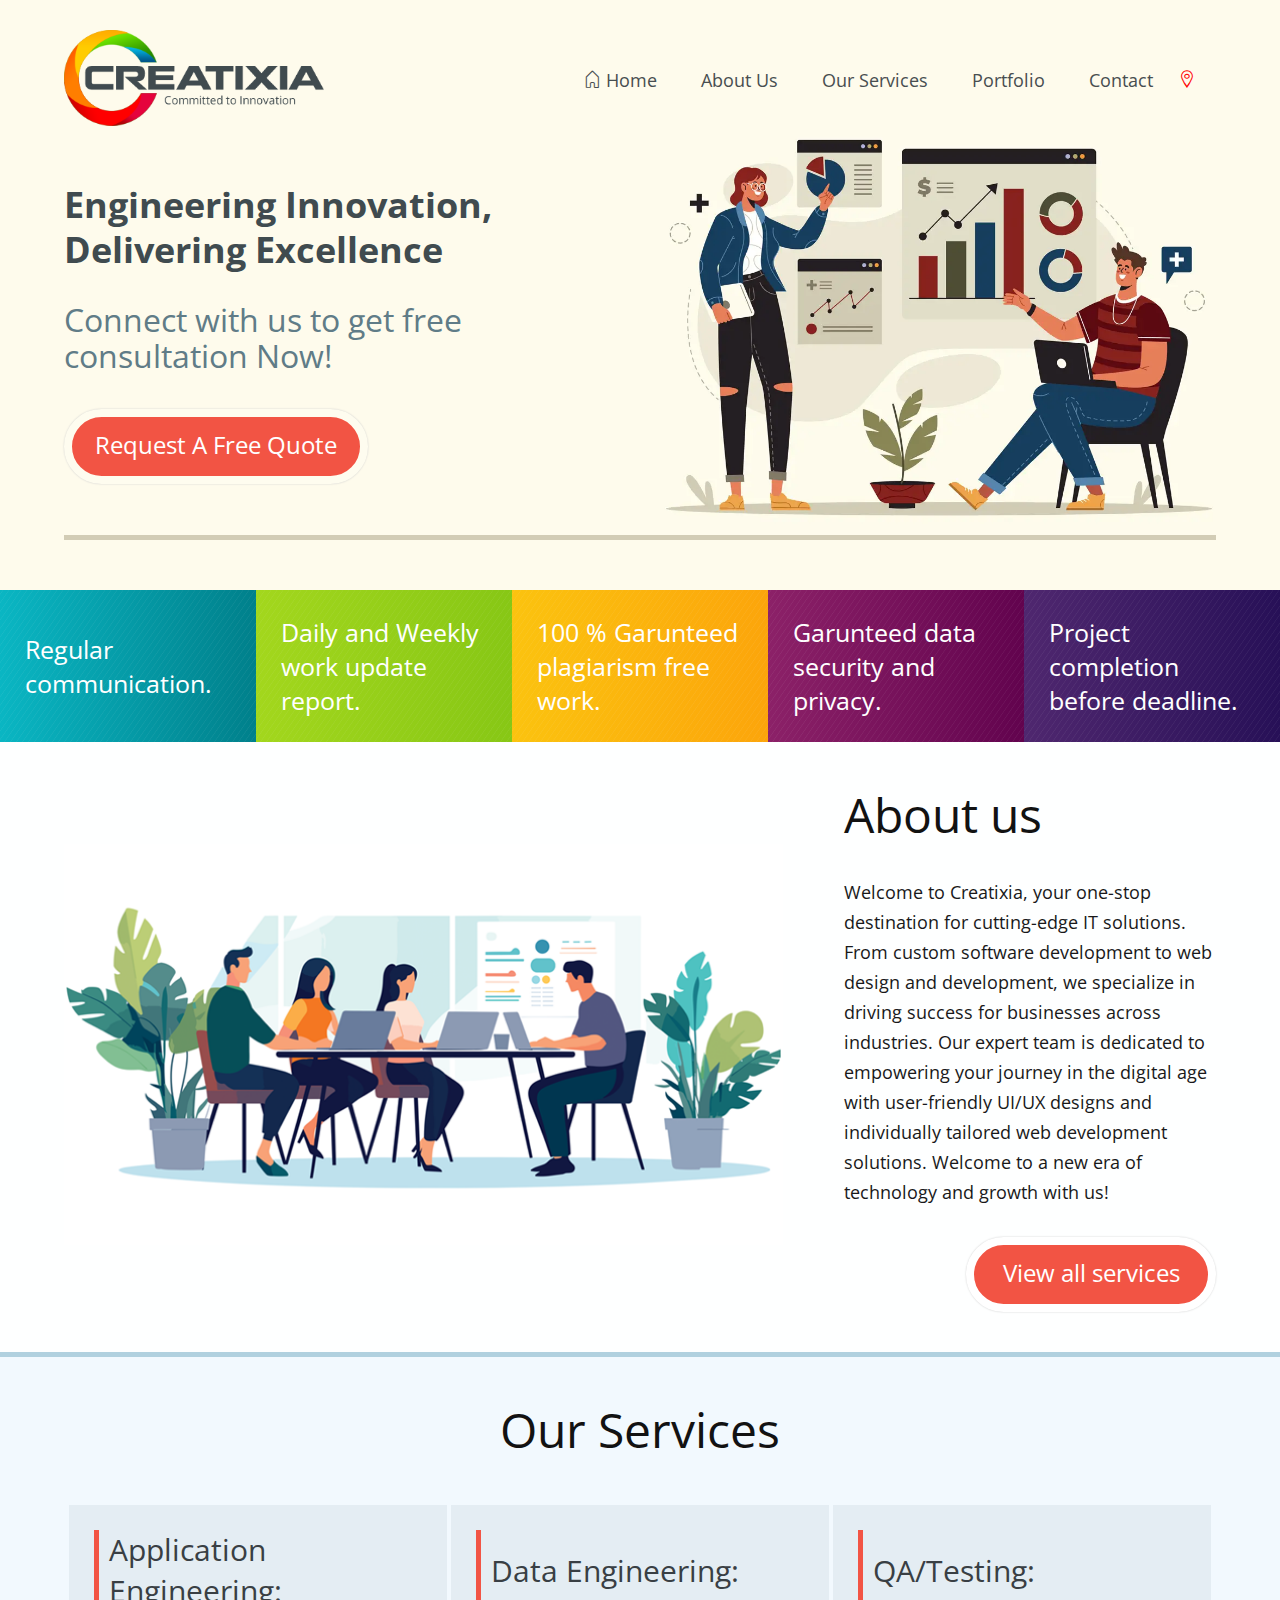
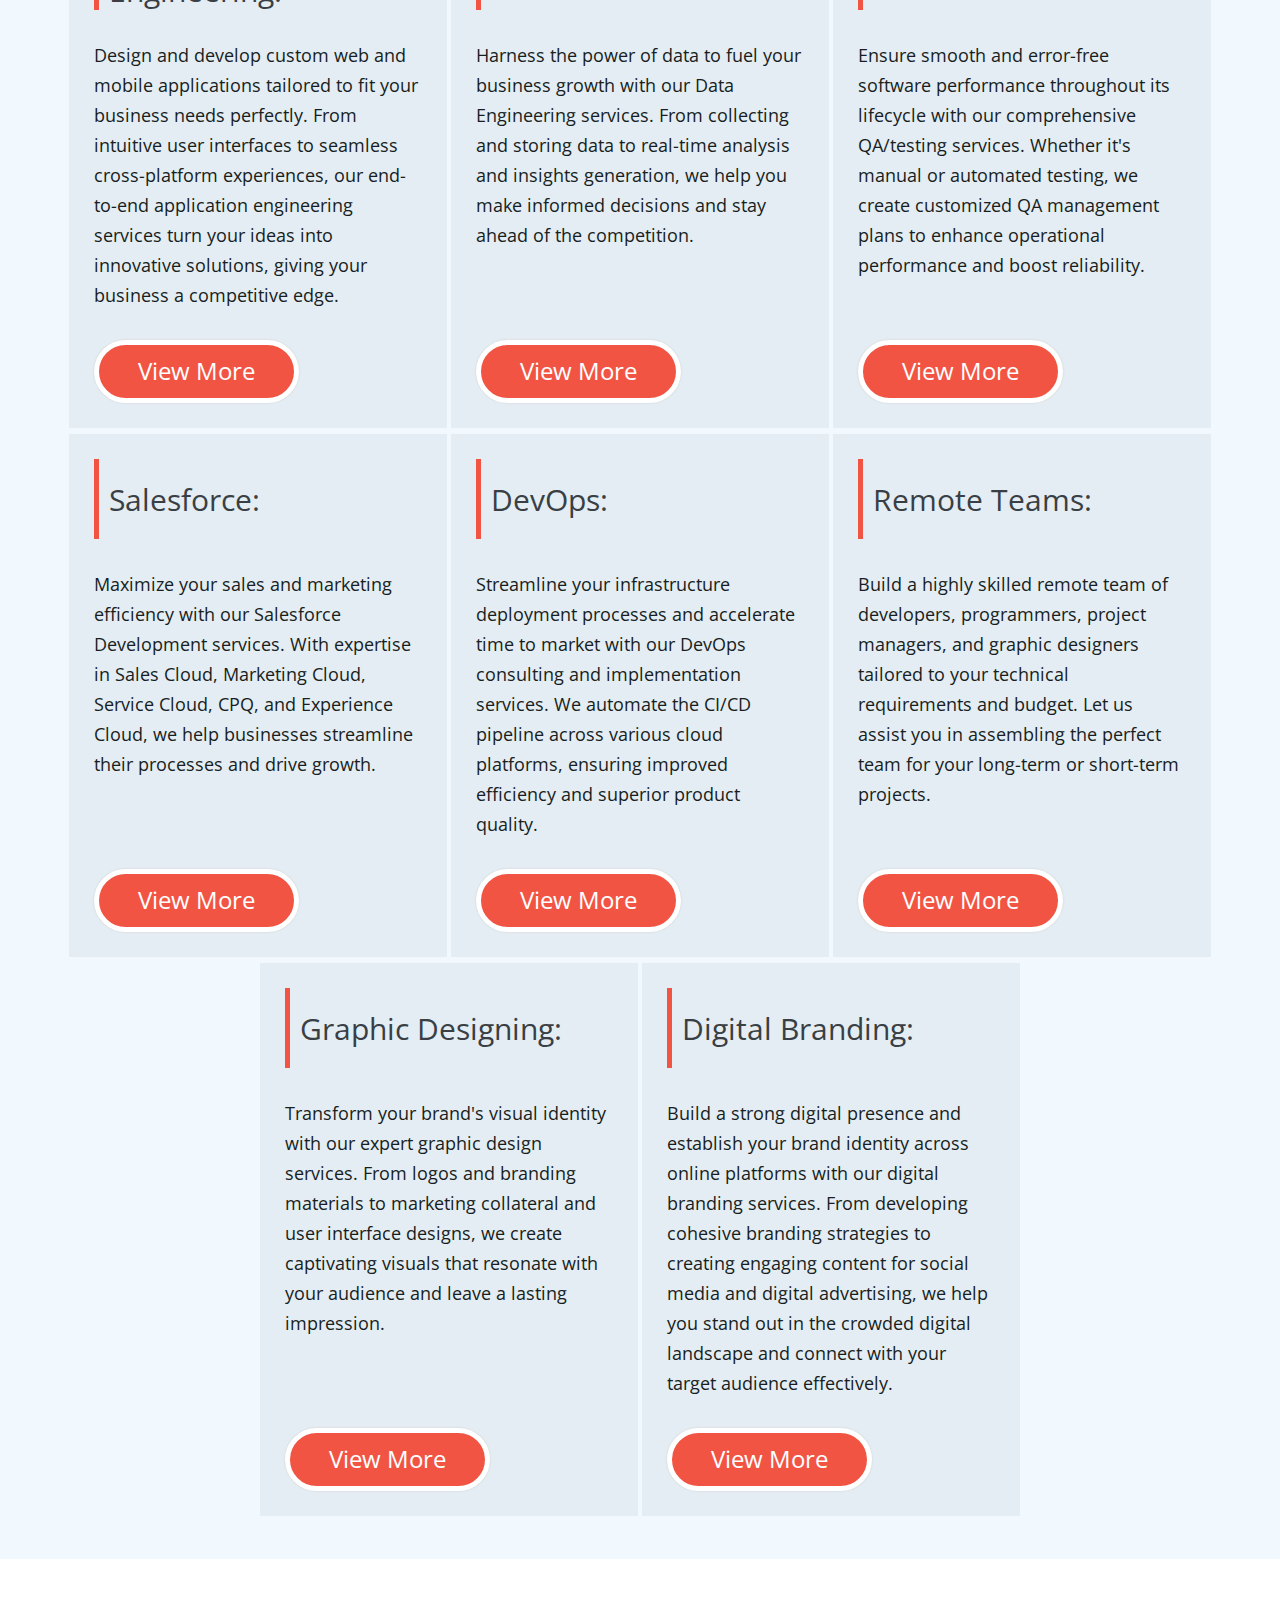
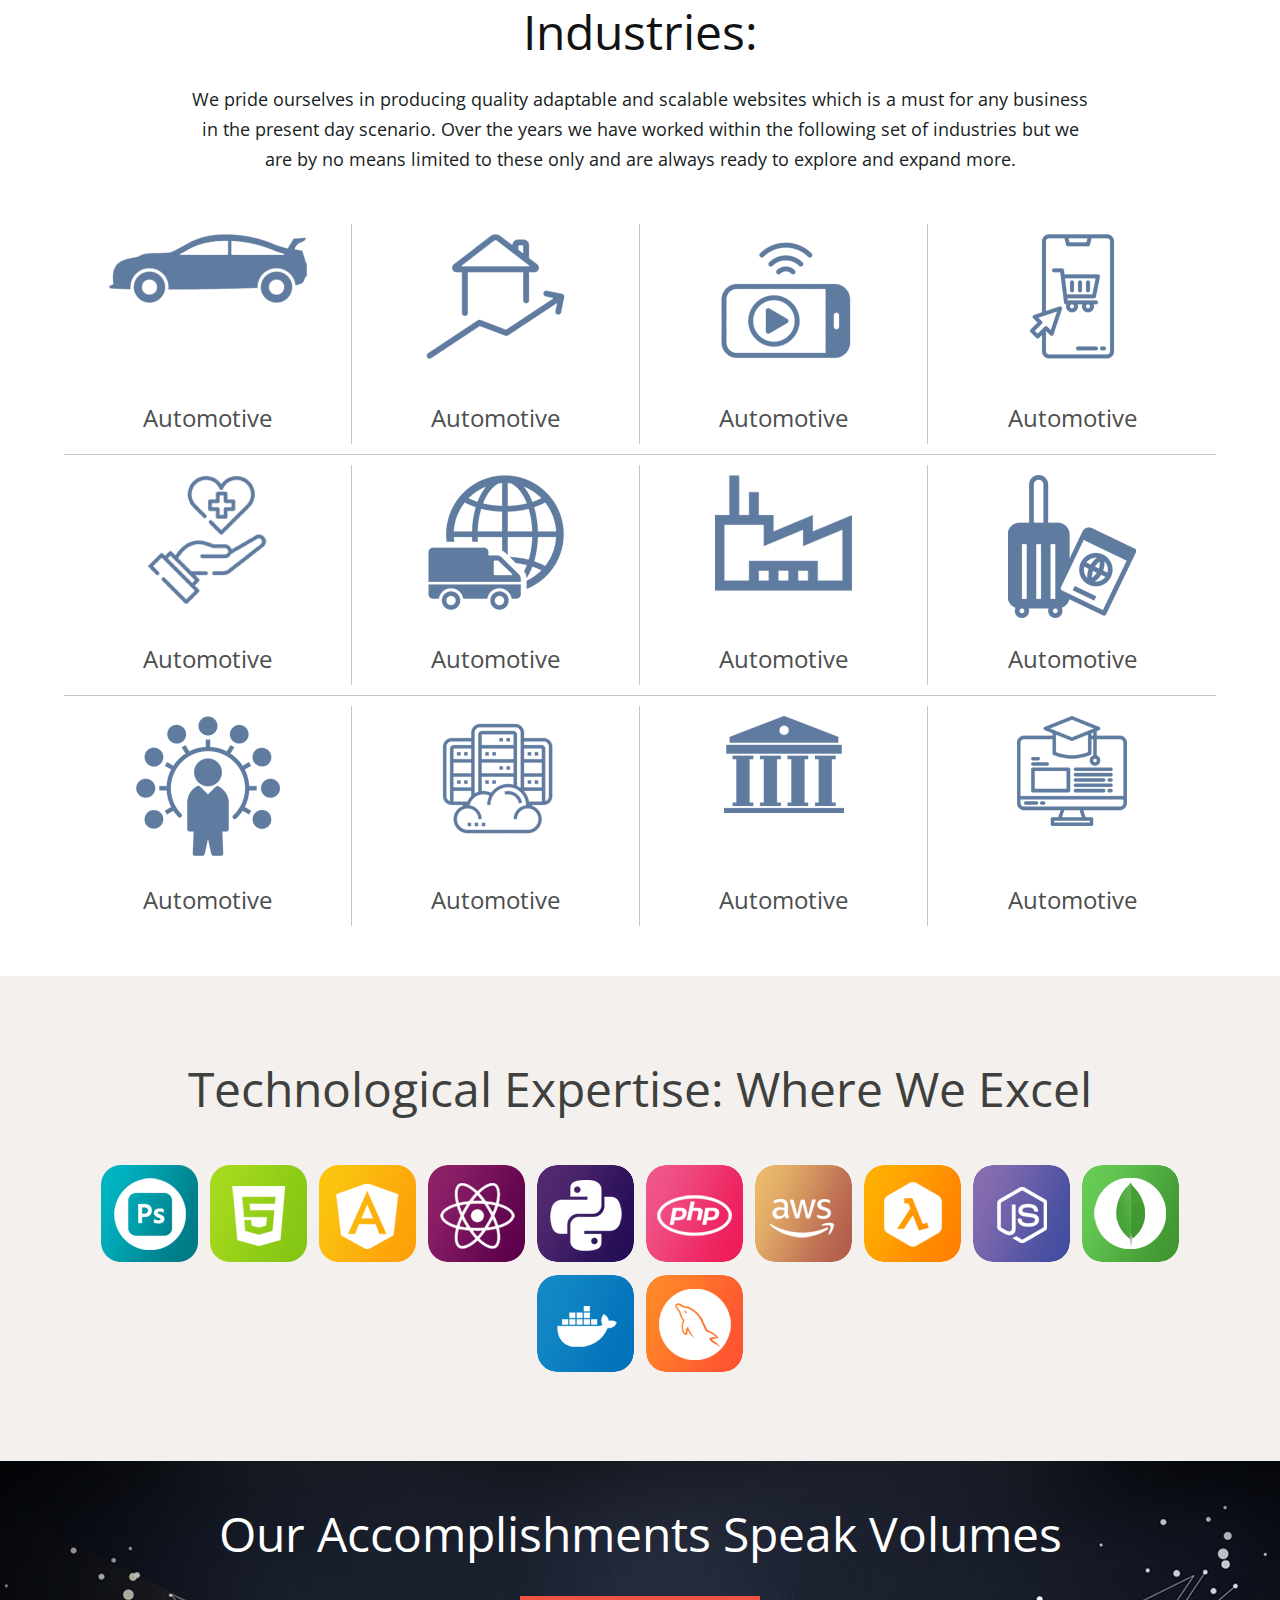
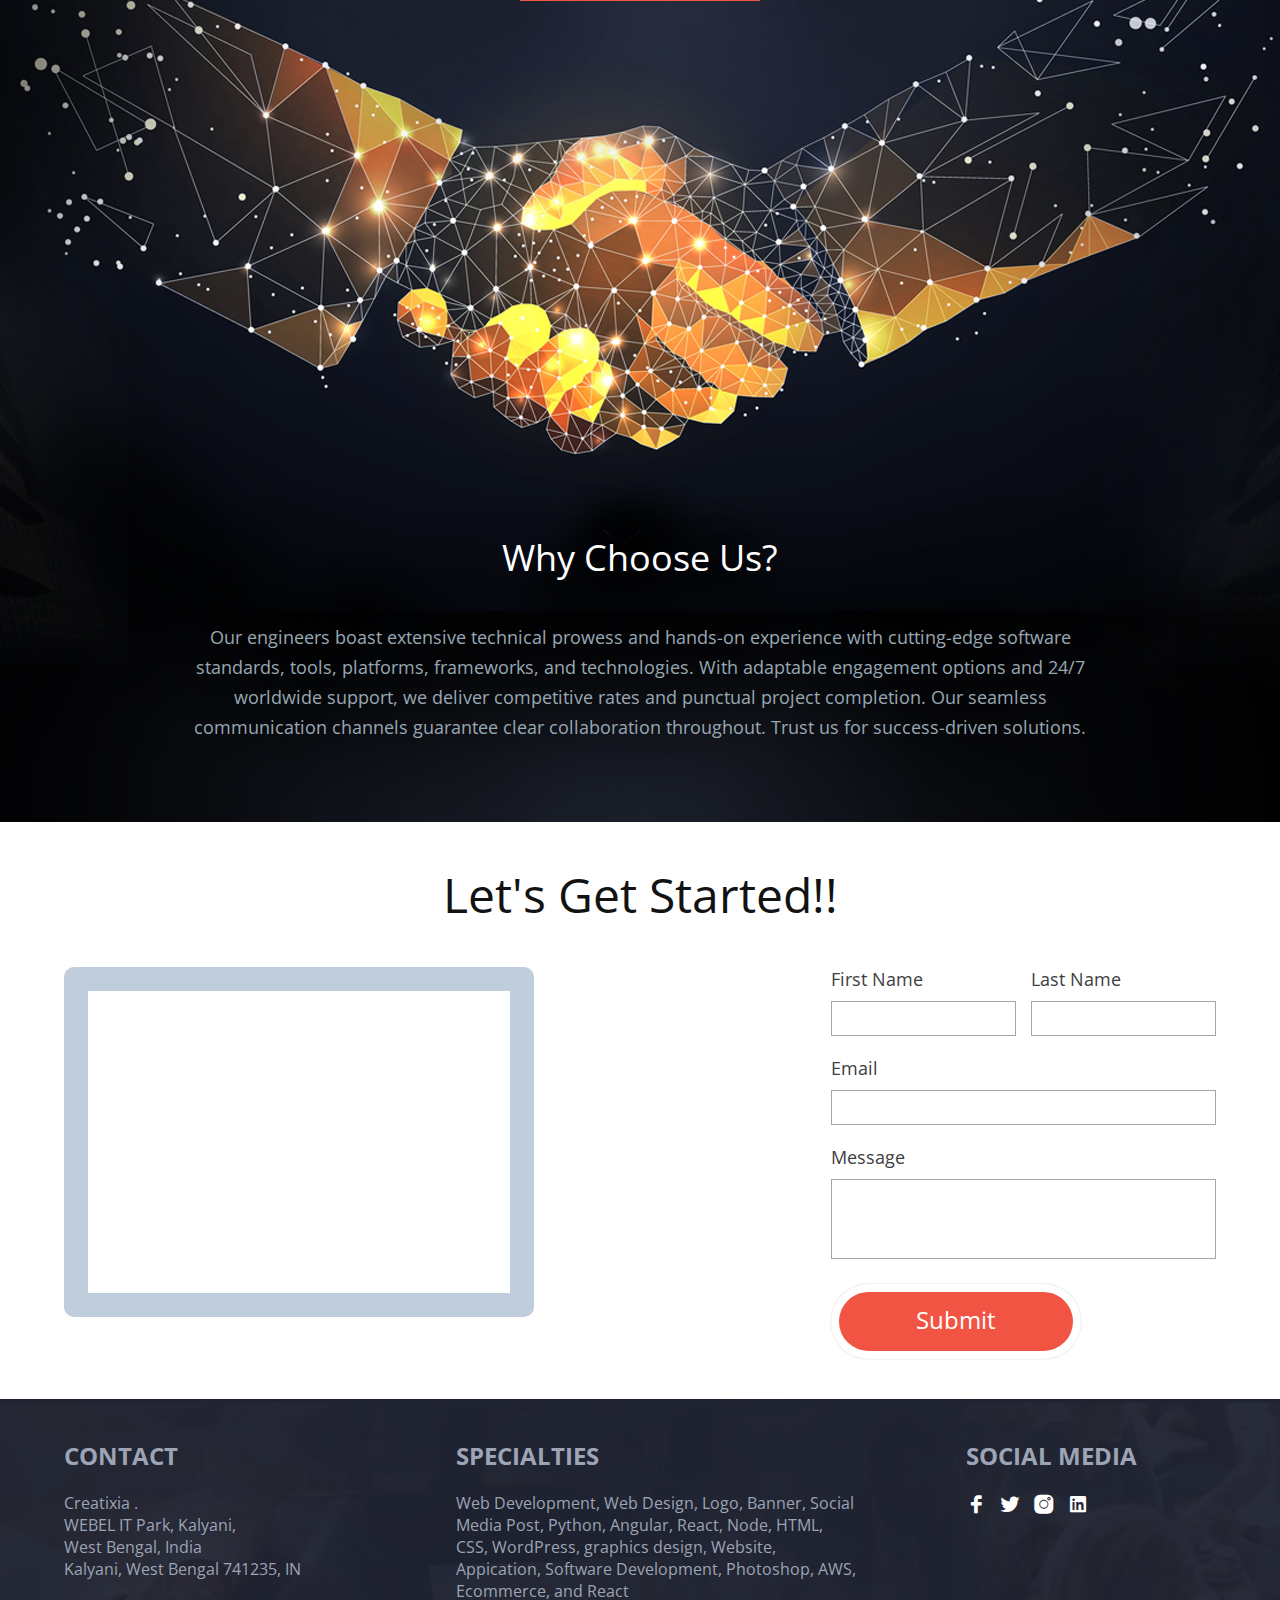
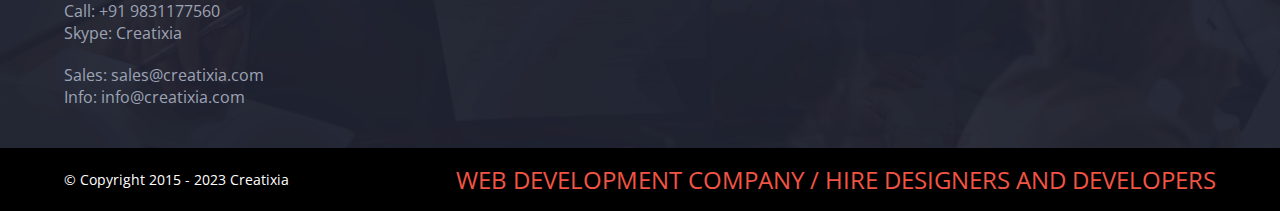
<file: index.html>
<!DOCTYPE html>

<html>

<head>
    <meta name="viewport" content="width=device-width, initial-scale=1.0">
    <link rel="icon" type="image/x-icon" href="./images/favicon.ico">

    <title>Createtexia</title>
    <link rel="stylesheet" href="css/style.css">
    <link rel="stylesheet" href="css/LineIcons.css">
    <link rel="preconnect" href="https://fonts.googleapis.com">
    <link rel="preconnect" href="https://fonts.gstatic.com" crossorigin>
    <link href="https://fonts.googleapis.com/css2?family=Open+Sans:ital,wght@0,300..800;1,300..800&display=swap"
        rel="stylesheet">
    <script>
        document.addEventListener('DOMContentLoaded', function () {
            var scrollToTopBtn = document.getElementById('scrollToTopBtn');

            window.addEventListener('scroll', function () {
                if (window.pageYOffset > 100) { // Adjust the scroll amount as needed
                    scrollToTopBtn.classList.add('show');
                } else {
                    scrollToTopBtn.classList.remove('show');
                }
            });

            scrollToTopBtn.addEventListener('click', function (e) {
                e.preventDefault();
                window.scrollTo({
                    top: 0,
                    behavior: 'smooth'
                });
            });


            let navbar = document.getElementById('navbar').classList
            let active_class = "navbar_scrolled"

            window.addEventListener('scroll', e => {
                if (pageYOffset > 100) navbar.add(active_class)
                else navbar.remove(active_class)
            })



           
        });

        function myFunction() {
            var x = document.getElementById("navMenu");
            if (x.style.display === "block") {
                x.style.display = "none";
            } else {
                x.style.display = "block";
            }
            }




    </script>

</head>

<body>
    <div class="topContain">
        <div class="topBar" id="navbar">
            <div class="wrapper">
                <div class="navbarwrapper">
                    <div class="logo">
                        <img src="images/logo.webp" alt="logo">
                        <i onclick="myFunction()" class="lni-menu menuIcon"></i>
                    </div>
                    <div class="navbar" id="navMenu">
                        <ul>

                            <li><a href="javascript:void(0)"> <i class="lni-home"></i> Home</a></li>
                            <li><a href="javascript:void(0)">About Us</a></li>
                            <li><a href="javascript:void(0)"> Our Services</a></li>
                            <li><a href="javascript:void(0)">Portfolio</a></li>
                            <li><a href="javascript:void(0)"> Contact <i class="lni-map-marker"></i></a></li>
                        </ul>
                    </div>
                </div>
            </div>
        </div>



        <div class="bannerblock">
            <div class="wrapper">
                <div class="bannerwrapper">
                    <div class="bannerleft">
                        <h1>Engineering Innovation,
                            Delivering Excellence</h1>
                        <p>Connect with us to
                            get free consultation Now!</p>
                        <a href="javascript:void(0)">Request A Free Quote</a>
                    </div>
                    <div class="bannerright">
                        <img src="images/banner_img_1.webp" alt="banner">
                    </div>
                </div>
                <div class="bannerLine"></div>
            </div>
        </div>

        

    </div>

    <div class="block2">

        <div class="block2_sub">
            <div>Regular communication.</div>
        </div>
        <div class="block2_sub">
            <div>Daily and Weekly work update report.</div>
        </div>
        <div class="block2_sub">
            <div>100 % Garunteed plagiarism free work.</div>
        </div>
        <div class="block2_sub">
            <div>Garunteed data security and privacy.</div>
        </div>
        <div class="block2_sub">
            <div>Project completion before deadline.</div>
        </div>

    </div>

    <div class="block2about">
        <div class="wrapper">

            <div class="block2abLeft">
                <img src="images/about_img1.webp" alt="about">
            </div>

            <div class="block2abRight">
                <div class="block2abRighttop">
                    <h2>About us </h2>
                    <p>Welcome to Creatixia, your one-stop destination for cutting-edge IT solutions. From custom
                        software
                        development to web design and development, we specialize in driving success for businesses
                        across
                        industries. Our expert team is dedicated to empowering your journey in the digital age with
                        user-friendly
                        UI/UX designs and individually tailored web development solutions. Welcome to a new era of
                        technology
                        and growth with us!</p>
                </div>
                <div class="block2abRightlink">
                    <a href="javascript:void(0)">View all services</a>
                </div>

                <div class="clear"></div>
            </div>

        </div>
    </div>

    <div class="block3">
        <div class="wrapper">
            <h2>Our Services</h2>

            <div class="blck3flex">

                <div class="block3Sub">
                    <div>
                        <h3>Application
                            Engineering:</h3>
                        <p>Design and develop custom web and mobile applications tailored to fit your business needs
                            perfectly. From intuitive user interfaces to seamless
                            cross-platform experiences, our end-to-end application engineering
                            services turn your ideas into innovative solutions, giving your business a
                            competitive edge.</p>
                    </div>
                    <a href="javascript:void(0)">View More</a>
                </div>
                <div class="block3Sub">
                    <div>
                        <h3>Data
                            Engineering:</h3>
                        <p>Harness the power of data to fuel your business growth with our Data
                            Engineering services. From collecting and storing data to real-time analysis and insights
                            generation, we help you make informed decisions and stay
                            ahead of the competition.</p>
                    </div>
                    <a href="javascript:void(0)">View More</a>
                </div>
                <div class="block3Sub">
                    <div>
                        <h3>QA/Testing:</h3>
                        <p>Ensure smooth and error-free software performance throughout its lifecycle with our
                            comprehensive QA/testing services. Whether it's manual or automated
                            testing, we create customized QA
                            management plans to enhance
                            operational performance and boost
                            reliability.</p>
                    </div>
                    <a href="javascript:void(0)">View More</a>
                </div>
                <div class="block3Sub">
                    <div>
                        <h3>Salesforce:</h3>
                        <p>Maximize your sales and marketing
                            efficiency with our Salesforce
                            Development services. With expertise in Sales Cloud, Marketing Cloud, Service Cloud, CPQ,
                            and Experience Cloud, we help businesses streamline their
                            processes and drive growth.</p>
                    </div>
                    <a href="javascript:void(0)">View More</a>
                </div>
                <div class="block3Sub">
                    <div>
                        <h3>DevOps:</h3>
                        <p>Streamline your infrastructure
                            deployment processes and accelerate time to market with our DevOps
                            consulting and implementation services. We automate the CI/CD pipeline across various cloud
                            platforms, ensuring
                            improved efficiency and superior
                            product quality.</p>
                    </div>
                    <a href="javascript:void(0)">View More</a>
                </div>
                <div class="block3Sub">
                    <div>
                        <h3>Remote Teams:</h3>
                        <p>Build a highly skilled remote team of
                            developers, programmers, project
                            managers, and graphic designers
                            tailored to your technical requirements and budget. Let us assist you in
                            assembling the perfect team for your long-term or short-term projects.</p>
                    </div>
                    <a href="javascript:void(0)">View More</a>
                </div>
                <div class="block3Sub">
                    <div>
                        <h3>Graphic Designing:</h3>
                        <p>Transform your brand's visual identity with our expert graphic design services. From logos
                            and branding materials to marketing collateral and user interface designs, we create
                            captivating visuals that resonate with your audience and leave a lasting impression.</p>
                    </div>
                    <a href="javascript:void(0)">View More</a>
                </div>
                <div class="block3Sub">
                    <div>
                        <h3>Digital Branding:</h3>
                        <p>Build a strong digital presence and
                            establish your brand identity across online platforms with our digital
                            branding services. From developing
                            cohesive branding strategies to creating engaging content for social media and digital
                            advertising, we help you stand out in the crowded digital landscape and connect with your
                            target audience
                            effectively.</p>
                    </div>
                    <a href="javascript:void(0)">View More</a>
                </div>
            </div>

        </div>
    </div>

    <div class="block4">
        <div class="wrapper">
            <div class="blck4text">
                <h2>Industries:</h2>
                <h3>We pride ourselves in producing quality adaptable and scalable websites which is a must for any
                    business
                    in the present day scenario.
                    Over the years we have worked within the following set of industries but we are by no means limited
                    to
                    these only and are
                    always ready to explore and expand more.</h3>
            </div>
            <div class="blck4flex">
                <div class="block4_sub">
                    <div>
                        <img src="images/icon1.webp" alt="#" />
                        <label>Automotive</label>
                    </div>
                </div>
                <div class="block4_sub">
                    <div>
                        <img src="images/icon2.webp" alt="#" />
                        <label>Automotive</label>
                    </div>
                </div>
                <div class="block4_sub">
                    <div>
                        <img src="images/icon3.webp" alt="#" />
                        <label>Automotive</label>
                    </div>
                </div>

                <div class="block4_sub">
                    <div>
                        <img src="images/icon4.webp" alt="#" />
                        <label>Automotive</label>
                    </div>
                </div>
                <div class="block4_sub">
                    <div>
                        <img src="images/icon5.webp" alt="#" />
                        <label>Automotive</label>
                    </div>
                </div>
                <div class="block4_sub">
                    <div>
                        <img src="images/icon6.webp" alt="#" />
                        <label>Automotive</label>
                    </div>
                </div>
                <div class="block4_sub">
                    <div>
                        <img src="images/icon7.webp" alt="#" />
                        <label>Automotive</label>
                    </div>
                </div>
                <div class="block4_sub">
                    <div>
                        <img src="images/icon8.webp" alt="#" />
                        <label>Automotive</label>
                    </div>
                </div>
                <div class="block4_sub">
                    <div>
                        <img src="images/icon9.webp" alt="#" />
                        <label>Automotive</label>
                    </div>
                </div>
                <div class="block4_sub">
                    <div>
                        <img src="images/icon10.webp" alt="#" />
                        <label>Automotive</label>
                    </div>
                </div>
                <div class="block4_sub">
                    <div>
                        <img src="images/icon11.webp" alt="#" />
                        <label>Automotive</label>
                    </div>
                </div>
                <div class="block4_sub">
                    <div>
                        <img src="images/icon12.webp" alt="#" />
                        <label>Automotive</label>
                    </div>
                </div>

            </div>

        </div>

    </div>
    <div class="block5">
        <div class="wrapper">
            <h2>Technological Expertise: Where We Excel</h2>
            <ul>
                <li><a href="javascript:void(0)"> <img src="images/sIcon1.webp" alt="#"> </a></li>

                <li><a href="javascript:void(0)"><img src="images/sIcon2.webp" alt="#"></a></li>
                <li><a href="javascript:void(0)"><img src="images/sIcon3.webp" alt="#"></a></li>
                <li><a href="javascript:void(0)"><img src="images/sIcon4.webp" alt="#"></a></li>
                <li><a href="javascript:void(0)"><img src="images/sIcon5.webp" alt="#"></a></li>
                <li><a href="javascript:void(0)"><img src="images/sIcon6.webp" alt="#"></a></li>
                <li><a href="javascript:void(0)"><img src="images/sIcon7.webp" alt="#"></a></li>
                <li><a href="javascript:void(0)"><img src="images/sIcon8.webp" alt="#"></a></li>
                <li><a href="javascript:void(0)"><img src="images/sIcon9.webp" alt="#"></a></li>
                <li><a href="javascript:void(0)"><img src="images/sIcon10.webp" alt="#"></a></li>
                <li><a href="javascript:void(0)"><img src="images/sIcon11.webp" alt="#"></a></li>
                <li><a href="javascript:void(0)"><img src="images/sIcon12.webp" alt="#"></a></li>
            </ul>
        </div>

    </div>
    <div class="block6">

        <div class="block6_con">
            <div class="wrapper">
                <h2>Our Accomplishments Speak Volumes</h2>
                <span class="line"></span>
                <div class="block6_bottom">
                    <h3>Why Choose Us?</h3>
                    <h4>Our engineers boast extensive technical prowess and hands-on experience with cutting-edge
                        software standards, tools, platforms, frameworks, and technologies. With adaptable engagement
                        options and 24/7 worldwide support, we deliver competitive rates and punctual project
                        completion. Our seamless communication channels guarantee clear collaboration throughout. Trust
                        us for success-driven solutions.</h4>
                </div>
            </div>
        </div>
    </div>
    <div class="contact_block">

        <h2>Let's Get Started!!</h2>
        <div class="wrapper">
            <div class="contact_left"><iframe
                    src="https://www.google.com/maps/embed?pb=!1m18!1m12!1m3!1d3673.705421260204!2d88.4310048758009!3d22.961073518619475!2m3!1f0!2f0!3f0!3m2!1i1024!2i768!4f13.1!3m3!1m2!1s0x39f89595aa6b3ba1%3A0xc379779552d09cf8!2sWebel%20IT%20park%20phase%201%20Kalyani!5e0!3m2!1sen!2sin!4v1709102009486!5m2!1sen!2sin"
                    width="600" height="450" style="border:0;" allowfullscreen="" loading="lazy"
                    referrerpolicy="no-referrer-when-downgrade"></iframe></div>
            <div class="contact_right">
                <form>
                    <div class="formWrapper">
                        <div class="formsub2">
                            <label>First Name</label>
                            <input type="text">
                        </div>
                        <div class="formsub2">
                            <label>Last Name</label>
                            <input type="text">
                        </div>
                        <div class="formsub1">
                            <label>Email</label>
                            <input type="text">
                        </div>
                        <div class="formsub1">
                            <label>Message</label>
                            <textarea></textarea>
                        </div>
                        <button>Submit</button>
                    </div>
                </form>
            </div>
        </div>
    </div>
    <div class="footer1">
        <div class="wrapper">
            <div class="footeeSub1">
                <h3>CONTACT</h3>
                <p>Creatixia .<br />
                    WEBEL IT Park, Kalyani,<br />
                    West Bengal, India<br />
                    Kalyani, West Bengal 741235, IN</p>
                <p>
                    Call: <a href="tel:+91 9831177560">+91 9831177560</a><br />
                    Skype: Creatixia </p>
                <p>
                    Sales: <a href="mailto:sales@creatixia.com">sales@creatixia.com</a><br />
                    Info: <a href="mailto:info@creatixia.com">info@creatixia.com</a></p>

            </div>
            <div class="footeeSub2">
                <h3>Specialties</h3>
                <p> Web Development, Web Design, Logo, Banner, Social Media Post, Python,
                    Angular, React, Node, HTML, CSS, WordPress, graphics design, Website,
                    Appication, Software Development, Photoshop, AWS, Ecommerce,
                    and React</p>

            </div>
            <div class="footeeSub3">
                <h3>SOCIAL MEDIA</h3>
                <a href="javascript:void(0);"><i class="lni-facebook-filled"></i></a>
                <a href="javascript:void(0);"><i class="lni-twitter-filled"></i></a>

                <a href="javascript:void(0);"><i class="lni-instagram-filled"></i></a>
                <a href="javascript:void(0);"><i class="lni-linkedin-original"></i></a>




            </div>
        </div>
    </div>

    <div class="footer2">
        <div class="wrapper">


            <span>© Copyright 2015 - 2023 Creatixia </span>
            <label>WEB DEVELOPMENT COMPANY / HIRE DESIGNERS AND DEVELOPERS</label>
        </div>
    </div>

    <a href="#top" id="scrollToTopBtn">
        <i class="lni-chevron-up"></i>
    </a>
</body>

</html>
</file>
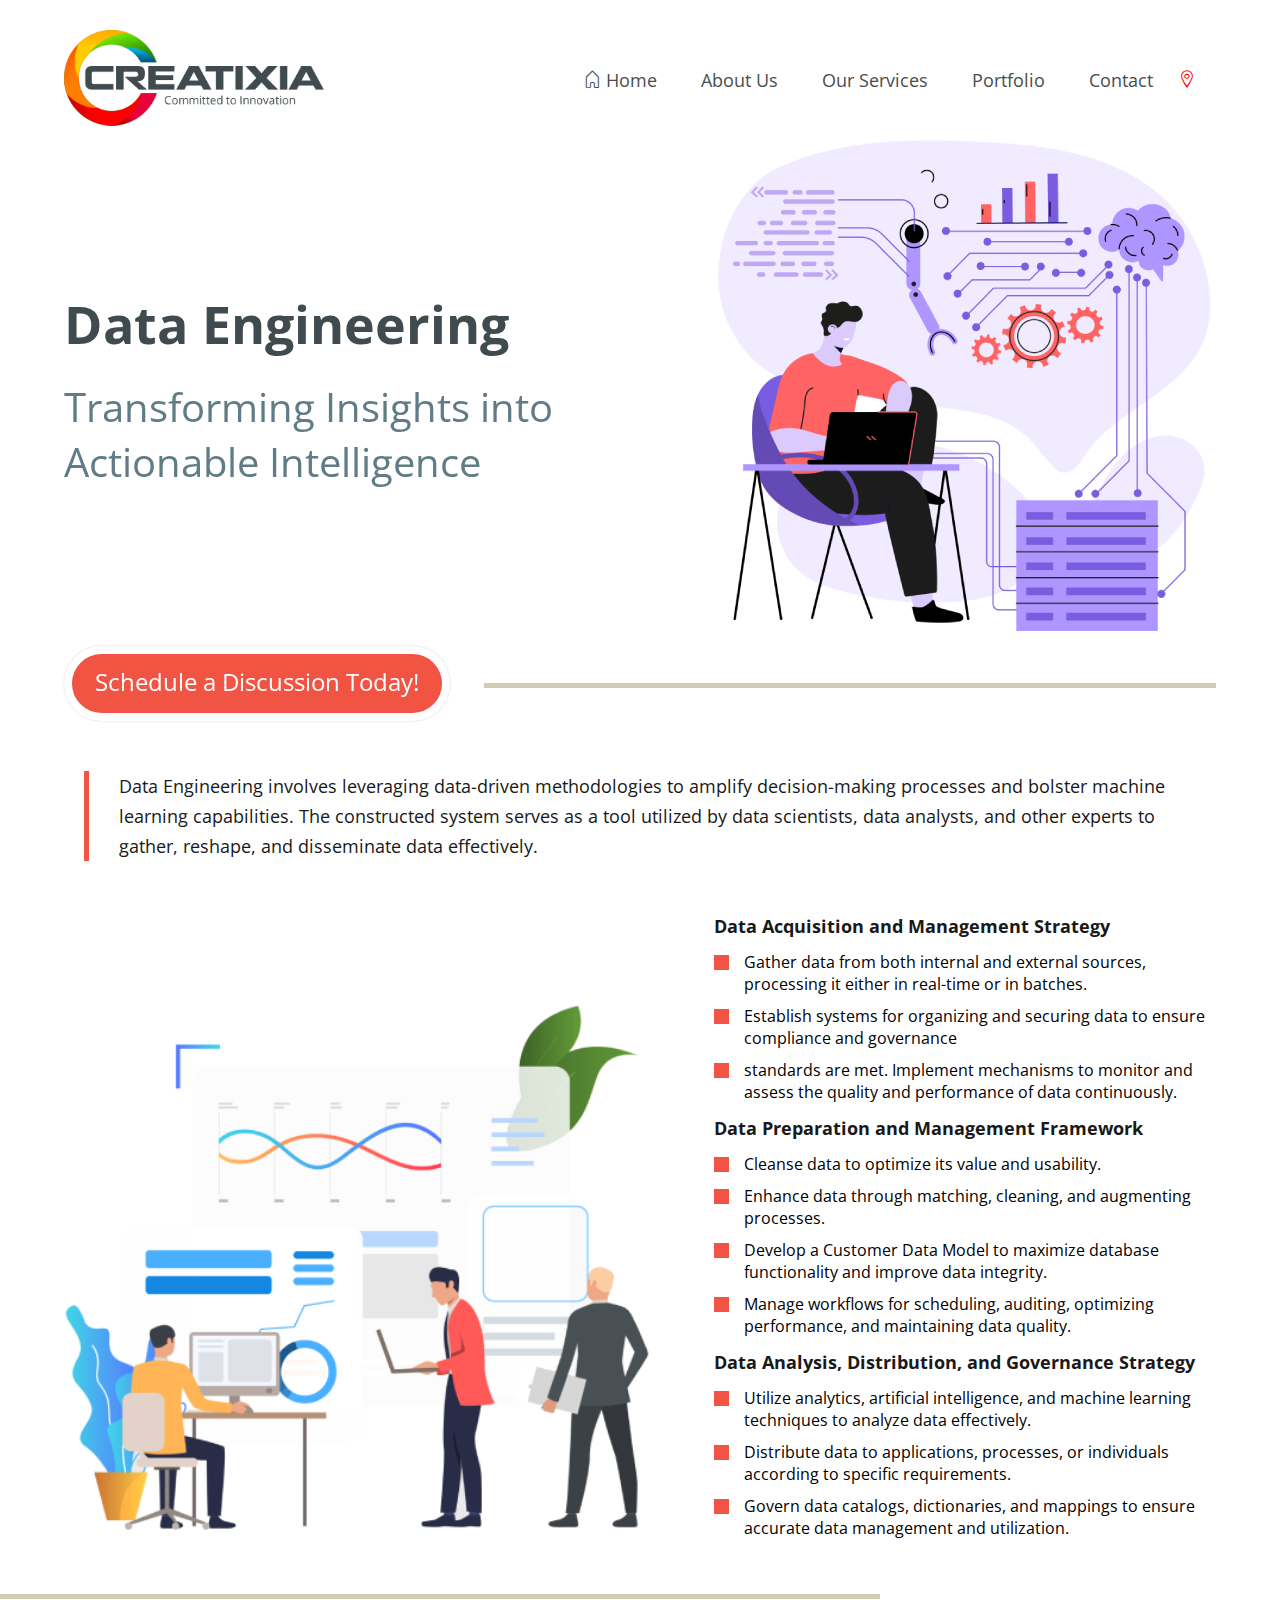
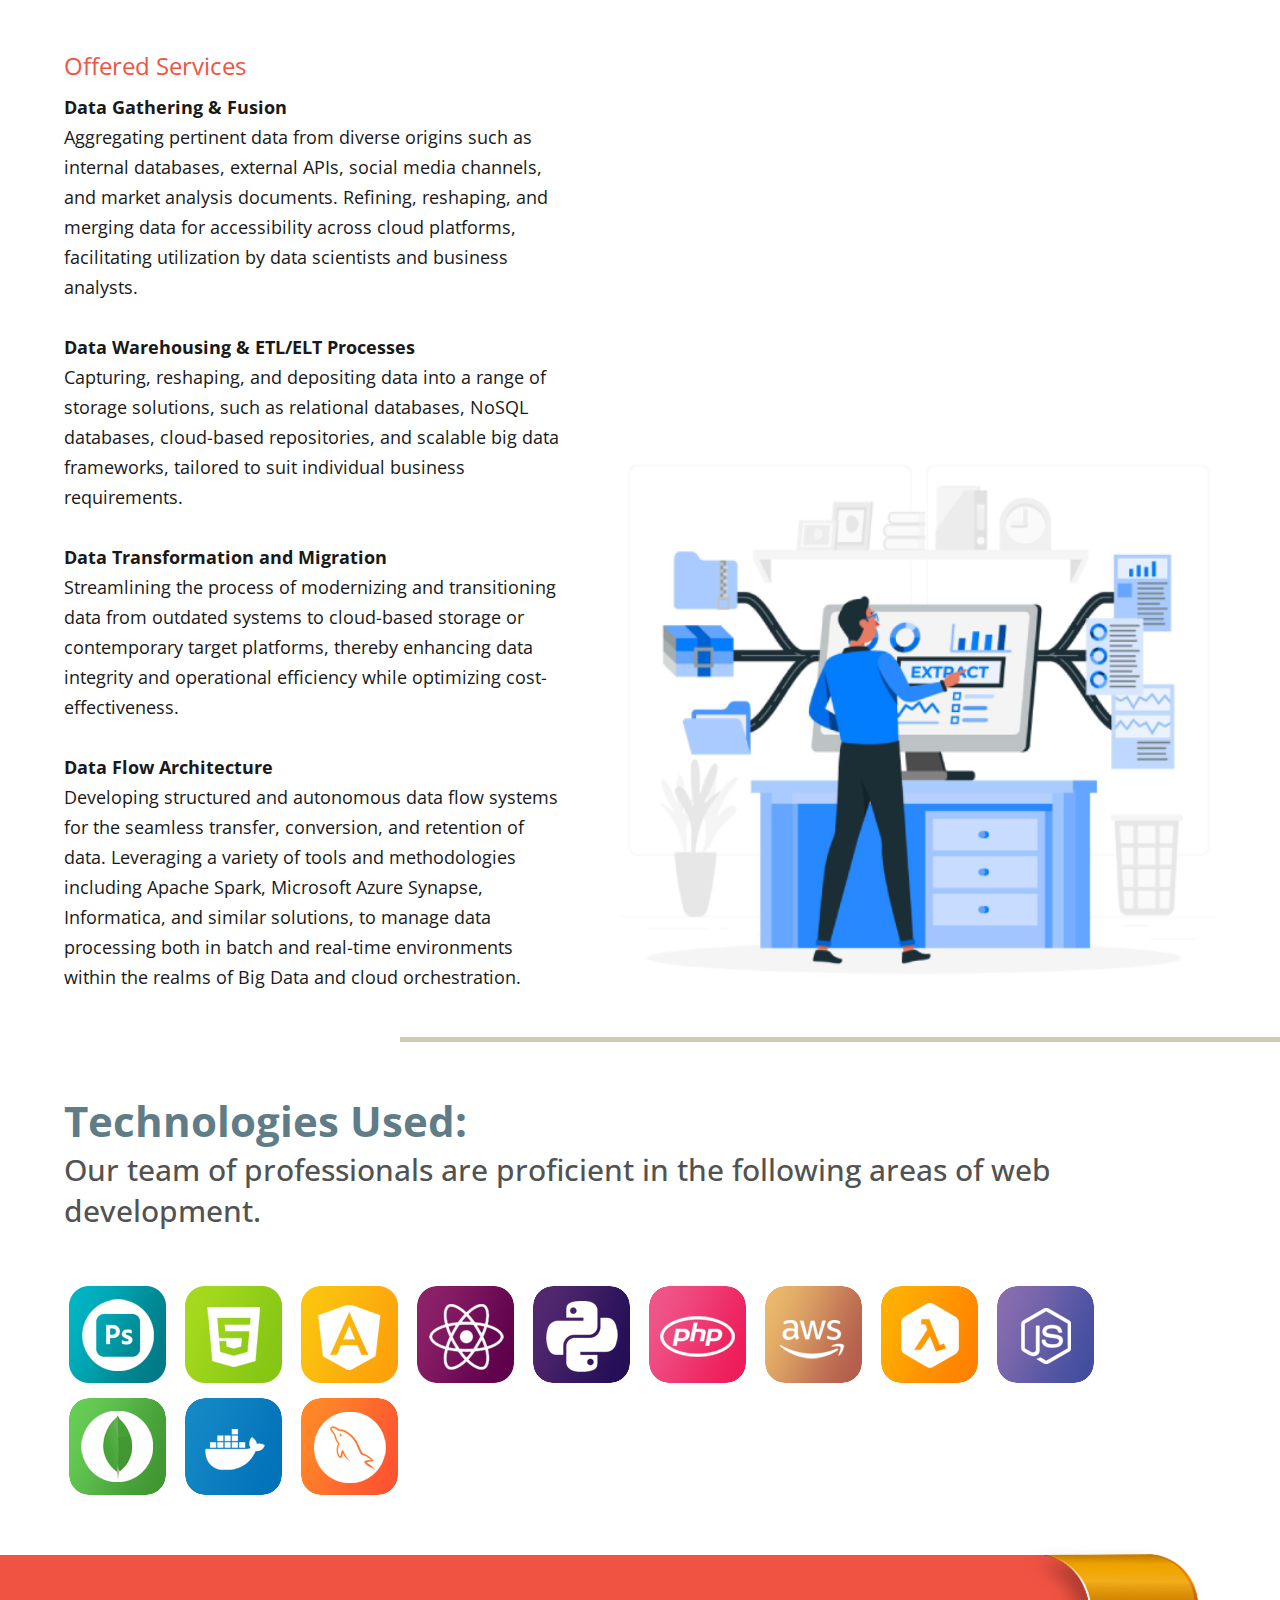
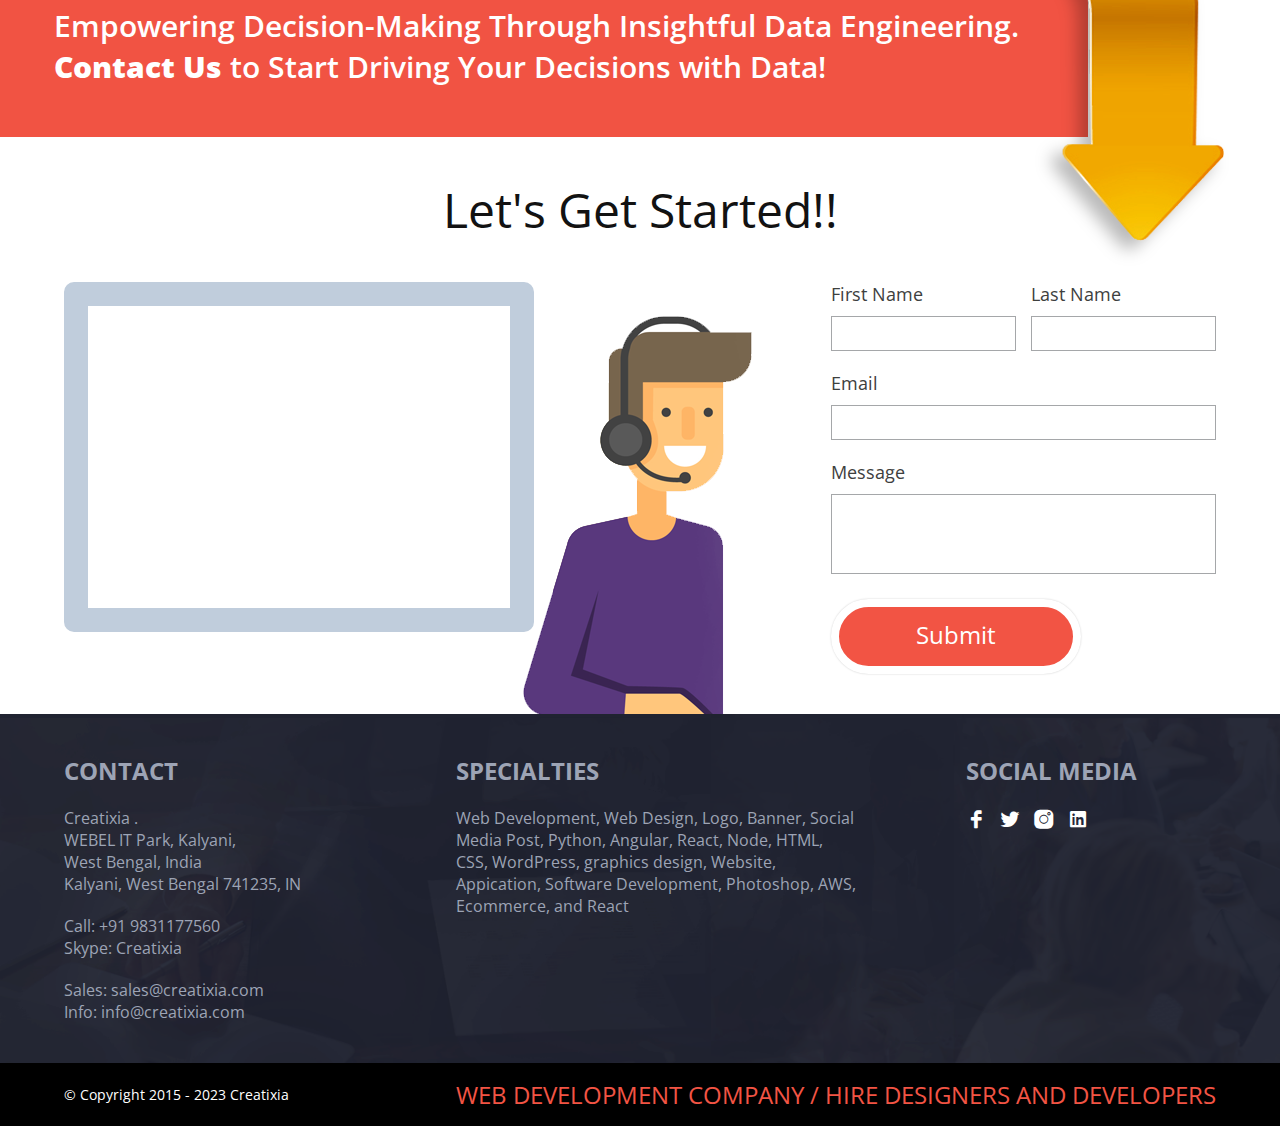
<file: DataEngineering.html>
<!DOCTYPE html>

<html>

<head>
    <meta name="viewport" content="width=device-width, initial-scale=1.0">
    <link rel="icon" type="image/x-icon" href="./images/favicon.ico">

    <title>Createtexia</title>
    <link rel="stylesheet" href="css/style.css">
    <link rel="stylesheet" href="css/LineIcons.css">
    <link rel="preconnect" href="https://fonts.googleapis.com">
    <link rel="preconnect" href="https://fonts.gstatic.com" crossorigin>
    <link href="https://fonts.googleapis.com/css2?family=Open+Sans:ital,wght@0,300..800;1,300..800&display=swap"
        rel="stylesheet">


    <link rel="stylesheet" href="https://unpkg.com/aos@next/dist/aos.css" />
    <script>
        document.addEventListener('DOMContentLoaded', function () {
            var scrollToTopBtn = document.getElementById('scrollToTopBtn');

            window.addEventListener('scroll', function () {
                if (window.pageYOffset > 100) { // Adjust the scroll amount as needed
                    scrollToTopBtn.classList.add('show');
                } else {
                    scrollToTopBtn.classList.remove('show');
                }
            });

            scrollToTopBtn.addEventListener('click', function (e) {
                e.preventDefault();
                window.scrollTo({
                    top: 0,
                    behavior: 'smooth'
                });
            });


            let navbar = document.getElementById('navbar').classList
            let active_class = "navbar_scrolled"

            window.addEventListener('scroll', e => {
                if (pageYOffset > 100) navbar.add(active_class)
                else navbar.remove(active_class)
            })



           
        });

        function myFunction() {
            var x = document.getElementById("navMenu");
            if (x.style.display === "block") {
                x.style.display = "none";
            } else {
                x.style.display = "block";
            }
            }




    </script>



</head>

<body>
    <div class="topContain innerpage">
        <div class="topBar" id="navbar">
            <div class="wrapper">
                <div class="navbarwrapper">
                    <div class="logo">
                        <img src="images/logo.webp" alt="logo">
                        <i onclick="myFunction()" class="lni-menu menuIcon"></i>
                    </div>
                    <div class="navbar" id="navMenu">
                        <ul>

                            <li><a href="javascript:void(0)"> <i class="lni-home"></i> Home</a></li>
                            <li><a href="javascript:void(0)">About Us</a></li>
                            <li><a href="javascript:void(0)"> Our Services</a></li>
                            <li><a href="javascript:void(0)">Portfolio</a></li>
                            <li><a href="javascript:void(0)"> Contact <i class="lni-map-marker"></i></a></li>
                        </ul>
                    </div>
                </div>
            </div>
        </div>





    </div>



    <div class="services_banner">

        <div class="wrapper">
            <div class="services_banner_block">

                <div class="Sbanner_IMG" data-aos="slide-left" data-aos-offset="300" data-aos-delay="500"><img
                        src="images/DataEngineering1.webp" alt="#"> </div>
                <div class="Sbanner_text"  data-aos="slide-right" data-aos-offset="300" data-aos-delay="500">
                    <h2>Data Engineering  </h2>
                    <p>Transforming Insights into Actionable Intelligence
                    </p>
                </div>

            </div>

            <div class="services_banner_bottom" >

                <a href="javascript:void(0)">Schedule a Discussion Today!</a>
            </div>


        </div>


    </div>

    <div class="services_block2">
        <div class="wrapper">
            <div class="flexcon">

                <div class="services_blockleft" >
                    <img src="images/DataEngineering2.webp" alt="#">
                </div>


                <div class="services_blockright" >

                    <label>Data Engineering involves leveraging data-driven methodologies to amplify decision-making processes and bolster machine learning capabilities. The constructed system serves as a tool utilized by data scientists, data analysts, and other experts to gather, reshape, and disseminate data effectively.

                    </label>
                    <strong>Data Acquisition and Management Strategy
                    </strong>
                      <ul>
                        <li>Gather data from both internal and external sources, processing it either in real-time or in batches.  </li>
                        <li>Establish systems for organizing and securing data to ensure compliance and governance </li>
                        <li>standards are met.
                            Implement mechanisms to monitor and assess the quality and performance of data continuously.
                            </li>
                      </ul>


                      <strong>Data Preparation and Management Framework</strong>
                      <ul>
                        <li>Cleanse data to optimize its value and usability. </li>
                        <li>Enhance data through matching, cleaning, and augmenting processes.</li>
                        <li>Develop a Customer Data Model to maximize database functionality and improve data integrity.</li>
                        <li>Manage workflows for scheduling, auditing, optimizing performance, and maintaining data quality.</li>
                      </ul>

                      <strong>Data Analysis, Distribution, and Governance Strategy</strong>
                      <ul>
                        <li>Utilize analytics, artificial intelligence, and machine learning techniques to analyze data effectively.</li>
                        <li>Distribute data to applications, processes, or individuals according to specific requirements.</li>
                        <li>Govern data catalogs, dictionaries, and mappings to ensure accurate data management and utilization.</li>
                      </ul>
                    


                </div>

            </div>


        </div>

    </div>

    <div class="services_block3">
        <div class="wrapper">
            <div class="flexcon">

                <div class="services_blockleft" >
                    <img src="images/DataEngineering3.webp" alt="#">
                </div>


                <div class="services_blockright" >


                    <h2>Offered Services</h2>
                    <strong>Data Gathering & Fusion
                    </strong>
                    <p>Aggregating pertinent data from diverse origins such as internal databases, external APIs, social media channels, and market analysis documents. Refining, reshaping, and merging data for accessibility across cloud platforms, facilitating utilization by data scientists and business analysts.</p>
                    <strong>Data Warehousing & ETL/ELT Processes</strong>
                    <p>Capturing, reshaping, and depositing data into a range of storage solutions, such as relational databases, NoSQL databases, cloud-based repositories, and scalable big data frameworks, tailored to suit individual business requirements.
                    </p>
                    <strong>Data Transformation and Migration
                    </strong>
                    <p>Streamlining the process of modernizing and transitioning data from outdated systems to cloud-based storage or contemporary target platforms, thereby enhancing data integrity and operational efficiency while optimizing cost-effectiveness.</p>
                    <strong>Data Flow Architecture</strong>
                    <p>Developing structured and autonomous data flow systems for the seamless transfer, conversion, and retention of data. Leveraging a variety of tools and methodologies including Apache Spark, Microsoft Azure Synapse, Informatica, and similar solutions, to manage data processing both in batch and real-time environments within the realms of Big Data and cloud orchestration.</p>

 




                </div>

            </div>


        </div>

    </div>

    


    

    <div class="services_block7">

        <div class="wrapper">
            <h2>Technologies Used:</h2>
            <label>Our team of professionals are proficient in the following areas of web development.</label>

            <ul>
                <li><a href="javascript:void(0)"> <img src="images/sIcon1.webp" alt="#"> </a></li>

                <li><a href="javascript:void(0)"><img src="images/sIcon2.webp" alt="#"></a></li>
                <li><a href="javascript:void(0)"><img src="images/sIcon3.webp" alt="#"></a></li>
                <li><a href="javascript:void(0)"><img src="images/sIcon4.webp" alt="#"></a></li>
                <li><a href="javascript:void(0)"><img src="images/sIcon5.webp" alt="#"></a></li>
                <li><a href="javascript:void(0)"><img src="images/sIcon6.webp" alt="#"></a></li>
                <li><a href="javascript:void(0)"><img src="images/sIcon7.webp" alt="#"></a></li>
                <li><a href="javascript:void(0)"><img src="images/sIcon8.webp" alt="#"></a></li>
                <li><a href="javascript:void(0)"><img src="images/sIcon9.webp" alt="#"></a></li>
                <li><a href="javascript:void(0)"><img src="images/sIcon10.webp" alt="#"></a></li>
                <li><a href="javascript:void(0)"><img src="images/sIcon11.webp" alt="#"></a></li>
                <li><a href="javascript:void(0)"><img src="images/sIcon12.webp" alt="#"></a></li>
            </ul>


        </div>

    </div>

  

    <div class="innercontact">

        <img src="images/footerconIMG.webp" alt="#" class="footerconIMG" >
        <div class="services_block8" >



            <div class="wrapper">
                <p>Empowering Decision-Making Through Insightful Data Engineering. <br/><strong>Contact Us</strong> to Start Driving Your Decisions with Data!

                </p>
            </div>


        </div>

        <div class="contact_block">



            <h2>Let's Get Started!!</h2>
            <div class="wrapper">
                <div class="contact_left"><iframe
                        src="https://www.google.com/maps/embed?pb=!1m18!1m12!1m3!1d3673.705421260204!2d88.4310048758009!3d22.961073518619475!2m3!1f0!2f0!3f0!3m2!1i1024!2i768!4f13.1!3m3!1m2!1s0x39f89595aa6b3ba1%3A0xc379779552d09cf8!2sWebel%20IT%20park%20phase%201%20Kalyani!5e0!3m2!1sen!2sin!4v1709102009486!5m2!1sen!2sin"
                        width="600" height="450" style="border:0;" allowfullscreen="" loading="lazy"
                        referrerpolicy="no-referrer-when-downgrade"></iframe></div>
                <div class="contact_right">
                    <form>
                        <div class="formWrapper">
                            <div class="formsub2">
                                <label>First Name</label>
                                <input type="text">
                            </div>
                            <div class="formsub2">
                                <label>Last Name</label>
                                <input type="text">
                            </div>
                            <div class="formsub1">
                                <label>Email</label>
                                <input type="text">
                            </div>
                            <div class="formsub1">
                                <label>Message</label>
                                <textarea></textarea>
                            </div>
                            <button>Submit</button>
                        </div>
                    </form>
                </div>


                <div class="contact_avter">
                    <img src="images/contact_img.webp" alt="#"  data-aos="ease-out-sine"  data-aos-offset="300" data-aos-delay="500">

                    <span data-aos="zoom-in" ></span>

                </div>
            </div>
        </div>
    </div>

   

        <div class="footer1">
            <div class="wrapper">
                <div class="footeeSub1">
                    <h3>CONTACT</h3>
                    <p>Creatixia .<br />
                        WEBEL IT Park, Kalyani,<br />
                        West Bengal, India<br />
                        Kalyani, West Bengal 741235, IN</p>
                    <p>
                        Call: <a href="tel:+91 9831177560">+91 9831177560</a><br />
                        Skype: Creatixia </p>
                    <p>
                        Sales: <a href="mailto:sales@creatixia.com">sales@creatixia.com</a><br />
                        Info: <a href="mailto:info@creatixia.com">info@creatixia.com</a></p>

                </div>
                <div class="footeeSub2">
                    <h3>Specialties</h3>
                    <p> Web Development, Web Design, Logo, Banner, Social Media Post, Python,
                        Angular, React, Node, HTML, CSS, WordPress, graphics design, Website,
                        Appication, Software Development, Photoshop, AWS, Ecommerce,
                        and React</p>

                </div>
                <div class="footeeSub3">
                    <h3>SOCIAL MEDIA</h3>
                    <a href="javascript:void(0);"><i class="lni-facebook-filled"></i></a>
                    <a href="javascript:void(0);"><i class="lni-twitter-filled"></i></a>

                    <a href="javascript:void(0);"><i class="lni-instagram-filled"></i></a>
                    <a href="javascript:void(0);"><i class="lni-linkedin-original"></i></a>




                </div>
            </div>
        </div>

        <div class="footer2">
            <div class="wrapper">


                <span>© Copyright 2015 - 2023 Creatixia </span>
                <label>WEB DEVELOPMENT COMPANY / HIRE DESIGNERS AND DEVELOPERS</label>
            </div>
        </div>

     

    <a href="#top" id="scrollToTopBtn">
        <i class="lni-chevron-up"></i>
    </a>
</body>
<script src="https://unpkg.com/aos@next/dist/aos.js"></script>
<script>
    AOS.init(
        //     {
        //   offset: 120,
        //   delay: 0}
    );
</script>

</html>
</file>
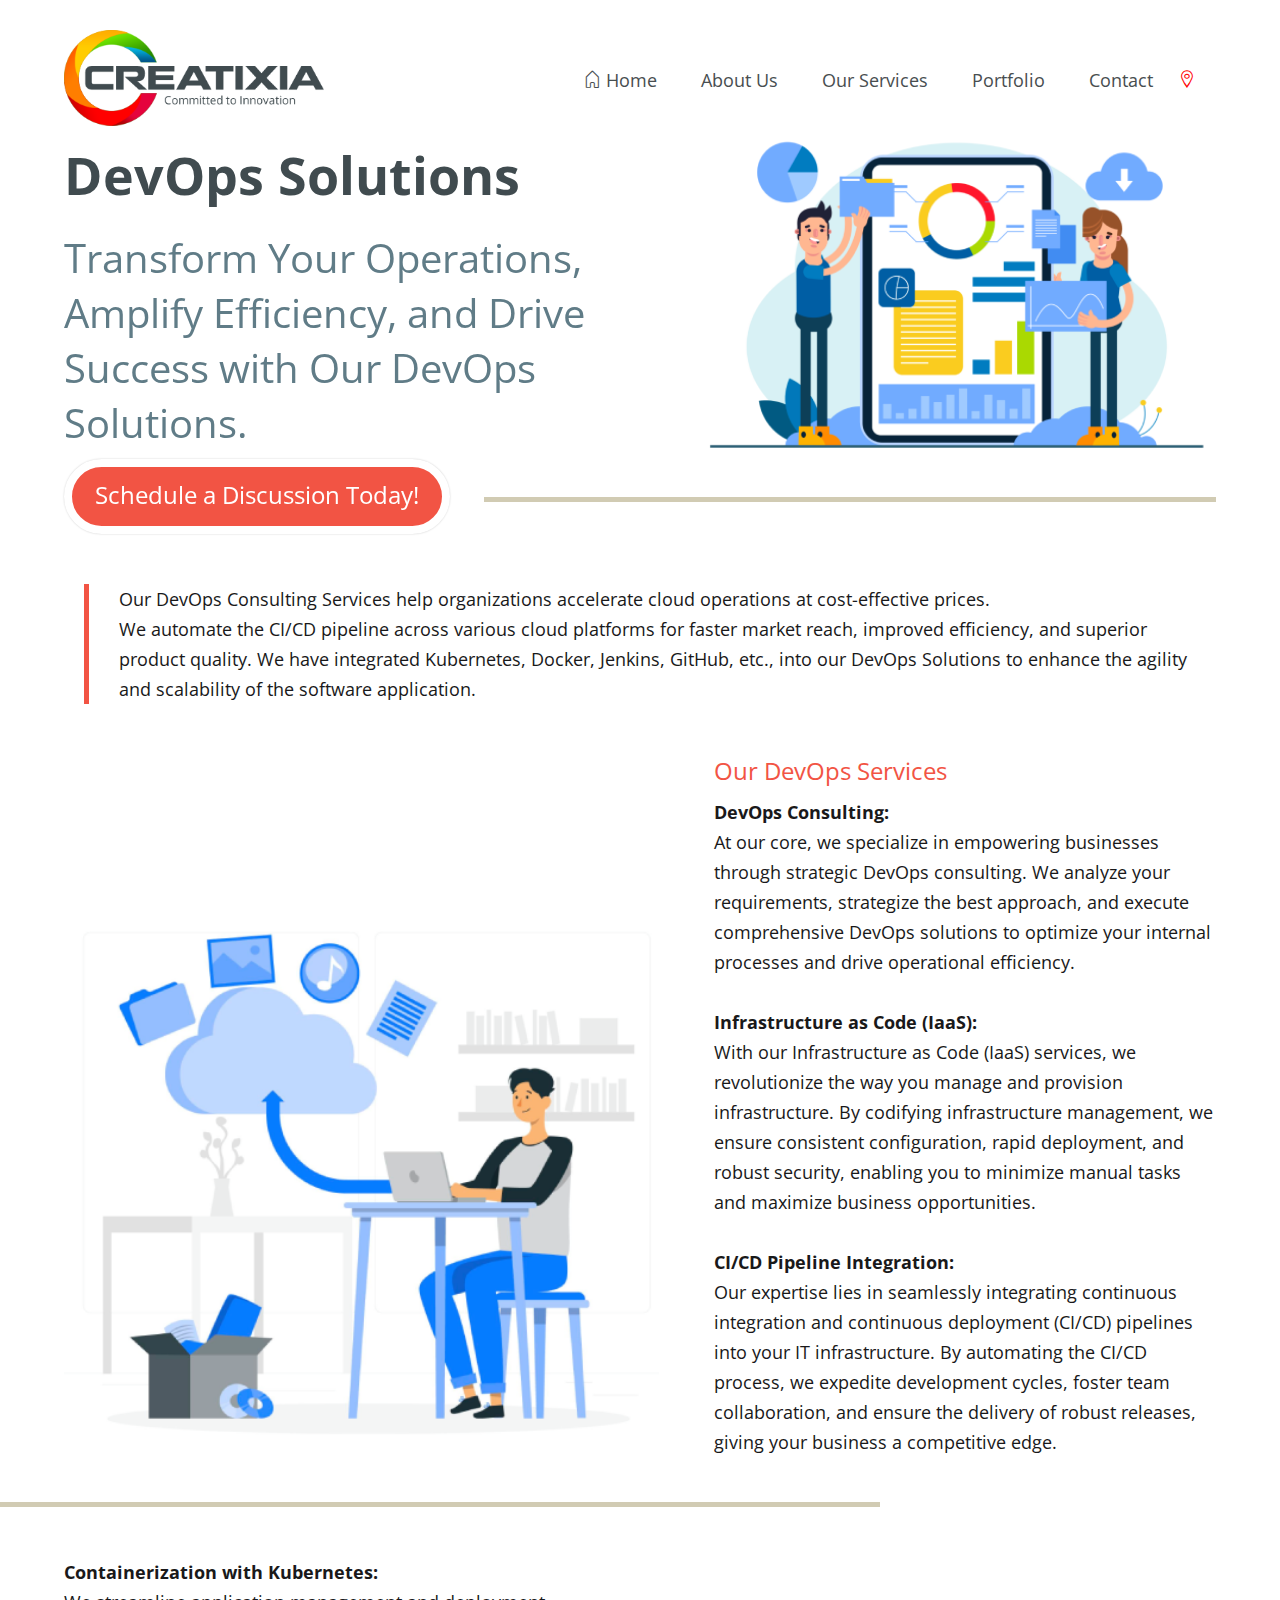
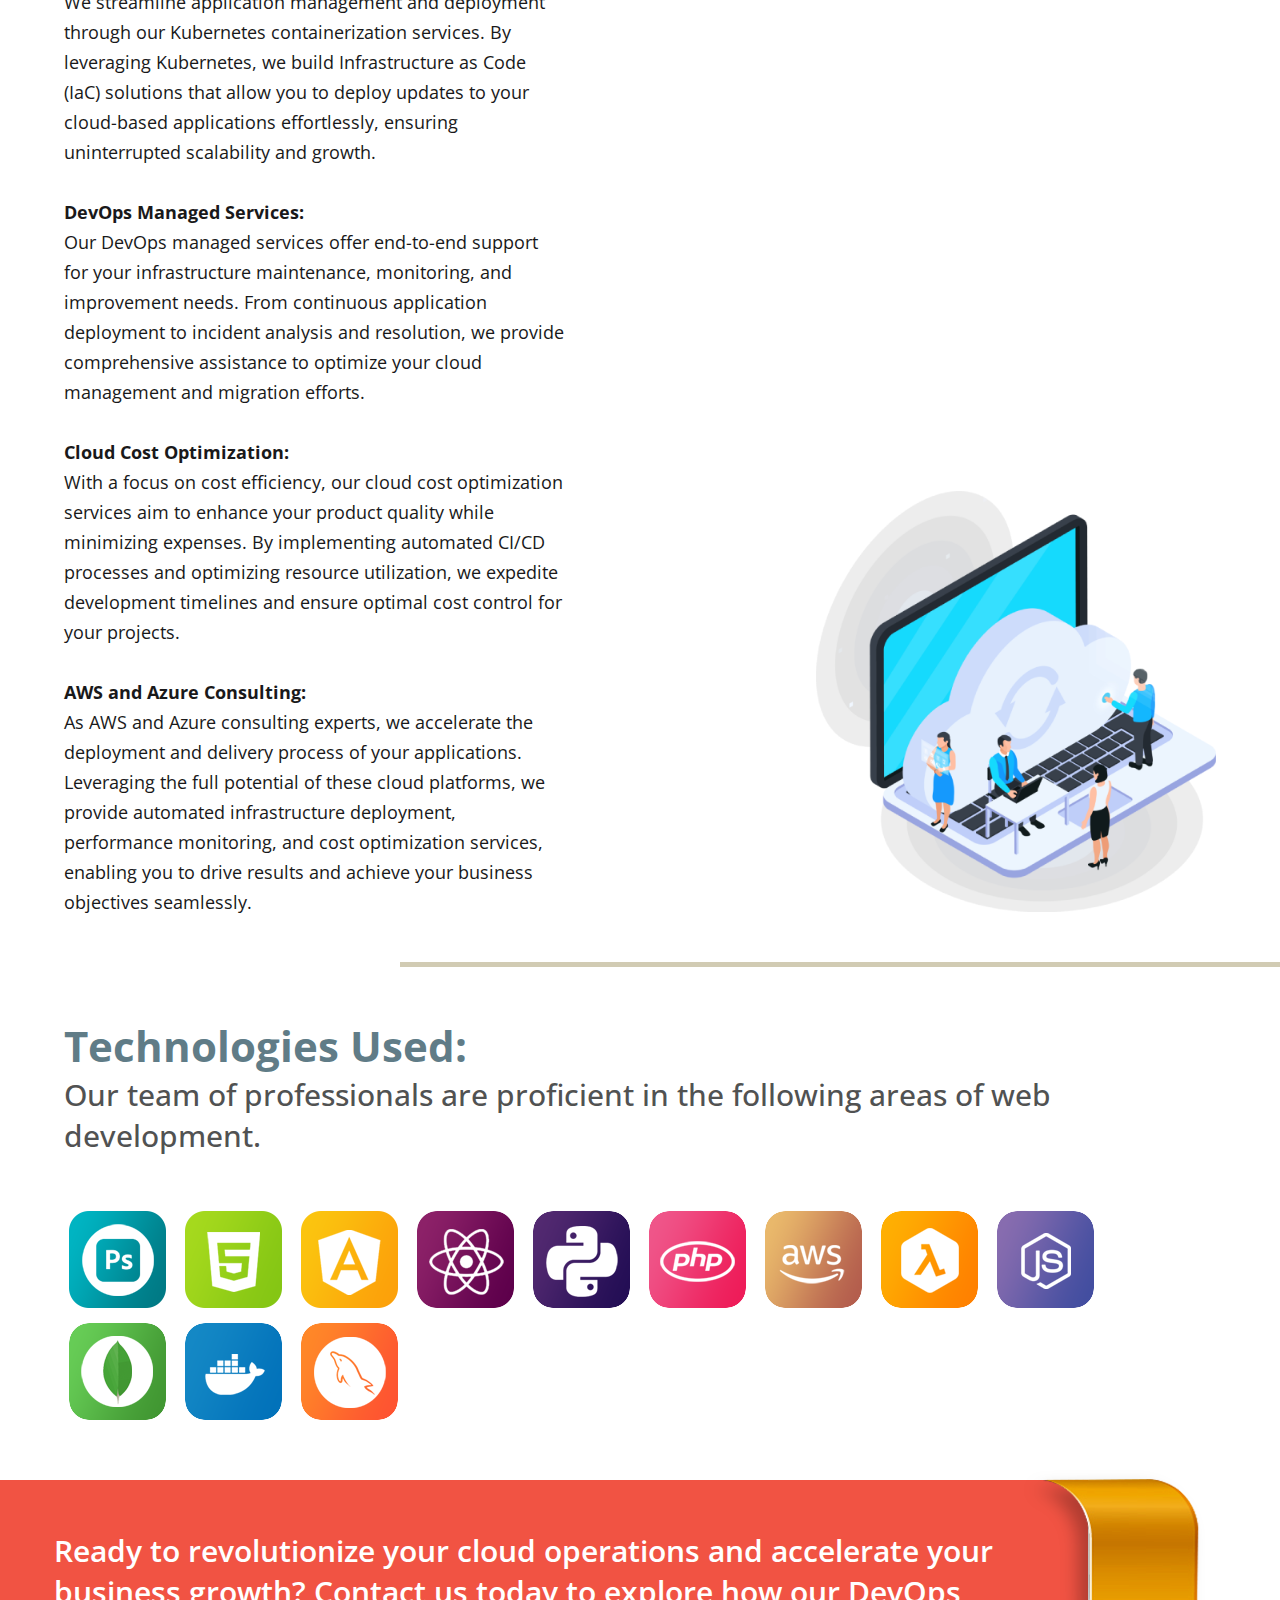
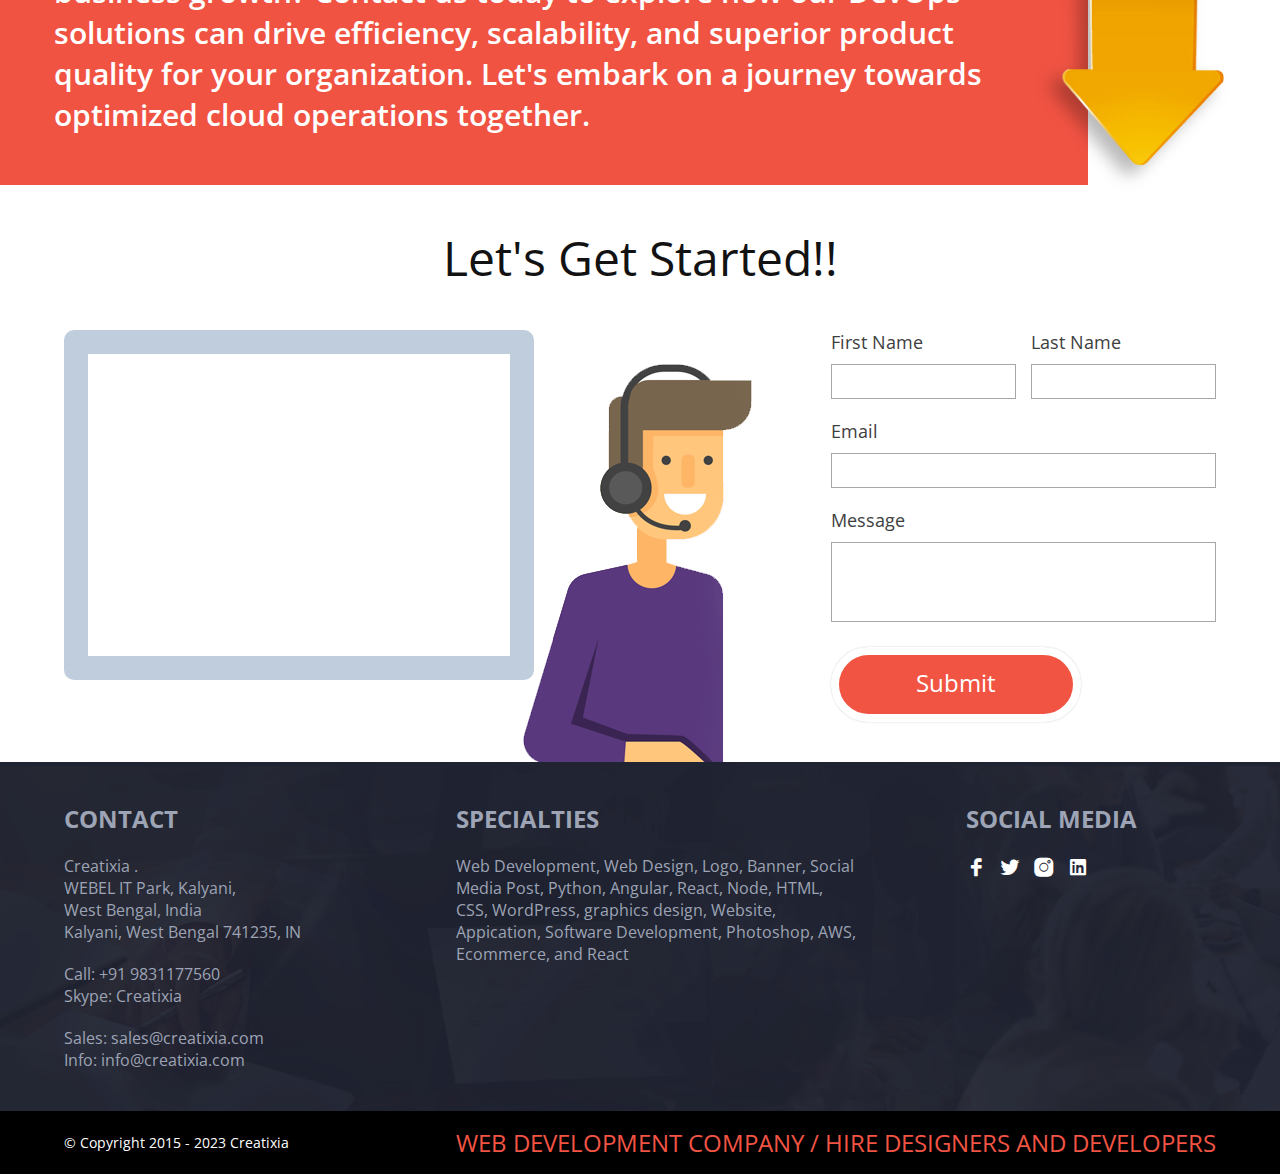
<file: DevOpsSolutions.html>
<!DOCTYPE html>

<html>

<head>
    <meta name="viewport" content="width=device-width, initial-scale=1.0">
    <link rel="icon" type="image/x-icon" href="./images/favicon.ico">

    <title>Createtexia</title>
    <link rel="stylesheet" href="css/style.css">
    <link rel="stylesheet" href="css/LineIcons.css">
    <link rel="preconnect" href="https://fonts.googleapis.com">
    <link rel="preconnect" href="https://fonts.gstatic.com" crossorigin>
    <link href="https://fonts.googleapis.com/css2?family=Open+Sans:ital,wght@0,300..800;1,300..800&display=swap"
        rel="stylesheet">


    <link rel="stylesheet" href="https://unpkg.com/aos@next/dist/aos.css" />
    <script>
        document.addEventListener('DOMContentLoaded', function () {
            var scrollToTopBtn = document.getElementById('scrollToTopBtn');

            window.addEventListener('scroll', function () {
                if (window.pageYOffset > 100) { // Adjust the scroll amount as needed
                    scrollToTopBtn.classList.add('show');
                } else {
                    scrollToTopBtn.classList.remove('show');
                }
            });

            scrollToTopBtn.addEventListener('click', function (e) {
                e.preventDefault();
                window.scrollTo({
                    top: 0,
                    behavior: 'smooth'
                });
            });


            let navbar = document.getElementById('navbar').classList
            let active_class = "navbar_scrolled"

            window.addEventListener('scroll', e => {
                if (pageYOffset > 100) navbar.add(active_class)
                else navbar.remove(active_class)
            })




        });

        function myFunction() {
            var x = document.getElementById("navMenu");
            if (x.style.display === "block") {
                x.style.display = "none";
            } else {
                x.style.display = "block";
            }
        }




    </script>



</head>

<body>
    <div class="topContain innerpage">
        <div class="topBar" id="navbar">
            <div class="wrapper">
                <div class="navbarwrapper">
                    <div class="logo">
                        <img src="images/logo.webp" alt="logo">
                        <i onclick="myFunction()" class="lni-menu menuIcon"></i>
                    </div>
                    <div class="navbar" id="navMenu">
                        <ul>

                            <li><a href="javascript:void(0)"> <i class="lni-home"></i> Home</a></li>
                            <li><a href="javascript:void(0)">About Us</a></li>
                            <li><a href="javascript:void(0)"> Our Services</a></li>
                            <li><a href="javascript:void(0)">Portfolio</a></li>
                            <li><a href="javascript:void(0)"> Contact <i class="lni-map-marker"></i></a></li>
                        </ul>
                    </div>
                </div>
            </div>
        </div>





    </div>



    <div class="services_banner">

        <div class="wrapper">
            <div class="services_banner_block">

                <div class="Sbanner_IMG" data-aos="slide-left" data-aos-offset="300" data-aos-delay="500"><img
                        src="images/Salesforce1.webp" alt="#"> </div>
                <div class="Sbanner_text" data-aos="slide-right" data-aos-offset="300" data-aos-delay="500">
                    <h2>DevOps Solutions</h2>
                    <p>Transform Your Operations, Amplify Efficiency, and Drive Success with Our DevOps Solutions.

                    </p>
                </div>

            </div>

            <div class="services_banner_bottom">

                <a href="javascript:void(0)">Schedule a Discussion Today!</a>
            </div>


        </div>


    </div>

    <div class="services_block2">
        <div class="wrapper">
            <div class="flexcon">

                <div class="services_blockleft">
                    <img src="images/Salesforce2.webp" alt="#">
                </div>


                <div class="services_blockright">

                    <label>Our DevOps Consulting Services help organizations accelerate cloud operations at
                        cost-effective prices.<br />
                        We automate the CI/CD pipeline across various cloud platforms for faster market reach, improved
                        efficiency, and superior product quality. We have integrated Kubernetes, Docker, Jenkins,
                        GitHub, etc., into our DevOps Solutions to enhance the agility and scalability of the software
                        application.</label>

                    <h2>Our DevOps Services </h2>

                    <strong>DevOps Consulting:</strong>
                    <p> At our core, we specialize in empowering businesses through strategic DevOps consulting. We
                        analyze your requirements, strategize the best approach, and execute comprehensive DevOps
                        solutions to optimize your internal processes and drive operational efficiency.</p>

                    <strong>Infrastructure as Code (IaaS):</strong>
                    <p> With our Infrastructure as Code (IaaS) services, we revolutionize the way you manage and
                        provision infrastructure. By codifying infrastructure management, we ensure consistent
                        configuration, rapid deployment, and robust security, enabling you to minimize manual tasks
                        and maximize business opportunities.</p>

                    <strong>CI/CD Pipeline Integration:</strong>
                    <p> Our expertise lies in seamlessly integrating continuous integration and continuous
                        deployment (CI/CD) pipelines into your IT infrastructure. By automating the CI/CD process,
                        we expedite development cycles, foster team collaboration, and ensure the delivery of robust
                        releases, giving your business a competitive edge.</p>


                </div>

            </div>


        </div>

    </div>



    <div class="services_block3">
        <div class="wrapper">
            <div class="flexcon">

                <div class="services_blockleft Salesforce3">
                    <img src="images/Salesforce3.webp" alt="#">
                </div>


                <div class="services_blockright">



                    <strong>Containerization with Kubernetes:</strong>
                    <p>We streamline application management and deployment through our Kubernetes containerization
                        services. By leveraging Kubernetes, we build Infrastructure as Code (IaC) solutions that allow
                        you to deploy updates to your cloud-based applications effortlessly, ensuring uninterrupted
                        scalability and growth.</p>

                    <strong>DevOps Managed Services:</strong>
                    <p>Our DevOps managed services offer end-to-end support for your infrastructure maintenance,
                        monitoring, and improvement needs. From continuous application deployment to incident analysis
                        and resolution, we provide comprehensive assistance to optimize your cloud management and
                        migration efforts.</p>

                    <strong>Cloud Cost Optimization:</strong>
                    <p>With a focus on cost efficiency, our cloud cost optimization services aim to enhance your product
                        quality while minimizing expenses. By implementing automated CI/CD processes and optimizing
                        resource utilization, we expedite development timelines and ensure optimal cost control for your
                        projects.</p>

                    <strong>AWS and Azure Consulting:</strong>
                    <p>As AWS and Azure consulting experts, we accelerate the deployment and delivery process of your
                        applications. Leveraging the full potential of these cloud platforms, we provide automated
                        infrastructure deployment, performance monitoring, and cost optimization services, enabling you
                        to drive results and achieve your business objectives seamlessly.</p>



                </div>

            </div>


        </div>

    </div>




    <div class="services_block7">

        <div class="wrapper">
            <h2>Technologies Used:</h2>
            <label>Our team of professionals are proficient in the following areas of web development.</label>

            <ul>
                <li><a href="javascript:void(0)"> <img src="images/sIcon1.webp" alt="#"> </a></li>

                <li><a href="javascript:void(0)"><img src="images/sIcon2.webp" alt="#"></a></li>
                <li><a href="javascript:void(0)"><img src="images/sIcon3.webp" alt="#"></a></li>
                <li><a href="javascript:void(0)"><img src="images/sIcon4.webp" alt="#"></a></li>
                <li><a href="javascript:void(0)"><img src="images/sIcon5.webp" alt="#"></a></li>
                <li><a href="javascript:void(0)"><img src="images/sIcon6.webp" alt="#"></a></li>
                <li><a href="javascript:void(0)"><img src="images/sIcon7.webp" alt="#"></a></li>
                <li><a href="javascript:void(0)"><img src="images/sIcon8.webp" alt="#"></a></li>
                <li><a href="javascript:void(0)"><img src="images/sIcon9.webp" alt="#"></a></li>
                <li><a href="javascript:void(0)"><img src="images/sIcon10.webp" alt="#"></a></li>
                <li><a href="javascript:void(0)"><img src="images/sIcon11.webp" alt="#"></a></li>
                <li><a href="javascript:void(0)"><img src="images/sIcon12.webp" alt="#"></a></li>
            </ul>


        </div>

    </div>



    <div class="innercontact">

        <img src="images/footerconIMG.webp" alt="#" class="footerconIMG">
        <div class="services_block8">



            <div class="wrapper">
                <p>Ready to revolutionize your cloud operations and accelerate your business growth? Contact us today to explore how our DevOps solutions can drive efficiency, scalability, and superior product quality for your organization. Let's embark on a journey towards optimized cloud operations together.

                </p>
            </div>


        </div>

        <div class="contact_block">



            <h2>Let's Get Started!!</h2>
            <div class="wrapper">
                <div class="contact_left"><iframe
                        src="https://www.google.com/maps/embed?pb=!1m18!1m12!1m3!1d3673.705421260204!2d88.4310048758009!3d22.961073518619475!2m3!1f0!2f0!3f0!3m2!1i1024!2i768!4f13.1!3m3!1m2!1s0x39f89595aa6b3ba1%3A0xc379779552d09cf8!2sWebel%20IT%20park%20phase%201%20Kalyani!5e0!3m2!1sen!2sin!4v1709102009486!5m2!1sen!2sin"
                        width="600" height="450" style="border:0;" allowfullscreen="" loading="lazy"
                        referrerpolicy="no-referrer-when-downgrade"></iframe></div>
                <div class="contact_right">
                    <form>
                        <div class="formWrapper">
                            <div class="formsub2">
                                <label>First Name</label>
                                <input type="text">
                            </div>
                            <div class="formsub2">
                                <label>Last Name</label>
                                <input type="text">
                            </div>
                            <div class="formsub1">
                                <label>Email</label>
                                <input type="text">
                            </div>
                            <div class="formsub1">
                                <label>Message</label>
                                <textarea></textarea>
                            </div>
                            <button>Submit</button>
                        </div>
                    </form>
                </div>


                <div class="contact_avter">
                    <img src="images/contact_img.webp" alt="#" data-aos="ease-out-sine" data-aos-offset="300"
                        data-aos-delay="500">

                    <span data-aos="zoom-in"></span>

                </div>
            </div>
        </div>
    </div>



    <div class="footer1">
        <div class="wrapper">
            <div class="footeeSub1">
                <h3>CONTACT</h3>
                <p>Creatixia .<br />
                    WEBEL IT Park, Kalyani,<br />
                    West Bengal, India<br />
                    Kalyani, West Bengal 741235, IN</p>
                <p>
                    Call: <a href="tel:+91 9831177560">+91 9831177560</a><br />
                    Skype: Creatixia </p>
                <p>
                    Sales: <a href="mailto:sales@creatixia.com">sales@creatixia.com</a><br />
                    Info: <a href="mailto:info@creatixia.com">info@creatixia.com</a></p>

            </div>
            <div class="footeeSub2">
                <h3>Specialties</h3>
                <p> Web Development, Web Design, Logo, Banner, Social Media Post, Python,
                    Angular, React, Node, HTML, CSS, WordPress, graphics design, Website,
                    Appication, Software Development, Photoshop, AWS, Ecommerce,
                    and React</p>

            </div>
            <div class="footeeSub3">
                <h3>SOCIAL MEDIA</h3>
                <a href="javascript:void(0);"><i class="lni-facebook-filled"></i></a>
                <a href="javascript:void(0);"><i class="lni-twitter-filled"></i></a>

                <a href="javascript:void(0);"><i class="lni-instagram-filled"></i></a>
                <a href="javascript:void(0);"><i class="lni-linkedin-original"></i></a>




            </div>
        </div>
    </div>

    <div class="footer2">
        <div class="wrapper">


            <span>© Copyright 2015 - 2023 Creatixia </span>
            <label>WEB DEVELOPMENT COMPANY / HIRE DESIGNERS AND DEVELOPERS</label>
        </div>
    </div>



    <a href="#top" id="scrollToTopBtn">
        <i class="lni-chevron-up"></i>
    </a>
</body>
<script src="https://unpkg.com/aos@next/dist/aos.js"></script>
<script>
    AOS.init(
        //     {
        //   offset: 120,
        //   delay: 0}
    );
</script>

</html>
</file>
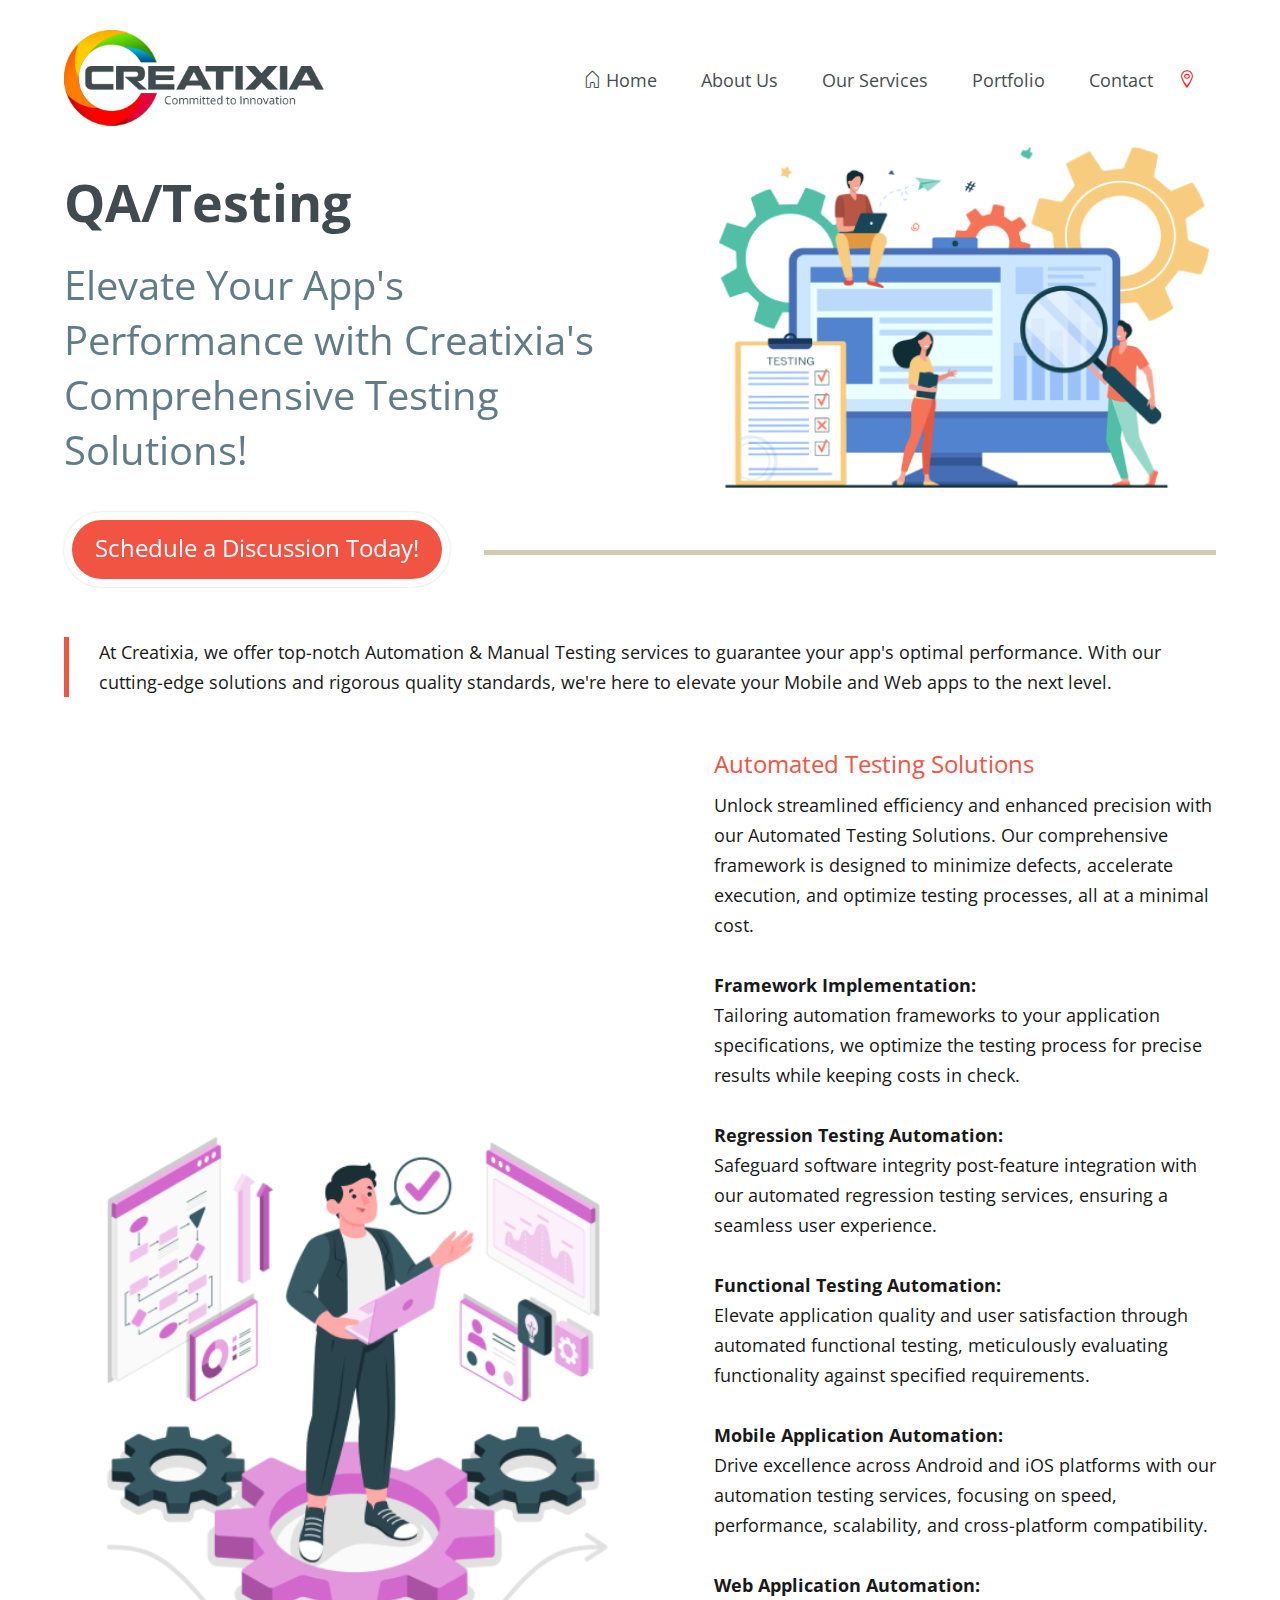
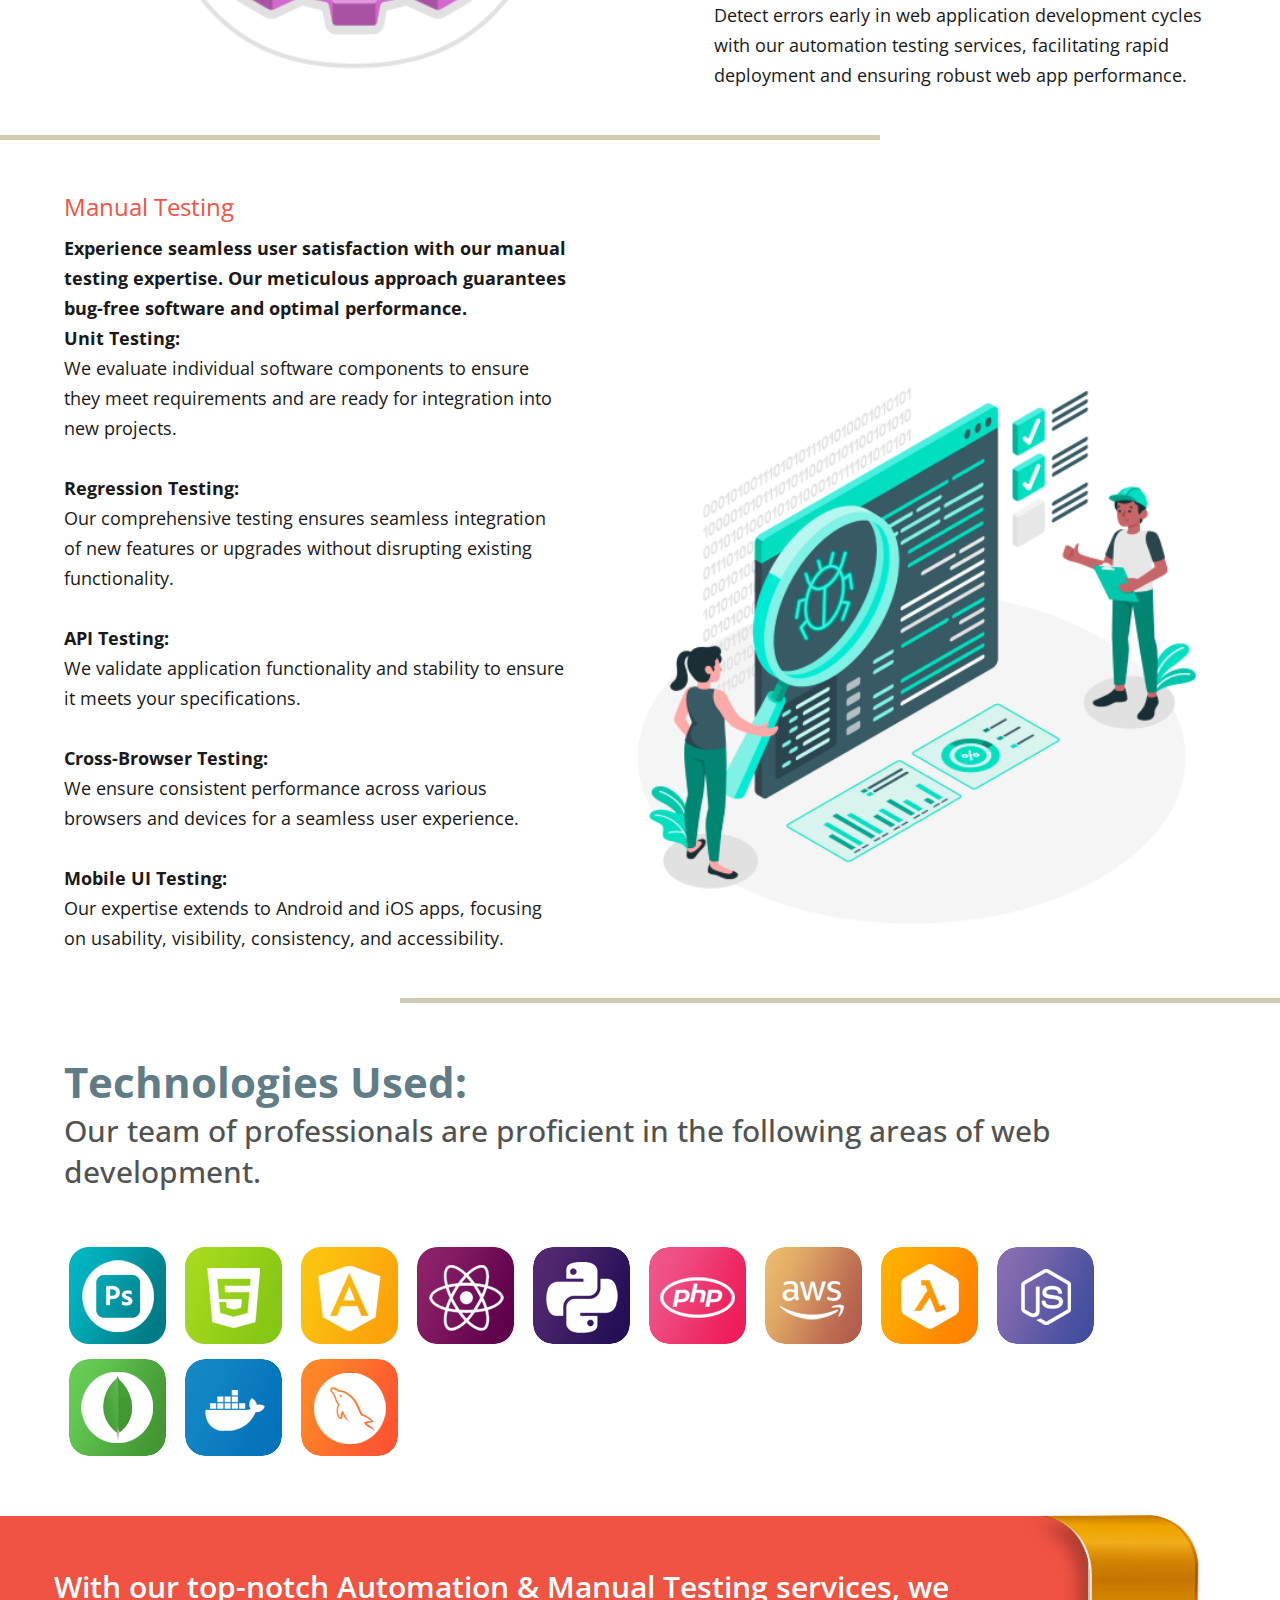
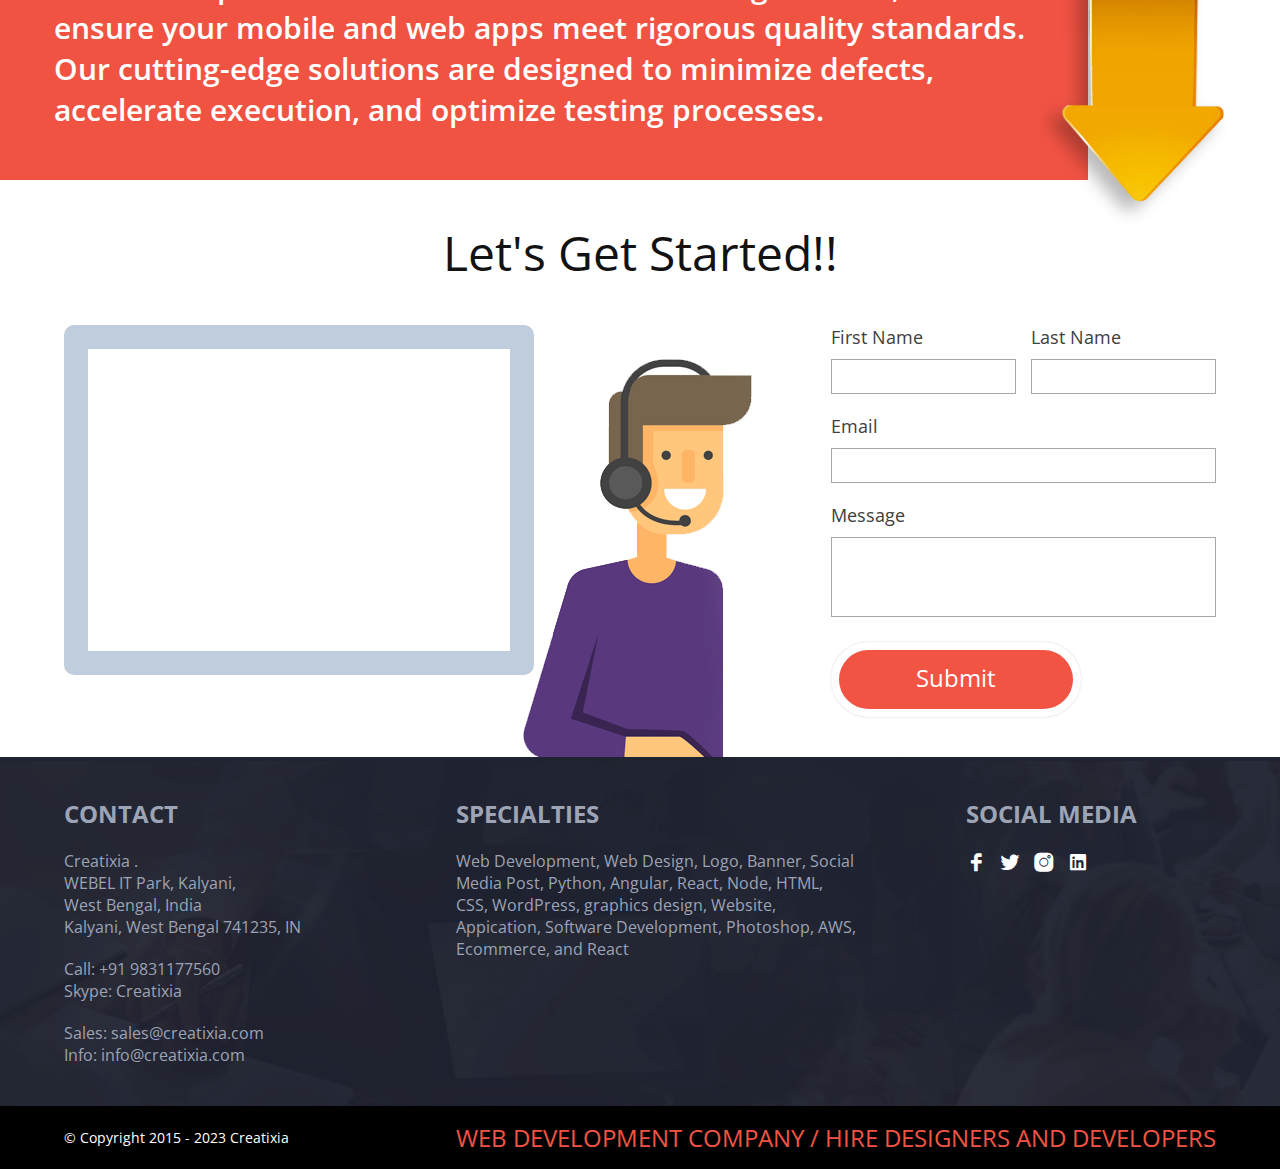
<file: QATesting.html>
<!DOCTYPE html>

<html>

<head>
    <meta name="viewport" content="width=device-width, initial-scale=1.0">
    <link rel="icon" type="image/x-icon" href="./images/favicon.ico">

    <title>Createtexia</title>
    <link rel="stylesheet" href="css/style.css">
    <link rel="stylesheet" href="css/LineIcons.css">
    <link rel="preconnect" href="https://fonts.googleapis.com">
    <link rel="preconnect" href="https://fonts.gstatic.com" crossorigin>
    <link href="https://fonts.googleapis.com/css2?family=Open+Sans:ital,wght@0,300..800;1,300..800&display=swap"
        rel="stylesheet">


    <link rel="stylesheet" href="https://unpkg.com/aos@next/dist/aos.css" />
    <script>
        document.addEventListener('DOMContentLoaded', function () {
            var scrollToTopBtn = document.getElementById('scrollToTopBtn');

            window.addEventListener('scroll', function () {
                if (window.pageYOffset > 100) { // Adjust the scroll amount as needed
                    scrollToTopBtn.classList.add('show');
                } else {
                    scrollToTopBtn.classList.remove('show');
                }
            });

            scrollToTopBtn.addEventListener('click', function (e) {
                e.preventDefault();
                window.scrollTo({
                    top: 0,
                    behavior: 'smooth'
                });
            });


            let navbar = document.getElementById('navbar').classList
            let active_class = "navbar_scrolled"

            window.addEventListener('scroll', e => {
                if (pageYOffset > 100) navbar.add(active_class)
                else navbar.remove(active_class)
            })




        });

        function myFunction() {
            var x = document.getElementById("navMenu");
            if (x.style.display === "block") {
                x.style.display = "none";
            } else {
                x.style.display = "block";
            }
        }




    </script>



</head>

<body>
    <div class="topContain innerpage">
        <div class="topBar" id="navbar">
            <div class="wrapper">
                <div class="navbarwrapper">
                    <div class="logo">
                        <img src="images/logo.webp" alt="logo">
                        <i onclick="myFunction()" class="lni-menu menuIcon"></i>
                    </div>
                    <div class="navbar" id="navMenu">
                        <ul>

                            <li><a href="javascript:void(0)"> <i class="lni-home"></i> Home</a></li>
                            <li><a href="javascript:void(0)">About Us</a></li>
                            <li><a href="javascript:void(0)"> Our Services</a></li>
                            <li><a href="javascript:void(0)">Portfolio</a></li>
                            <li><a href="javascript:void(0)"> Contact <i class="lni-map-marker"></i></a></li>
                        </ul>
                    </div>
                </div>
            </div>
        </div>





    </div>



    <div class="services_banner">

        <div class="wrapper">
            <div class="services_banner_block">

                <div class="Sbanner_IMG" data-aos="slide-left" data-aos-offset="300" data-aos-delay="500"><img
                        src="images/testing_img1.webp" alt="#"> </div>
                <div class="Sbanner_text" data-aos="slide-right" data-aos-offset="300" data-aos-delay="500">
                    <h2>QA/Testing </h2>
                    <p>Elevate Your App's Performance with Creatixia's Comprehensive Testing Solutions!
                    </p>
                </div>

            </div>

            <div class="services_banner_bottom">

                <a href="javascript:void(0)">Schedule a Discussion Today!</a>
            </div>


        </div>


    </div>

    <div class="services_block2line">

        <div class="wrapper">
            <label>At Creatixia, we offer top-notch Automation & Manual Testing services to guarantee your app's
                optimal performance. With our cutting-edge solutions and rigorous quality standards, we're here
                to elevate your Mobile and Web apps to the next level.
            </label>
        </div>

    </div>

    <div class="services_block2">
        <div class="wrapper">
            <div class="flexcon">

                <div class="services_blockleft">
                    <img src="images/testing_img2.webp" alt="#">
                </div>


                <div class="services_blockright">


                    <h2>Automated Testing Solutions
                    </h2>
                    <p>Unlock streamlined efficiency and enhanced precision with our Automated Testing Solutions. Our
                        comprehensive framework is designed to minimize defects, accelerate execution, and optimize
                        testing processes, all at a minimal cost.
                    </p>
                    <strong>Framework Implementation:</strong>
                    <p>Tailoring automation frameworks to your application specifications, we optimize the testing
                        process for precise results while keeping costs in check.</p>

                    <strong>Regression Testing Automation:</strong>
                    <p>Safeguard software integrity post-feature integration with our automated regression testing
                        services, ensuring a seamless user experience.</p>

                    <strong>Functional Testing Automation:</strong>
                    <p>Elevate application quality and user satisfaction through automated functional testing,
                        meticulously evaluating functionality against specified requirements.</p>

                    <strong>Mobile Application Automation:</strong>
                    <p>Drive excellence across Android and iOS platforms with our automation testing services, focusing
                        on speed, performance, scalability, and cross-platform compatibility.</p>

                    <strong>Web Application Automation:</strong>
                    <p>Detect errors early in web application development cycles with our automation testing services,
                        facilitating rapid deployment and ensuring robust web app performance.</p>




                </div>

            </div>


        </div>

    </div>

    <div class="services_block3">
        <div class="wrapper">
            <div class="flexcon">

                <div class="services_blockleft">
                    <img src="images/testing_img3.webp" alt="#">
                </div>


                <div class="services_blockright">


                    <h2>Manual Testing</h2>
                    <strong>Experience seamless user satisfaction with our manual testing expertise. Our meticulous
                        approach guarantees bug-free software and optimal performance.

                    </strong>


                    <strong>Unit Testing:</strong>
                    <p>We evaluate individual software components to ensure they meet requirements and are ready for
                        integration into new projects.</p>
                    <strong>Regression Testing: </strong>
                    <p>Our comprehensive testing ensures seamless integration of new features or upgrades without
                        disrupting existing functionality.</p>
                    <strong>API Testing: </strong>
                    <p>We validate application functionality and stability to ensure it meets your specifications.</p>
                    <strong>Cross-Browser Testing: </strong>
                    <p>We ensure consistent performance across various browsers and devices for a seamless user
                        experience.</p>
                    <strong>Mobile UI Testing: </strong>
                    <p>Our expertise extends to Android and iOS apps, focusing on usability, visibility, consistency,
                        and accessibility.</p>





                </div>

            </div>


        </div>

    </div>






    <div class="services_block7">

        <div class="wrapper">
            <h2>Technologies Used:</h2>
            <label>Our team of professionals are proficient in the following areas of web development.</label>

            <ul>
                <li><a href="javascript:void(0)"> <img src="images/sIcon1.webp" alt="#"> </a></li>

                <li><a href="javascript:void(0)"><img src="images/sIcon2.webp" alt="#"></a></li>
                <li><a href="javascript:void(0)"><img src="images/sIcon3.webp" alt="#"></a></li>
                <li><a href="javascript:void(0)"><img src="images/sIcon4.webp" alt="#"></a></li>
                <li><a href="javascript:void(0)"><img src="images/sIcon5.webp" alt="#"></a></li>
                <li><a href="javascript:void(0)"><img src="images/sIcon6.webp" alt="#"></a></li>
                <li><a href="javascript:void(0)"><img src="images/sIcon7.webp" alt="#"></a></li>
                <li><a href="javascript:void(0)"><img src="images/sIcon8.webp" alt="#"></a></li>
                <li><a href="javascript:void(0)"><img src="images/sIcon9.webp" alt="#"></a></li>
                <li><a href="javascript:void(0)"><img src="images/sIcon10.webp" alt="#"></a></li>
                <li><a href="javascript:void(0)"><img src="images/sIcon11.webp" alt="#"></a></li>
                <li><a href="javascript:void(0)"><img src="images/sIcon12.webp" alt="#"></a></li>
            </ul>


        </div>

    </div>



    <div class="innercontact">

        <img src="images/footerconIMG.webp" alt="#" class="footerconIMG">
        <div class="services_block8">



            <div class="wrapper">
                <p>With our top-notch Automation & Manual Testing services, we ensure your mobile and web apps meet rigorous quality standards. Our cutting-edge solutions are designed to minimize defects, accelerate execution, and optimize testing processes.</p>
            </div>


        </div>

        <div class="contact_block">



            <h2>Let's Get Started!!</h2>
            <div class="wrapper">
                <div class="contact_left"><iframe
                        src="https://www.google.com/maps/embed?pb=!1m18!1m12!1m3!1d3673.705421260204!2d88.4310048758009!3d22.961073518619475!2m3!1f0!2f0!3f0!3m2!1i1024!2i768!4f13.1!3m3!1m2!1s0x39f89595aa6b3ba1%3A0xc379779552d09cf8!2sWebel%20IT%20park%20phase%201%20Kalyani!5e0!3m2!1sen!2sin!4v1709102009486!5m2!1sen!2sin"
                        width="600" height="450" style="border:0;" allowfullscreen="" loading="lazy"
                        referrerpolicy="no-referrer-when-downgrade"></iframe></div>
                <div class="contact_right">
                    <form>
                        <div class="formWrapper">
                            <div class="formsub2">
                                <label>First Name</label>
                                <input type="text">
                            </div>
                            <div class="formsub2">
                                <label>Last Name</label>
                                <input type="text">
                            </div>
                            <div class="formsub1">
                                <label>Email</label>
                                <input type="text">
                            </div>
                            <div class="formsub1">
                                <label>Message</label>
                                <textarea></textarea>
                            </div>
                            <button>Submit</button>
                        </div>
                    </form>
                </div>


                <div class="contact_avter">
                    <img src="images/contact_img.webp" alt="#" data-aos="ease-out-sine" data-aos-offset="300"
                        data-aos-delay="500">

                    <span data-aos="zoom-in"></span>

                </div>
            </div>
        </div>
    </div>



    <div class="footer1">
        <div class="wrapper">
            <div class="footeeSub1">
                <h3>CONTACT</h3>
                <p>Creatixia .<br />
                    WEBEL IT Park, Kalyani,<br />
                    West Bengal, India<br />
                    Kalyani, West Bengal 741235, IN</p>
                <p>
                    Call: <a href="tel:+91 9831177560">+91 9831177560</a><br />
                    Skype: Creatixia </p>
                <p>
                    Sales: <a href="mailto:sales@creatixia.com">sales@creatixia.com</a><br />
                    Info: <a href="mailto:info@creatixia.com">info@creatixia.com</a></p>

            </div>
            <div class="footeeSub2">
                <h3>Specialties</h3>
                <p> Web Development, Web Design, Logo, Banner, Social Media Post, Python,
                    Angular, React, Node, HTML, CSS, WordPress, graphics design, Website,
                    Appication, Software Development, Photoshop, AWS, Ecommerce,
                    and React</p>

            </div>
            <div class="footeeSub3">
                <h3>SOCIAL MEDIA</h3>
                <a href="javascript:void(0);"><i class="lni-facebook-filled"></i></a>
                <a href="javascript:void(0);"><i class="lni-twitter-filled"></i></a>

                <a href="javascript:void(0);"><i class="lni-instagram-filled"></i></a>
                <a href="javascript:void(0);"><i class="lni-linkedin-original"></i></a>




            </div>
        </div>
    </div>

    <div class="footer2">
        <div class="wrapper">


            <span>© Copyright 2015 - 2023 Creatixia </span>
            <label>WEB DEVELOPMENT COMPANY / HIRE DESIGNERS AND DEVELOPERS</label>
        </div>
    </div>



    <a href="#top" id="scrollToTopBtn">
        <i class="lni-chevron-up"></i>
    </a>
</body>
<script src="https://unpkg.com/aos@next/dist/aos.js"></script>
<script>
    AOS.init(
        //     {
        //   offset: 120,
        //   delay: 0}
    );
</script>

</html>
</file>
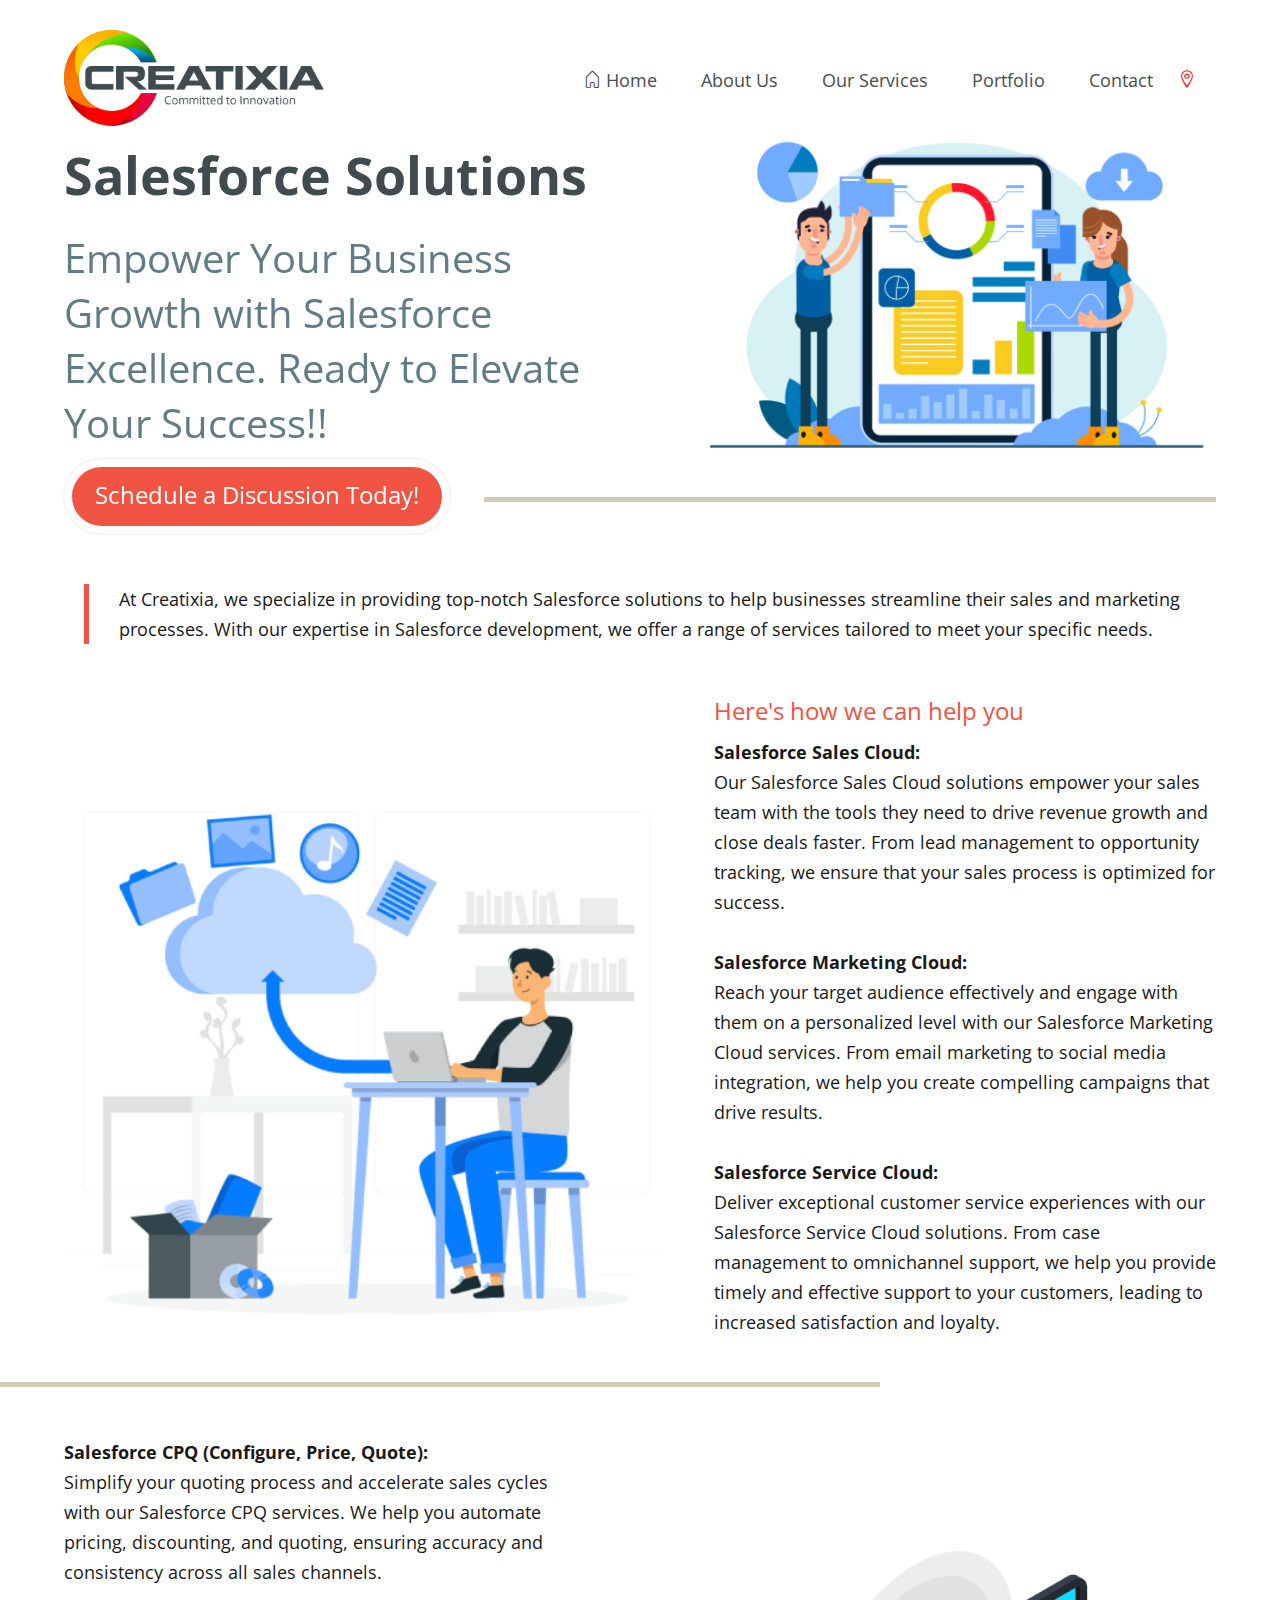
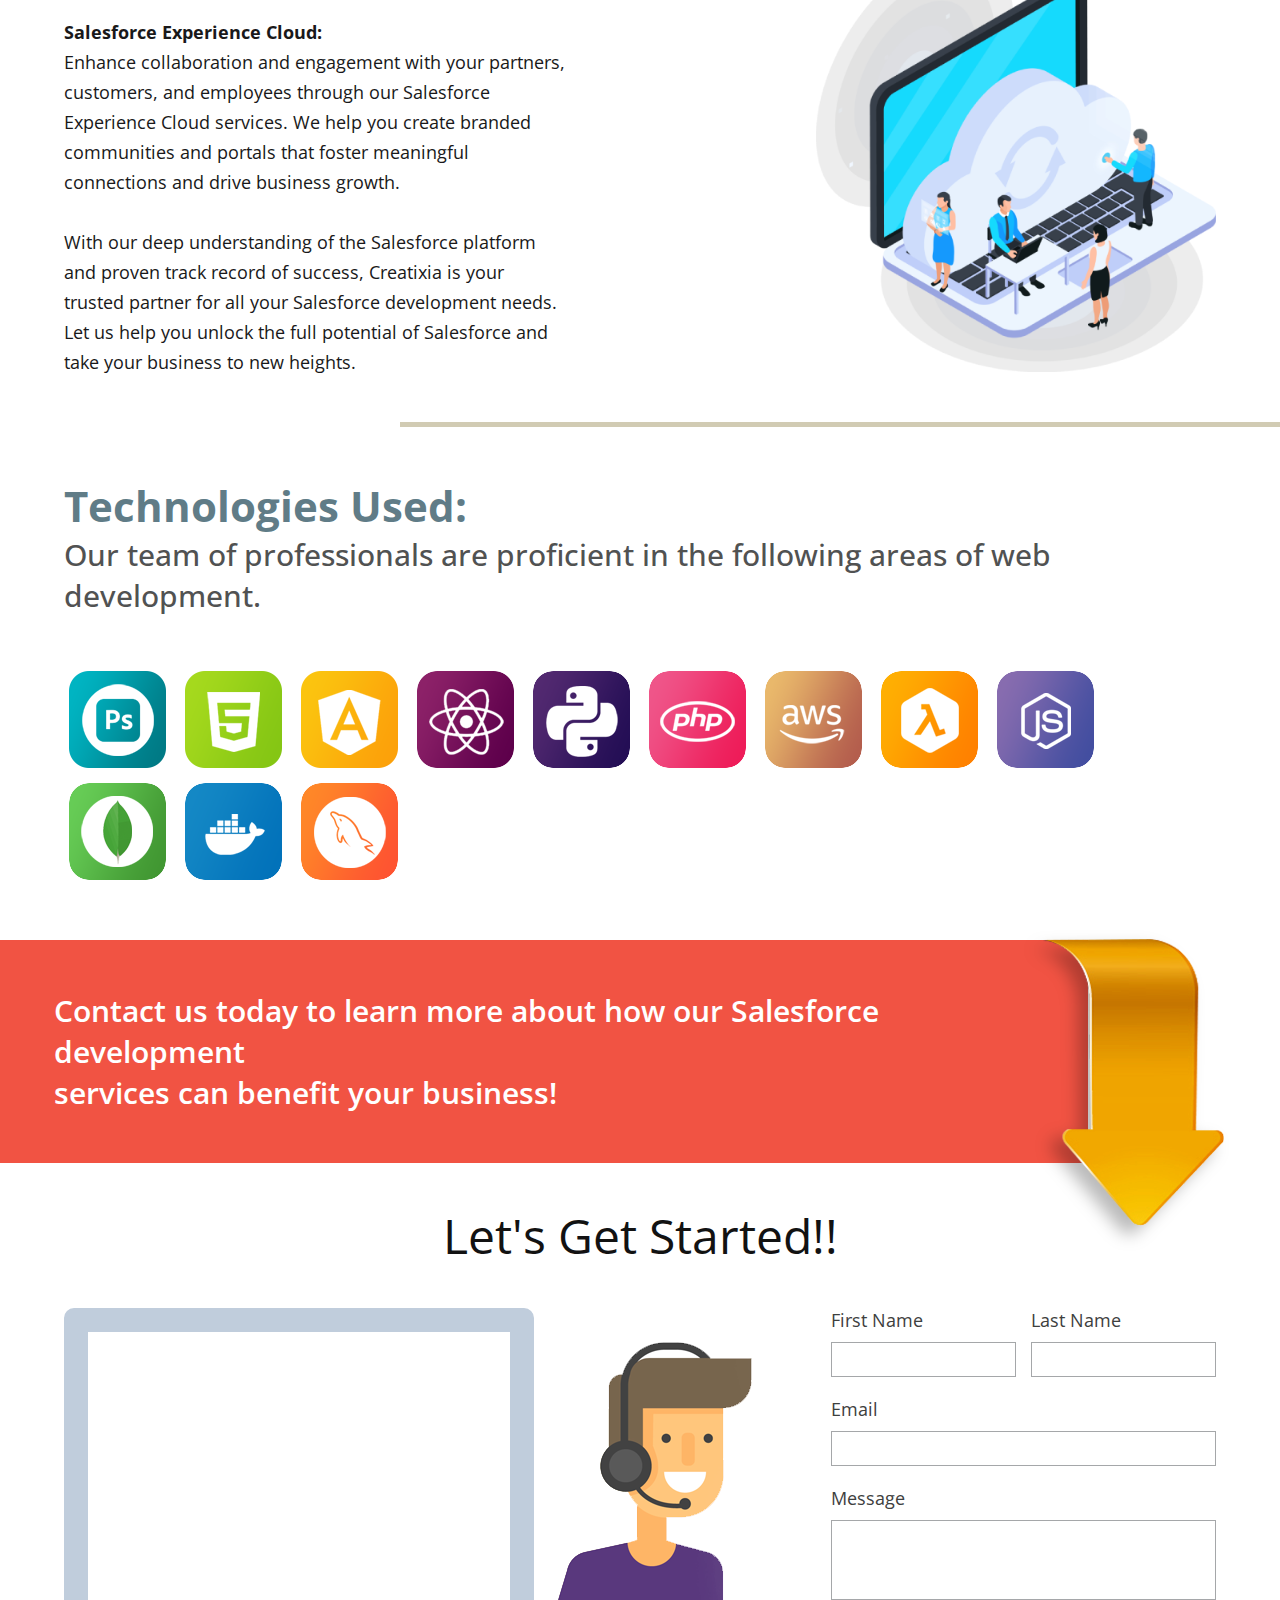
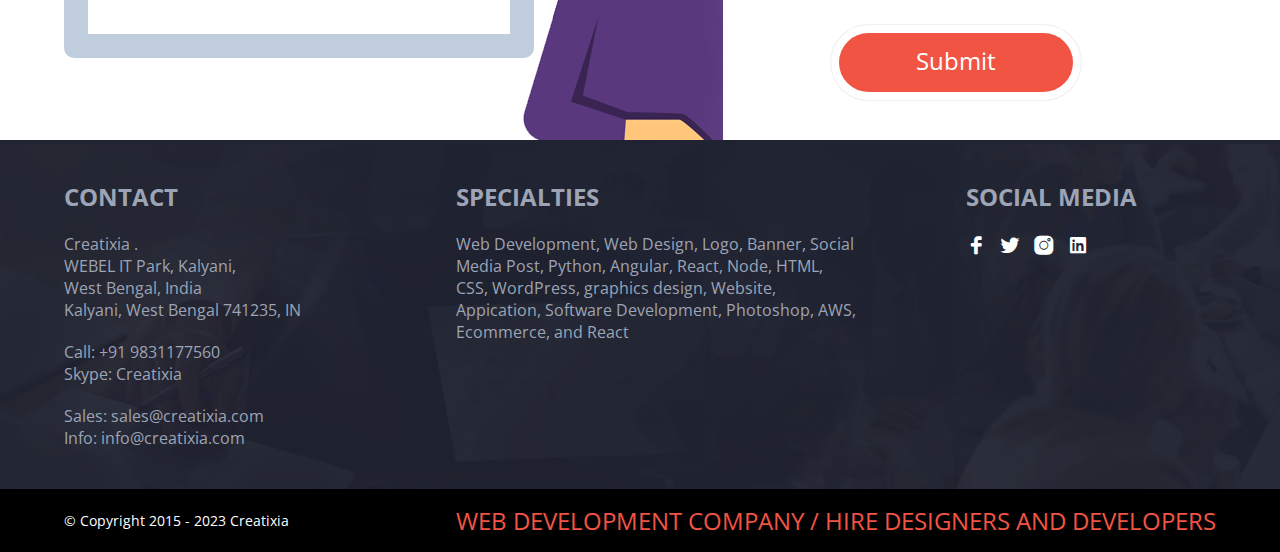
<file: Salesforce.html>
<!DOCTYPE html>

<html>

<head>
    <meta name="viewport" content="width=device-width, initial-scale=1.0">
    <link rel="icon" type="image/x-icon" href="./images/favicon.ico">

    <title>Createtexia</title>
    <link rel="stylesheet" href="css/style.css">
    <link rel="stylesheet" href="css/LineIcons.css">
    <link rel="preconnect" href="https://fonts.googleapis.com">
    <link rel="preconnect" href="https://fonts.gstatic.com" crossorigin>
    <link href="https://fonts.googleapis.com/css2?family=Open+Sans:ital,wght@0,300..800;1,300..800&display=swap"
        rel="stylesheet">


    <link rel="stylesheet" href="https://unpkg.com/aos@next/dist/aos.css" />
    <script>
        document.addEventListener('DOMContentLoaded', function () {
            var scrollToTopBtn = document.getElementById('scrollToTopBtn');

            window.addEventListener('scroll', function () {
                if (window.pageYOffset > 100) { // Adjust the scroll amount as needed
                    scrollToTopBtn.classList.add('show');
                } else {
                    scrollToTopBtn.classList.remove('show');
                }
            });

            scrollToTopBtn.addEventListener('click', function (e) {
                e.preventDefault();
                window.scrollTo({
                    top: 0,
                    behavior: 'smooth'
                });
            });


            let navbar = document.getElementById('navbar').classList
            let active_class = "navbar_scrolled"

            window.addEventListener('scroll', e => {
                if (pageYOffset > 100) navbar.add(active_class)
                else navbar.remove(active_class)
            })




        });

        function myFunction() {
            var x = document.getElementById("navMenu");
            if (x.style.display === "block") {
                x.style.display = "none";
            } else {
                x.style.display = "block";
            }
        }




    </script>



</head>

<body>
    <div class="topContain innerpage">
        <div class="topBar" id="navbar">
            <div class="wrapper">
                <div class="navbarwrapper">
                    <div class="logo">
                        <img src="images/logo.webp" alt="logo">
                        <i onclick="myFunction()" class="lni-menu menuIcon"></i>
                    </div>
                    <div class="navbar" id="navMenu">
                        <ul>

                            <li><a href="javascript:void(0)"> <i class="lni-home"></i> Home</a></li>
                            <li><a href="javascript:void(0)">About Us</a></li>
                            <li><a href="javascript:void(0)"> Our Services</a></li>
                            <li><a href="javascript:void(0)">Portfolio</a></li>
                            <li><a href="javascript:void(0)"> Contact <i class="lni-map-marker"></i></a></li>
                        </ul>
                    </div>
                </div>
            </div>
        </div>





    </div>



    <div class="services_banner">

        <div class="wrapper">
            <div class="services_banner_block">

                <div class="Sbanner_IMG" data-aos="slide-left" data-aos-offset="300" data-aos-delay="500"><img
                        src="images/Salesforce1.webp" alt="#"> </div>
                <div class="Sbanner_text" data-aos="slide-right" data-aos-offset="300" data-aos-delay="500">
                    <h2>Salesforce Solutions </h2>
                    <p>Empower Your Business Growth with Salesforce Excellence.
                        Ready to Elevate Your Success!!
                    </p>
                </div>

            </div>

            <div class="services_banner_bottom">

                <a href="javascript:void(0)">Schedule a Discussion Today!</a>
            </div>


        </div>


    </div>

    <div class="services_block2">
        <div class="wrapper">
            <div class="flexcon">

                <div class="services_blockleft">
                    <img src="images/Salesforce2.webp" alt="#">
                </div>


                <div class="services_blockright">

                    <label>At Creatixia, we specialize in providing top-notch Salesforce solutions to help businesses
                        streamline their sales and marketing processes. With our expertise in Salesforce development, we
                        offer a range of services tailored to meet your specific needs.
                    </label>
                    <h2>Here's how we can help you
                    </h2>
                    <strong> Salesforce Sales Cloud:</strong>
                    <p>Our Salesforce Sales Cloud solutions empower your sales team with the tools they need to drive
                        revenue growth and close deals faster. From lead management to opportunity tracking, we ensure
                        that your sales process is optimized for success.</p>

                    <strong>Salesforce Marketing Cloud:</strong>
                    <p>Reach your target audience effectively and engage with them on a personalized level with our
                        Salesforce Marketing Cloud services. From email marketing to social media integration, we help
                        you create compelling campaigns that drive results.</p>

                    <strong>Salesforce Service Cloud:</strong>
                    <p>Deliver exceptional customer service experiences with our Salesforce Service Cloud solutions.
                        From case management to omnichannel support, we help you provide timely and effective support to
                        your customers, leading to increased satisfaction and loyalty.</p>
 

                </div>

            </div>


        </div>

    </div>



    <div class="services_block3">
        <div class="wrapper">
            <div class="flexcon">

                <div class="services_blockleft Salesforce3">
                    <img src="images/Salesforce3.webp" alt="#">
                </div>


                <div class="services_blockright">

                    

                    <strong>Salesforce CPQ (Configure, Price, Quote):</strong>
                    <p>Simplify your quoting process and accelerate sales cycles with our Salesforce CPQ services. We
                        help you automate pricing, discounting, and quoting, ensuring accuracy and consistency across
                        all sales channels.</p>

                    <strong>Salesforce Experience Cloud:</strong>
                    <p>Enhance collaboration and engagement with your partners, customers, and employees through our
                        Salesforce Experience Cloud services. We help you create branded communities and portals that
                        foster meaningful connections and drive business growth.</p>

                    <p>With our deep understanding of the Salesforce platform and proven track record of success,
                        Creatixia is your trusted partner for all your Salesforce development needs. Let us help you
                        unlock the full potential of Salesforce and take your business to new heights.</p>



                </div>

            </div>


        </div>

    </div>




    <div class="services_block7">

        <div class="wrapper">
            <h2>Technologies Used:</h2>
            <label>Our team of professionals are proficient in the following areas of web development.</label>

            <ul>
                <li><a href="javascript:void(0)"> <img src="images/sIcon1.webp" alt="#"> </a></li>

                <li><a href="javascript:void(0)"><img src="images/sIcon2.webp" alt="#"></a></li>
                <li><a href="javascript:void(0)"><img src="images/sIcon3.webp" alt="#"></a></li>
                <li><a href="javascript:void(0)"><img src="images/sIcon4.webp" alt="#"></a></li>
                <li><a href="javascript:void(0)"><img src="images/sIcon5.webp" alt="#"></a></li>
                <li><a href="javascript:void(0)"><img src="images/sIcon6.webp" alt="#"></a></li>
                <li><a href="javascript:void(0)"><img src="images/sIcon7.webp" alt="#"></a></li>
                <li><a href="javascript:void(0)"><img src="images/sIcon8.webp" alt="#"></a></li>
                <li><a href="javascript:void(0)"><img src="images/sIcon9.webp" alt="#"></a></li>
                <li><a href="javascript:void(0)"><img src="images/sIcon10.webp" alt="#"></a></li>
                <li><a href="javascript:void(0)"><img src="images/sIcon11.webp" alt="#"></a></li>
                <li><a href="javascript:void(0)"><img src="images/sIcon12.webp" alt="#"></a></li>
            </ul>


        </div>

    </div>



    <div class="innercontact">

        <img src="images/footerconIMG.webp" alt="#" class="footerconIMG">
        <div class="services_block8">



            <div class="wrapper">
                <p>Contact us today to learn more about how our Salesforce development<br/> services can benefit your business! 

                </p>
            </div>


        </div>

        <div class="contact_block">



            <h2>Let's Get Started!!</h2>
            <div class="wrapper">
                <div class="contact_left"><iframe
                        src="https://www.google.com/maps/embed?pb=!1m18!1m12!1m3!1d3673.705421260204!2d88.4310048758009!3d22.961073518619475!2m3!1f0!2f0!3f0!3m2!1i1024!2i768!4f13.1!3m3!1m2!1s0x39f89595aa6b3ba1%3A0xc379779552d09cf8!2sWebel%20IT%20park%20phase%201%20Kalyani!5e0!3m2!1sen!2sin!4v1709102009486!5m2!1sen!2sin"
                        width="600" height="450" style="border:0;" allowfullscreen="" loading="lazy"
                        referrerpolicy="no-referrer-when-downgrade"></iframe></div>
                <div class="contact_right">
                    <form>
                        <div class="formWrapper">
                            <div class="formsub2">
                                <label>First Name</label>
                                <input type="text">
                            </div>
                            <div class="formsub2">
                                <label>Last Name</label>
                                <input type="text">
                            </div>
                            <div class="formsub1">
                                <label>Email</label>
                                <input type="text">
                            </div>
                            <div class="formsub1">
                                <label>Message</label>
                                <textarea></textarea>
                            </div>
                            <button>Submit</button>
                        </div>
                    </form>
                </div>


                <div class="contact_avter">
                    <img src="images/contact_img.webp" alt="#" data-aos="ease-out-sine" data-aos-offset="300"
                        data-aos-delay="500">

                    <span data-aos="zoom-in"></span>

                </div>
            </div>
        </div>
    </div>



    <div class="footer1">
        <div class="wrapper">
            <div class="footeeSub1">
                <h3>CONTACT</h3>
                <p>Creatixia .<br />
                    WEBEL IT Park, Kalyani,<br />
                    West Bengal, India<br />
                    Kalyani, West Bengal 741235, IN</p>
                <p>
                    Call: <a href="tel:+91 9831177560">+91 9831177560</a><br />
                    Skype: Creatixia </p>
                <p>
                    Sales: <a href="mailto:sales@creatixia.com">sales@creatixia.com</a><br />
                    Info: <a href="mailto:info@creatixia.com">info@creatixia.com</a></p>

            </div>
            <div class="footeeSub2">
                <h3>Specialties</h3>
                <p> Web Development, Web Design, Logo, Banner, Social Media Post, Python,
                    Angular, React, Node, HTML, CSS, WordPress, graphics design, Website,
                    Appication, Software Development, Photoshop, AWS, Ecommerce,
                    and React</p>

            </div>
            <div class="footeeSub3">
                <h3>SOCIAL MEDIA</h3>
                <a href="javascript:void(0);"><i class="lni-facebook-filled"></i></a>
                <a href="javascript:void(0);"><i class="lni-twitter-filled"></i></a>

                <a href="javascript:void(0);"><i class="lni-instagram-filled"></i></a>
                <a href="javascript:void(0);"><i class="lni-linkedin-original"></i></a>




            </div>
        </div>
    </div>

    <div class="footer2">
        <div class="wrapper">


            <span>© Copyright 2015 - 2023 Creatixia </span>
            <label>WEB DEVELOPMENT COMPANY / HIRE DESIGNERS AND DEVELOPERS</label>
        </div>
    </div>



    <a href="#top" id="scrollToTopBtn">
        <i class="lni-chevron-up"></i>
    </a>
</body>
<script src="https://unpkg.com/aos@next/dist/aos.js"></script>
<script>
    AOS.init(
        //     {
        //   offset: 120,
        //   delay: 0}
    );
</script>

</html>
</file>
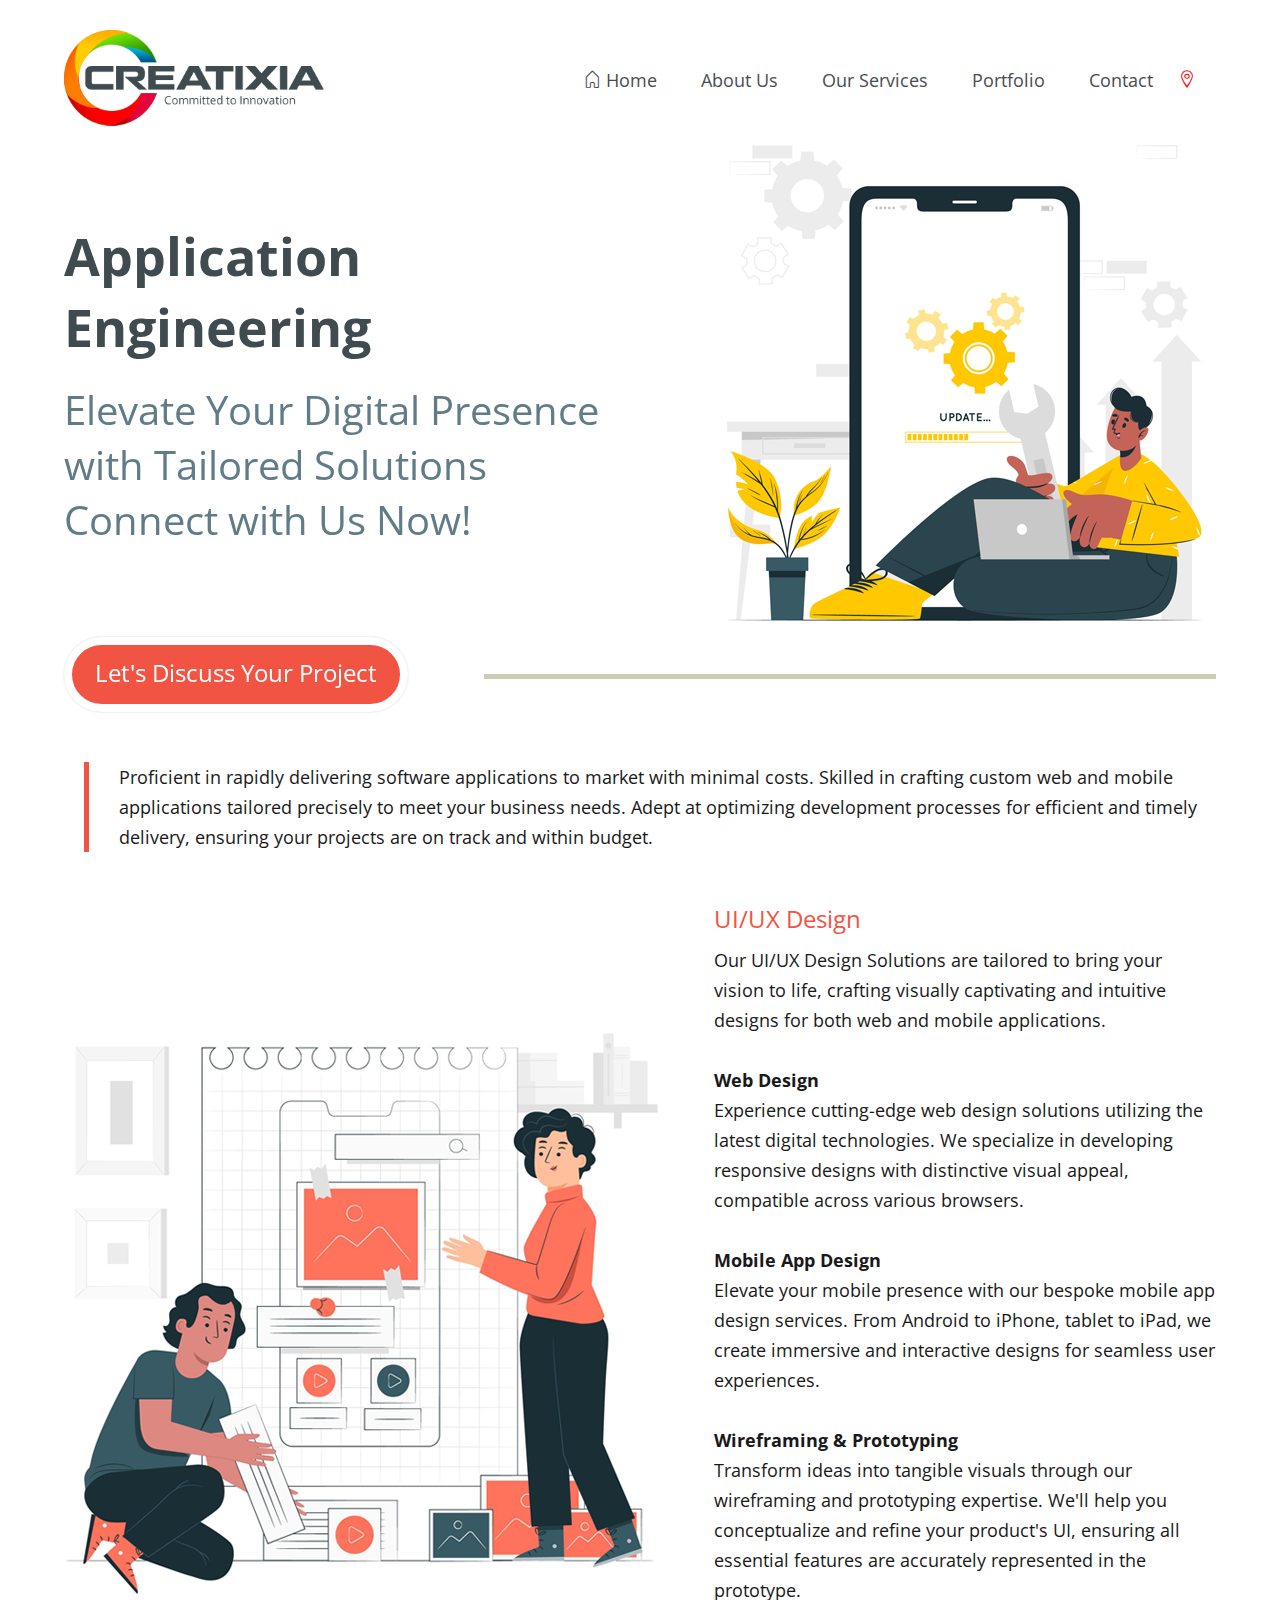
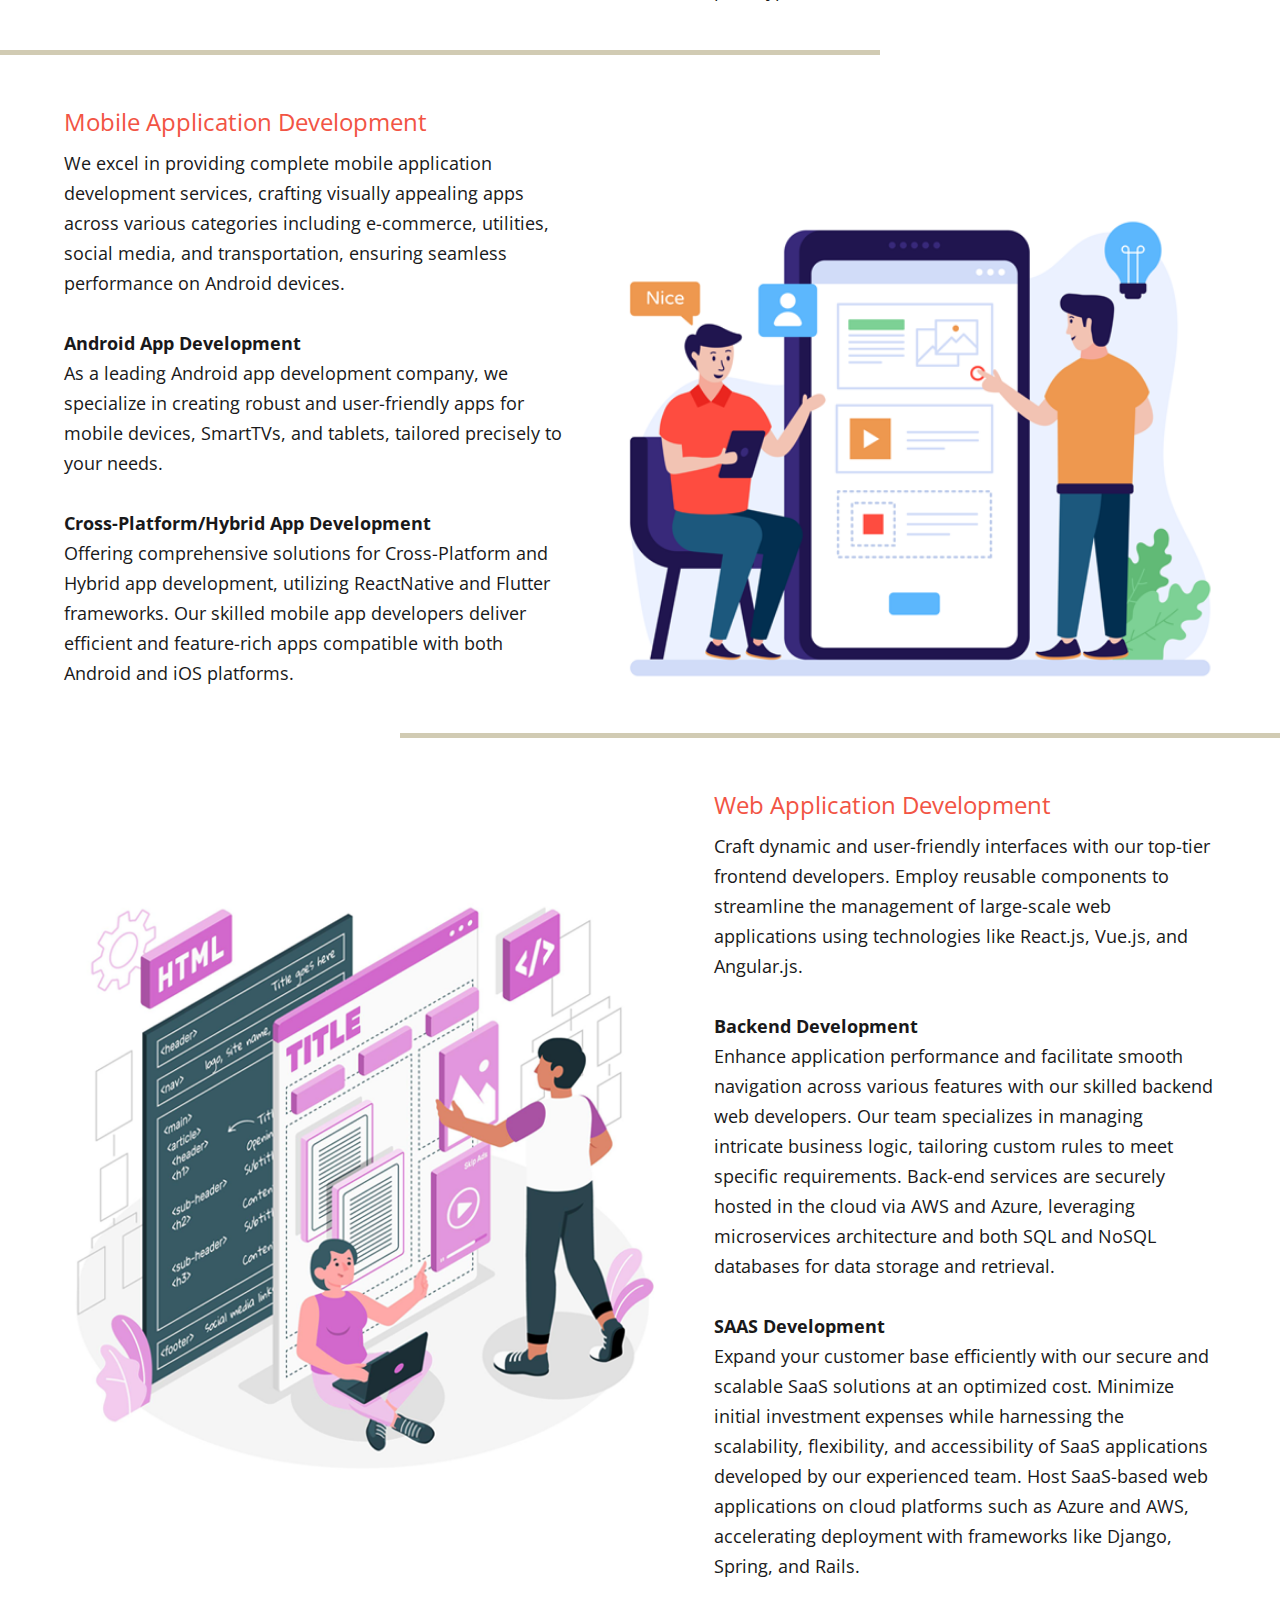
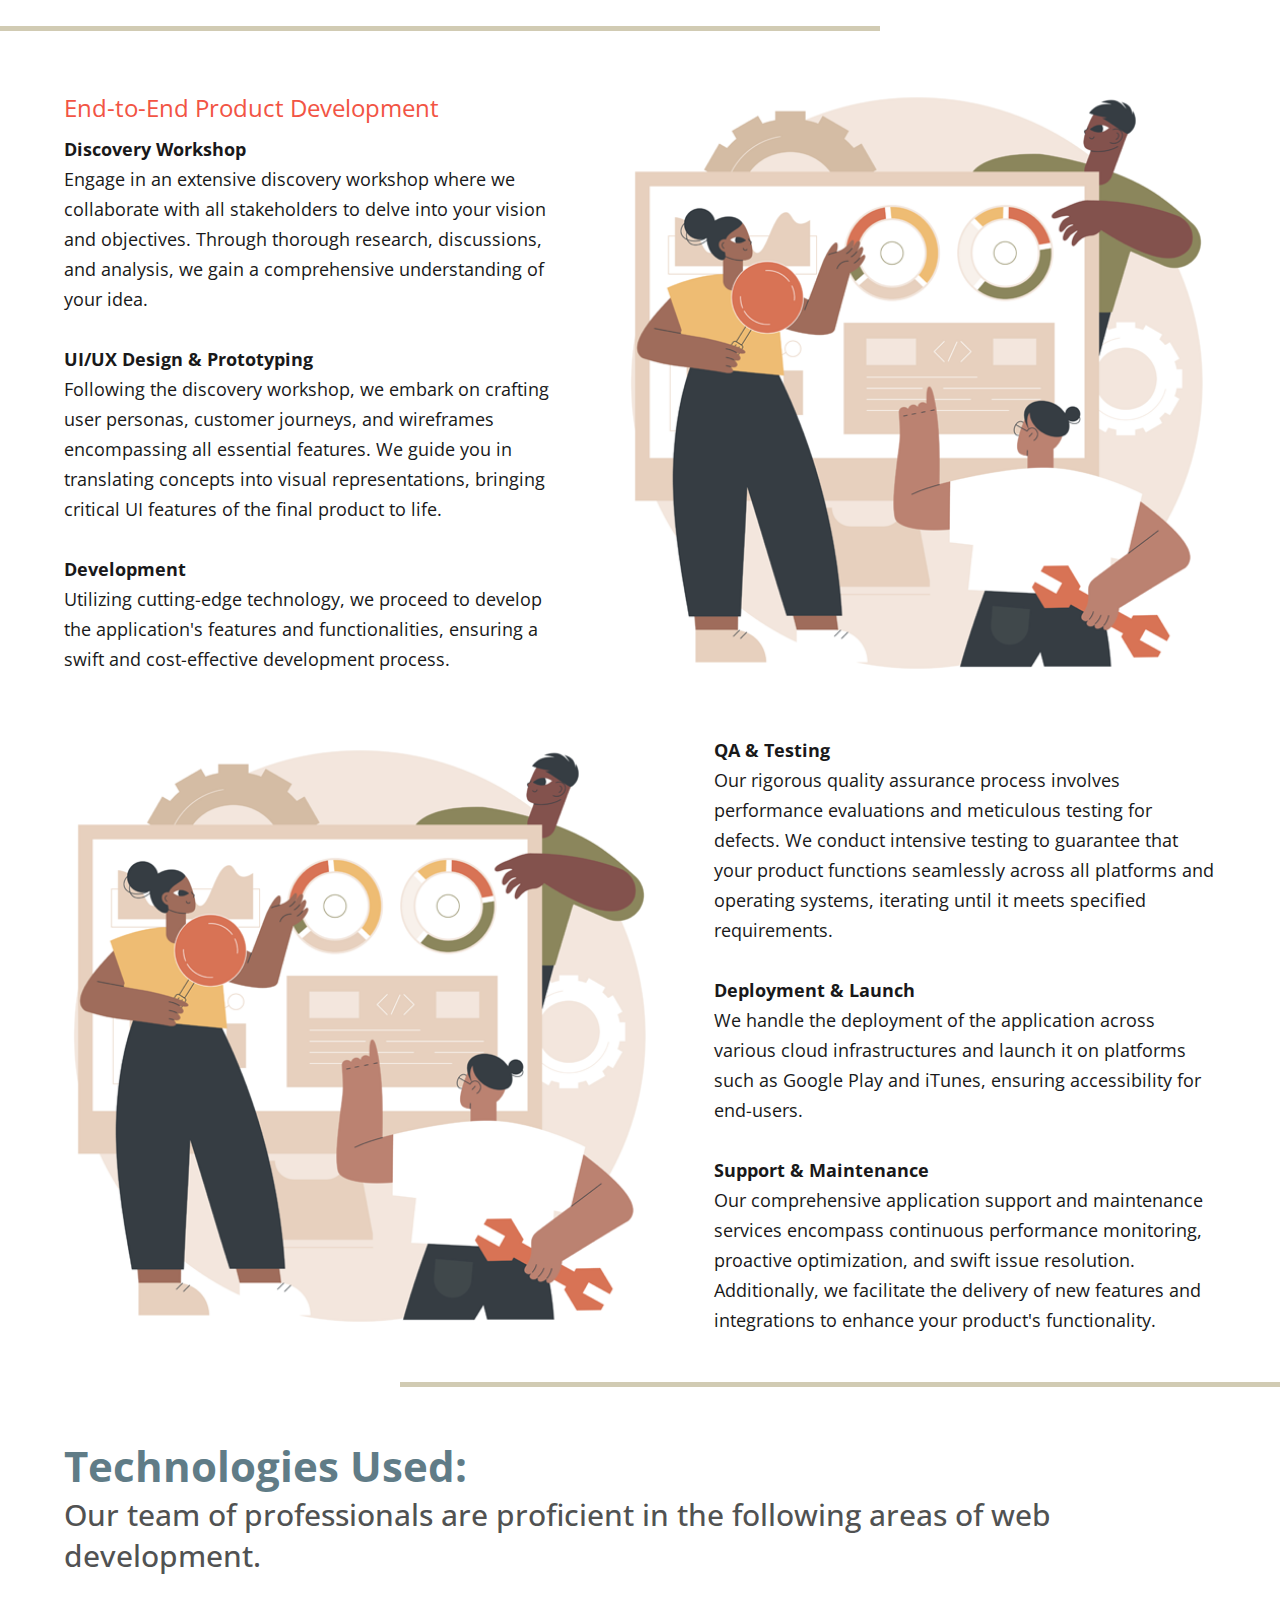
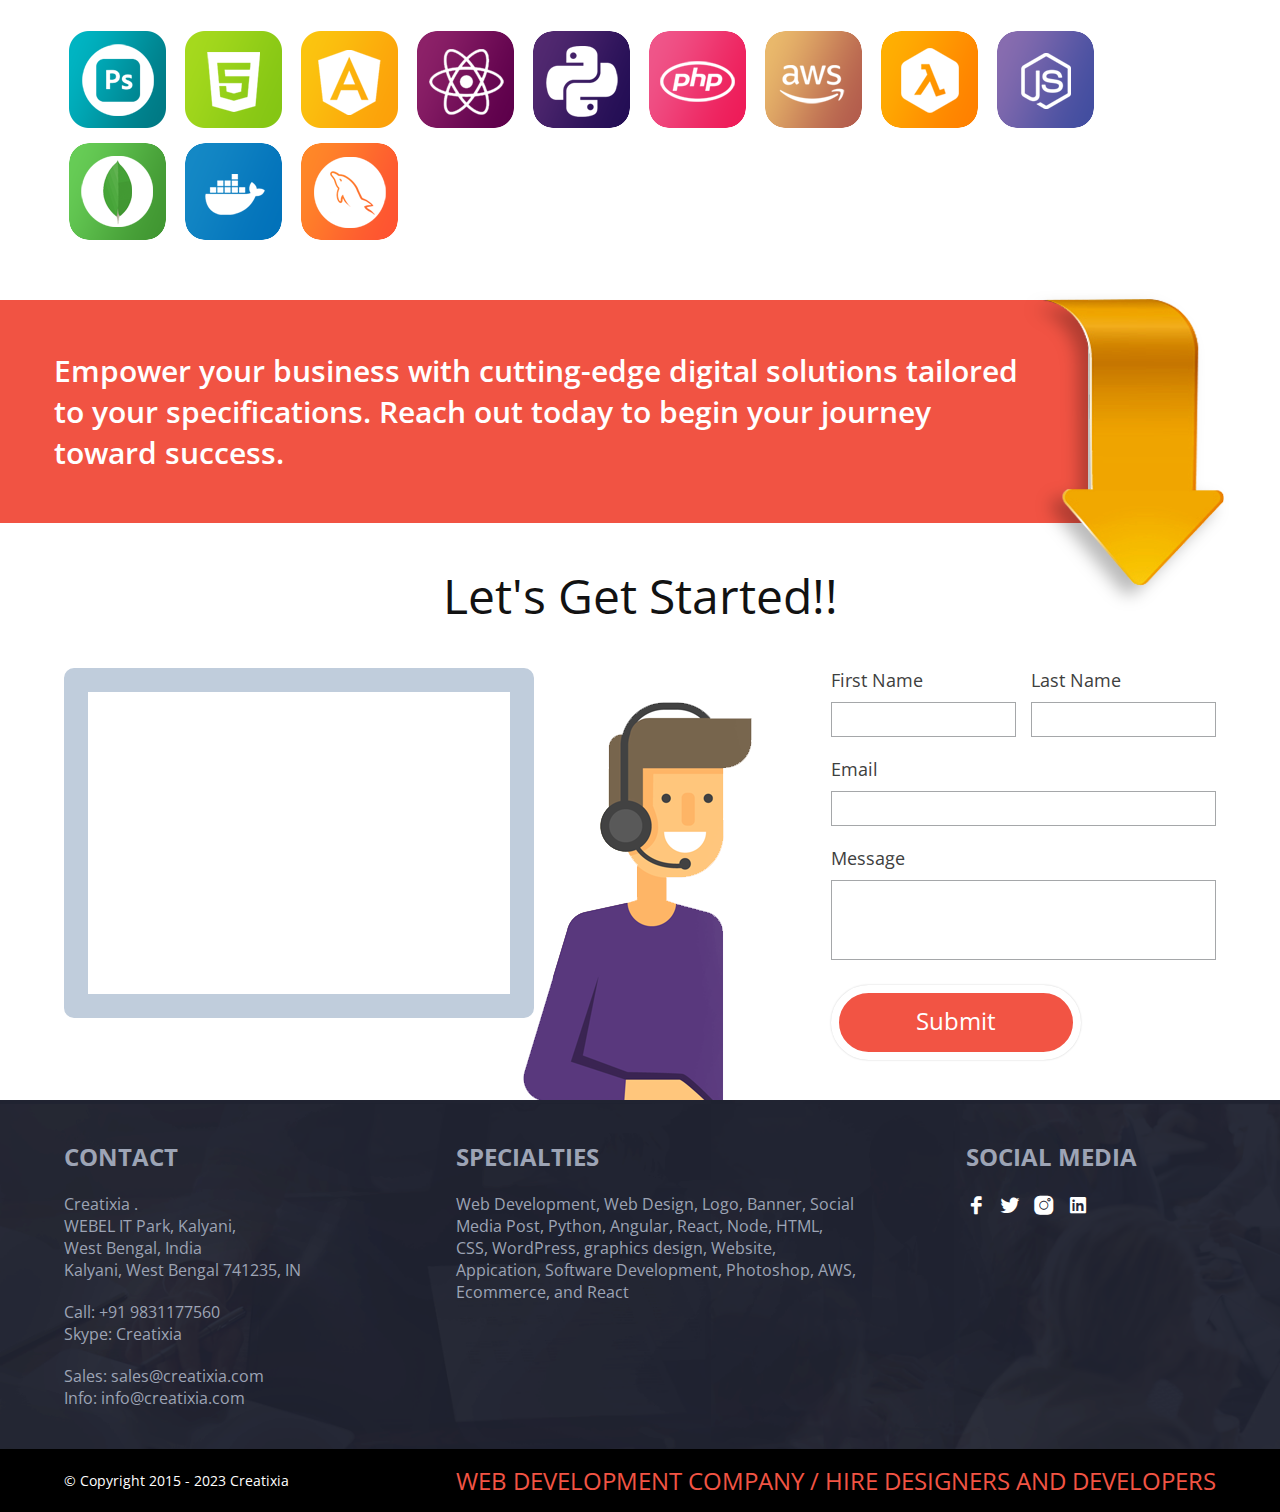
<file: services.html>
<!DOCTYPE html>

<html>

<head>
    <meta name="viewport" content="width=device-width, initial-scale=1.0">
    <link rel="icon" type="image/x-icon" href="./images/favicon.ico">

    <title>Createtexia</title>
    <link rel="stylesheet" href="css/style.css">
    <link rel="stylesheet" href="css/LineIcons.css">
    <link rel="preconnect" href="https://fonts.googleapis.com">
    <link rel="preconnect" href="https://fonts.gstatic.com" crossorigin>
    <link href="https://fonts.googleapis.com/css2?family=Open+Sans:ital,wght@0,300..800;1,300..800&display=swap"
        rel="stylesheet">


    <link rel="stylesheet" href="https://unpkg.com/aos@next/dist/aos.css" />
    <script>
        document.addEventListener('DOMContentLoaded', function () {
            var scrollToTopBtn = document.getElementById('scrollToTopBtn');

            window.addEventListener('scroll', function () {
                if (window.pageYOffset > 100) { // Adjust the scroll amount as needed
                    scrollToTopBtn.classList.add('show');
                } else {
                    scrollToTopBtn.classList.remove('show');
                }
            });

            scrollToTopBtn.addEventListener('click', function (e) {
                e.preventDefault();
                window.scrollTo({
                    top: 0,
                    behavior: 'smooth'
                });
            });


            let navbar = document.getElementById('navbar').classList
            let active_class = "navbar_scrolled"

            window.addEventListener('scroll', e => {
                if (pageYOffset > 100) navbar.add(active_class)
                else navbar.remove(active_class)
            })



           
        });

        function myFunction() {
            var x = document.getElementById("navMenu");
            if (x.style.display === "block") {
                x.style.display = "none";
            } else {
                x.style.display = "block";
            }
            }




    </script>



</head>

<body>
    <div class="topContain innerpage">
        <div class="topBar" id="navbar">
            <div class="wrapper">
                <div class="navbarwrapper">
                    <div class="logo">
                        <img src="images/logo.webp" alt="logo">
                        <i onclick="myFunction()" class="lni-menu menuIcon"></i>
                    </div>
                    <div class="navbar" id="navMenu">
                        <ul>

                            <li><a href="javascript:void(0)"> <i class="lni-home"></i> Home</a></li>
                            <li><a href="javascript:void(0)">About Us</a></li>
                            <li><a href="javascript:void(0)"> Our Services</a></li>
                            <li><a href="javascript:void(0)">Portfolio</a></li>
                            <li><a href="javascript:void(0)"> Contact <i class="lni-map-marker"></i></a></li>
                        </ul>
                    </div>
                </div>
            </div>
        </div>





    </div>



    <div class="services_banner">

        <div class="wrapper">
            <div class="services_banner_block">

                <div class="Sbanner_IMG" data-aos="slide-left" data-aos-offset="300" data-aos-delay="500"><img
                        src="images/services_banner1.webp" alt="#"> </div>
                <div class="Sbanner_text"  data-aos="slide-right" data-aos-offset="300" data-aos-delay="500">
                    <h2>Application Engineering</h2>
                    <p>Elevate Your Digital Presence
                        with Tailored Solutions
                        Connect with Us Now!</p>
                </div>

            </div>

            <div class="services_banner_bottom" >

                <a href="javascript:void(0)">Let's Discuss Your Project</a>
            </div>


        </div>


    </div>

    <div class="services_block2">
        <div class="wrapper">
            <div class="flexcon">

                <div class="services_blockleft" >
                    <img src="images/services_block2.webp" alt="#">
                </div>


                <div class="services_blockright" >

                    <label>Proficient in rapidly delivering software applications to market with minimal costs. Skilled
                        in crafting custom web and mobile applications tailored precisely to meet your business needs.
                        Adept at optimizing development processes for efficient and timely delivery, ensuring your
                        projects are on track and within budget.
                    </label>
                    <h2>UI/UX Design</h2>
                    <p>Our UI/UX Design Solutions are tailored to bring your vision to life, crafting visually
                        captivating and
                        intuitive designs for both web and mobile applications.</p>

                    <strong>Web Design</strong>
                    <p>Experience cutting-edge web design solutions utilizing the latest digital technologies. We
                        specialize in
                        developing responsive designs with distinctive visual appeal, compatible across various
                        browsers.</p>

                    <strong>Mobile App Design</strong>
                    <p>Elevate your mobile presence with our bespoke mobile app design services. From Android to iPhone,
                        tablet to iPad, we create immersive and interactive designs for seamless user experiences.</p>

                    <strong>Wireframing & Prototyping</strong>
                    <p>Transform ideas into tangible visuals through our wireframing and prototyping expertise. We'll
                        help you
                        conceptualize and refine your product's UI, ensuring all essential features are accurately
                        represented in the prototype.</p>


                </div>

            </div>


        </div>

    </div>

    <div class="services_block3">
        <div class="wrapper">
            <div class="flexcon">

                <div class="services_blockleft" >
                    <img src="images/services_block3.webp" alt="#">
                </div>


                <div class="services_blockright" >


                    <h2>Mobile Application Development</h2>


                    <p>We excel in providing complete mobile application development services, crafting visually
                        appealing apps across various categories including e-commerce, utilities, social media, and
                        transportation, ensuring
                        seamless performance on Android devices.</p>
                    <strong>Android App Development</strong>

                    <p>As a leading Android app development company, we specialize in creating robust and user-friendly
                        apps
                        for mobile devices, SmartTVs, and tablets, tailored precisely to your needs.
                    </p>

                    <strong>Cross-Platform/Hybrid App Development</strong>

                    <p>Offering comprehensive solutions for Cross-Platform and Hybrid app development, utilizing
                        ReactNative
                        and Flutter frameworks. Our skilled mobile app developers deliver efficient and feature-rich
                        apps
                        compatible with both Android and iOS platforms.</p>




                </div>

            </div>


        </div>

    </div>

    <div class="services_block4">
        <div class="wrapper">
            <div class="flexcon">

                <div class="services_blockleft" >
                    <img src="images/services_block4.webp" alt="#">
                </div>


                <div class="services_blockright" >


                    <h2>Web Application Development</h2>


                    <p>Craft dynamic and user-friendly interfaces with our top-tier frontend developers. Employ reusable
                        components to streamline the management of large-scale web applications using technologies like
                        React.js, Vue.js, and Angular.js.</p>
                    <strong>Backend Development</strong>
                    <p>
                        Enhance application performance and facilitate smooth navigation across various features with
                        our skilled backend web developers. Our team specializes in managing intricate business logic,
                        tailoring custom rules to meet specific requirements. Back-end services are securely hosted in
                        the cloud via AWS and Azure, leveraging microservices architecture and both SQL and NoSQL
                        databases for data storage and retrieval.
                    </p>


                    <strong> SAAS Development</strong>
                    <p>
                        Expand your customer base efficiently with our secure and scalable SaaS solutions at an
                        optimized cost.
                        Minimize initial investment expenses while harnessing the scalability, flexibility, and
                        accessibility of SaaS
                        applications developed by our experienced team. Host SaaS-based web applications on cloud
                        platforms such as Azure and AWS, accelerating deployment with frameworks like Django, Spring,
                        and Rails.</p>



                </div>

            </div>


        </div>

    </div>


    <div class="services_block5">
        <div class="wrapper">
            <div class="flexcon">

                <div class="services_blockleft" >
                    <img src="images/services_block5.webp" alt="#">
                </div>


                <div class="services_blockright" >


                    <h2>End-to-End Product Development</h2>

                    <strong>Discovery Workshop</strong>
                    <p>Engage in an extensive discovery workshop where we collaborate with all stakeholders to delve
                        into your vision and objectives. Through thorough research, discussions, and analysis, we gain a
                        comprehensive understanding of your idea.</p>
                    <strong>UI/UX Design & Prototyping</strong>
                    <p>Following the discovery workshop, we embark on crafting user personas, customer journeys, and
                        wireframes encompassing all essential features. We guide you in translating concepts into visual
                        representations, bringing critical UI features of the final product to life.
                    </p>
                    <strong>Development</strong>
                    <p>Utilizing cutting-edge technology, we proceed to develop the application's features and
                        functionalities, ensuring a swift and cost-effective development process.</p>






                </div>

            </div>


        </div>

    </div>


    <div class="services_block6">
        <div class="wrapper">
            <div class="flexcon">

                <div class="services_blockleft" >
                    <img src="images/services_block5.webp" alt="#">
                </div>


                <div class="services_blockright" >



                    <strong>QA & Testing</strong>
                    <p>Our rigorous quality assurance process involves performance evaluations and meticulous testing
                        for defects. We conduct intensive testing to guarantee that your product functions seamlessly
                        across all platforms and operating systems, iterating until it meets specified requirements.</p>
                    <strong>Deployment & Launch</strong>
                    <p>We handle the deployment of the application across various cloud infrastructures and launch it on
                        platforms such as Google Play and iTunes, ensuring accessibility for end-users.</p>
                    <strong>Support & Maintenance</strong>
                    <p>Our comprehensive application support and maintenance services encompass continuous
                        performance monitoring, proactive optimization, and swift issue resolution. Additionally, we
                        facilitate the delivery of new features and integrations to enhance your product's
                        functionality.</p>







                </div>

            </div>


        </div>

    </div>

    <div class="services_block7">

        <div class="wrapper">
            <h2>Technologies Used:</h2>
            <label>Our team of professionals are proficient in the following areas of web development.</label>

            <ul>
                <li><a href="javascript:void(0)"> <img src="images/sIcon1.webp" alt="#"> </a></li>

                <li><a href="javascript:void(0)"><img src="images/sIcon2.webp" alt="#"></a></li>
                <li><a href="javascript:void(0)"><img src="images/sIcon3.webp" alt="#"></a></li>
                <li><a href="javascript:void(0)"><img src="images/sIcon4.webp" alt="#"></a></li>
                <li><a href="javascript:void(0)"><img src="images/sIcon5.webp" alt="#"></a></li>
                <li><a href="javascript:void(0)"><img src="images/sIcon6.webp" alt="#"></a></li>
                <li><a href="javascript:void(0)"><img src="images/sIcon7.webp" alt="#"></a></li>
                <li><a href="javascript:void(0)"><img src="images/sIcon8.webp" alt="#"></a></li>
                <li><a href="javascript:void(0)"><img src="images/sIcon9.webp" alt="#"></a></li>
                <li><a href="javascript:void(0)"><img src="images/sIcon10.webp" alt="#"></a></li>
                <li><a href="javascript:void(0)"><img src="images/sIcon11.webp" alt="#"></a></li>
                <li><a href="javascript:void(0)"><img src="images/sIcon12.webp" alt="#"></a></li>
            </ul>


        </div>

    </div>

    <div class="innercontact">

        <img src="images/footerconIMG.webp" alt="#" class="footerconIMG" >
        <div class="services_block8" >



            <div class="wrapper">
                <p>Empower your business with cutting-edge digital solutions tailored to your specifications.
                    Reach out today to begin your journey toward success.</p>
            </div>


        </div>

        <div class="contact_block">



            <h2>Let's Get Started!!</h2>
            <div class="wrapper">
                <div class="contact_left"><iframe
                        src="https://www.google.com/maps/embed?pb=!1m18!1m12!1m3!1d3673.705421260204!2d88.4310048758009!3d22.961073518619475!2m3!1f0!2f0!3f0!3m2!1i1024!2i768!4f13.1!3m3!1m2!1s0x39f89595aa6b3ba1%3A0xc379779552d09cf8!2sWebel%20IT%20park%20phase%201%20Kalyani!5e0!3m2!1sen!2sin!4v1709102009486!5m2!1sen!2sin"
                        width="600" height="450" style="border:0;" allowfullscreen="" loading="lazy"
                        referrerpolicy="no-referrer-when-downgrade"></iframe></div>
                <div class="contact_right">
                    <form>
                        <div class="formWrapper">
                            <div class="formsub2">
                                <label>First Name</label>
                                <input type="text">
                            </div>
                            <div class="formsub2">
                                <label>Last Name</label>
                                <input type="text">
                            </div>
                            <div class="formsub1">
                                <label>Email</label>
                                <input type="text">
                            </div>
                            <div class="formsub1">
                                <label>Message</label>
                                <textarea></textarea>
                            </div>
                            <button>Submit</button>
                        </div>
                    </form>
                </div>


                <div class="contact_avter">
                    <img src="images/contact_img.webp" alt="#"  data-aos="ease-out-sine"  data-aos-offset="300" data-aos-delay="500">

                    <span data-aos="zoom-in" ></span>

                </div>
            </div>
        </div>
    </div>

   

        <div class="footer1">
            <div class="wrapper">
                <div class="footeeSub1">
                    <h3>CONTACT</h3>
                    <p>Creatixia .<br />
                        WEBEL IT Park, Kalyani,<br />
                        West Bengal, India<br />
                        Kalyani, West Bengal 741235, IN</p>
                    <p>
                        Call: <a href="tel:+91 9831177560">+91 9831177560</a><br />
                        Skype: Creatixia </p>
                    <p>
                        Sales: <a href="mailto:sales@creatixia.com">sales@creatixia.com</a><br />
                        Info: <a href="mailto:info@creatixia.com">info@creatixia.com</a></p>

                </div>
                <div class="footeeSub2">
                    <h3>Specialties</h3>
                    <p> Web Development, Web Design, Logo, Banner, Social Media Post, Python,
                        Angular, React, Node, HTML, CSS, WordPress, graphics design, Website,
                        Appication, Software Development, Photoshop, AWS, Ecommerce,
                        and React</p>

                </div>
                <div class="footeeSub3">
                    <h3>SOCIAL MEDIA</h3>
                    <a href="javascript:void(0);"><i class="lni-facebook-filled"></i></a>
                    <a href="javascript:void(0);"><i class="lni-twitter-filled"></i></a>

                    <a href="javascript:void(0);"><i class="lni-instagram-filled"></i></a>
                    <a href="javascript:void(0);"><i class="lni-linkedin-original"></i></a>




                </div>
            </div>
        </div>

        <div class="footer2">
            <div class="wrapper">


                <span>© Copyright 2015 - 2023 Creatixia </span>
                <label>WEB DEVELOPMENT COMPANY / HIRE DESIGNERS AND DEVELOPERS</label>
            </div>
        </div>

     

    <a href="#top" id="scrollToTopBtn">
        <i class="lni-chevron-up"></i>
    </a>
</body>
<script src="https://unpkg.com/aos@next/dist/aos.js"></script>
<script>
    AOS.init(
        //     {
        //   offset: 120,
        //   delay: 0}
    );
</script>

</html>
</file>
<file: css/style.css>
* {
     -webkit-box-sizing: border-box;
     box-sizing: border-box;
     margin: 0;
     padding: 0;
     font-family: "Open Sans", sans-serif;
 }

 body{overflow-x: hidden;}

 .topContain {
     background: #fefbec;
     overflow: hidden;
     padding-bottom: 40px;
 }

 .topBar {
     margin-top: 30px;
 }
 .navbarwrapper{
    display: flex;
    flex-wrap: wrap;
    justify-content: space-between;
    align-items: center;
 }

 .logo {
     width: 377px;
 }

 .logo img {
     width: 100%;
 }

 .navbar {
     width: calc(100% - 480px);
     display: flex;
     justify-content: flex-end;
 }

 .navbar ul {
     margin: 0;
     padding: 0;
 }

 .navbar ul li {
     list-style: none;
     display: inline-block;
     margin: 0 33px;
 }

 .navbar ul li:last-of-type a i{ margin-left: 20px;   color: #ff0000;}

 .navbar ul li a {
     font-size: 18px;
     color: #484e50;
     text-decoration: none;
 }

 .navbar ul li a:hover {
     color: #ff0000;
 }

 .bannerblock {
     padding-bottom: 10px;
 }
 .bannerwrapper{
    display: flex;
    flex-wrap: wrap;
    justify-content: space-between;
    align-items: center;
 }

 .bannerright {
     width: 1000px;
 }

 .bannerright img {
     width: 100%;
 }

 .bannerleft {
     width: calc(100% - 1020px);
 }

 .bannerleft h1 {
     margin: 0;
     padding: 0;
     font-size: 40px;
     color: #404b4f;
 }

 .bannerleft p {
     margin: 0;
     padding: 40px 0 0 0;
     font-size: 38px;
     line-height: 40px;
     color: #607c87;
 }

 .bannerleft a {
     display: inline-block;
     font-size: 24px;
     color: #ffffff;
     background: #f25444;
     border: solid 8px #fefcef;
     box-shadow: 0 0 2px #ccc;
     border-radius: 40px;
     padding: 10px 23px 14px 23px;
     text-decoration: none;
     line-height: 35px;
     margin-top: 35px;
 }

 .bannerLine {
     height: 5px;
     background: #d2ccb5;
 }

 .block2 {
     display: flex;
     flex-wrap: wrap;
     justify-content: space-between;
 }

 .block2_sub {
     width: 20%;
 }

 .block2_sub:nth-of-type(1) {
     background: rgb(10, 182, 195);
     background: linear-gradient(90deg, rgba(10, 182, 195, 1) 0%, rgba(0, 128, 139, 1) 100%);
 }

 .block2_sub:nth-of-type(2) {
     background: rgb(163, 215, 29);
     background: linear-gradient(90deg, rgba(163, 215, 29, 1) 0%, rgba(135, 199, 21, 1) 100%);
 }

 .block2_sub:nth-of-type(3) {
     background: rgb(251, 195, 15);
     background: linear-gradient(90deg, rgba(251, 195, 15, 1) 0%, rgba(252, 165, 11, 1) 100%);
 }

 .block2_sub:nth-of-type(4) {
     background: rgb(140, 33, 104);
     background: linear-gradient(90deg, rgba(140, 33, 104, 1) 0%, rgba(98, 3, 78, 1) 100%);
 }

 .block2_sub:nth-of-type(5) {
     background: rgb(79, 39, 111);
     background: linear-gradient(90deg, rgba(79, 39, 111, 1) 0%, rgba(39, 16, 87, 1) 100%);
 }

 .block2_sub div {
     background: url(../images/block2_img1.webp);
     padding: 25px;
     font-size: 25px;
     color: #ffffff;
     display: flex;
     width: 100%;
     height: 100%;
     align-items: center;
 }

 .block2about {
     background: #feffff;
     border-bottom: solid 5px #b1d1df;
     padding: 40px 0;
 }

 .block2about .wrapper {
     display: flex;
     flex-wrap: wrap;
     justify-content: space-between;
     align-items: center;
 }

 .block2abLeft {
     width: 719px;
 }

 .block2abLeft img {
     width: 100%;
     background-blend-mode: multiply;
 }

 .block2abRight {
     width: calc(100% - 780px);
     /* display: flex;
     flex-direction: column;
     justify-content: space-between; */
 }

 .block2abRighttop {
    margin-bottom: 30px;
}

 .block2abRight h2 {
     margin: 0;
     padding: 0;
     font-size: 48px;
     color: #121212;
     font-weight: normal;
 }

 .block2abRight p {
     font-size: 18px;
     line-height: 30px;
     color: #19191a;
     margin: 30px 0 0 0;
 }

 .block2abRight a {
     display: block;
     font-size: 24px;
     color: #ffffff;
     background: #f25444;
     border: solid 8px #fff;
     box-shadow: 0 0 2px #ccc;
     border-radius: 40px;
     padding: 10px 23px 14px 23px;
     text-decoration: none;
     line-height: 35px;
     width: 250px;
     text-align: center;
 }

 .block2abRightlink {
     display: flex;
     justify-content: flex-end;
 }

 .block3 {
     background: #f2f9fe;
     padding: 40px 0;
 }

 .block3 h2 {
     text-align: center;
     font-size: 48px;
     color: #121212;
     font-weight: normal;
 }

 .block3 .blck3flex {
     display: flex;
     flex-wrap: wrap;
     justify-content: center;
     align-items: top;
     margin-top: 40px;
 }

 .block3Sub {
     width: calc(25% - 6px);
     margin: 3px 2px;
     background: #e4edf3;
     padding: 25px;
     display: flex;
     flex-direction: column;
     align-items: stretch;
     justify-content: space-between;
 }

 .block3Sub h3 {
     font-size: 30px;
     color: #393f44;
     border-left: solid 5px #f25444;
     font-weight: normal;
     padding: 0 0 0 10px;
     height: 80px;
     display: flex;
     align-items: center;
 }

 .block3Sub p {
     font-size: 18px;
     color: #181e22;
     line-height: 30px;
     margin-top: 30px;
 }

 .block3Sub a {
     display: block;
     font-size: 24px;
     color: #ffffff;
     background: #f25444;
     border: solid 8px #fff;
     box-shadow: 0 0 2px #ccc;
     border-radius: 40px;
     padding: 10px 23px 14px 23px;
     text-decoration: none;
     line-height: 35px;
     max-width: 250px;
     text-align: center;
     margin-top: 30px;
 }

 .block4 {
     background: #ffffff;
     padding: 40px 0;
 }

 .blck4text {
     width: min(90%, 900px);
     margin: 0 auto;
 }

 .blck4text h2 {
     text-align: center;
     font-size: 48px;
     color: #121212;
     font-weight: normal;
 }

 .blck4text h3 {
     font-size: 18px;
     color: #181e22;
     line-height: 30px;
     margin-top: 30px;
     margin: 0;
     padding: 20px 0 0 0;
     font-weight: normal;
     text-align: center;
 }


 .blck4flex {
     display: flex;
     flex-wrap: wrap;
     justify-content: center;
     margin-top: 40px;
 }

 .blck4flex .block4_sub {
     width: 25%;
     border-bottom: solid 1px #c4c6ca;
     padding: 10px 0; 
 }
 .blck4flex .block4_sub img{max-width: 100%;}

 .blck4flex .block4_sub:nth-last-child(-n + 4) {
     border-bottom: none;
 }

 .blck4flex .block4_sub div {
     border-right: solid 1px #c4c6ca;
     display: flex;
     flex-direction: column;
     flex-wrap: wrap; padding: 10px;
     height: 220px;     justify-content: space-between;
     align-items: center;  
 }

 .blck4flex .block4_sub:nth-of-type(4) div,
 .blck4flex .block4_sub:nth-of-type(8) div, .blck4flex .block4_sub:nth-of-type(12) div { border-right: none;}

 .blck4flex .block4_sub div label{ font-size: 24px; color: #4e4e4e;}

 .block5{ background: #f4f0ed; padding: 80px 0; text-align: center;}

 .block5 h2 {
    text-align: center;
    font-size: 48px;
    color: #3e403e;
    font-weight: normal;
}

.block5 ul{ margin: 40px 0 0 0;}
.block5 ul li{ list-style: none; display: inline-block; margin: 4px;}

.contact_block{   padding: 40px 0; position: relative;}

.contact_block .wrapper{ display: flex; flex-wrap: wrap; justify-content: space-between;  align-items: flex-start; margin-top: 40px;}

.contact_block h2 {
    text-align: center;
    font-size: 48px;
    color: #121212;
    font-weight: normal;
}
.innercontact{ position: relative;}
.footerconIMG {
    position: absolute;
    top: -10px;
    left: 80%;
    z-index: 5;
}

.contact_left{ width: 704px; height: 350px; border: solid 24px #c0cddc; border-radius: 10px; position: relative; z-index: 9; }
.contact_left iframe{ width: 100%; height: 100%;  }

.contact_right{ width: 520px; position: relative; z-index: 9;}

.formWrapper{ display: flex; flex-wrap: wrap; justify-content: space-between;}
.formsub2{ width: 48%;}
.formsub1{ width: 100%; margin-top: 20px;}
.contact_right label{ display: block; font-size: 18px; color: #3e403e;}
.contact_right input[type="text"]{ width: 100%; height:35px; padding: 10px; border: solid 1px #a5a7a9; outline: none; margin-top: 10px;}
.contact_right textarea{ width: 100%; height:80px; resize: none; padding: 10px; border: solid 1px #a5a7a9; outline: none; margin-top: 10px;}


.contact_right button{
    display: block;
    font-size: 24px;
    color: #ffffff;
    background: #f25444;
    border: solid 8px #fff;
    box-shadow: 0 0 2px #ccc;
    border-radius: 40px;
    padding: 10px 23px 14px 23px;
    text-decoration: none;
    line-height: 35px;
    width: 250px;
    text-align: center;
    margin-top: 20px;
}

.block6{ 
    background:#0f1218 url(../images/whyusBG.webp) no-repeat center top;
    /* padding-top: 35%; */
    /* background-size: 100%; */
}
 
.block6 h2 {
    text-align: center;
    font-size: 48px;
    color: #ffffff;
    font-weight: normal; position: relative;
}
.block6 .line {width: 240px; height: 5px; background: #f25444; margin: 0px auto; margin-top: 30px; display: block; }


.block6_con{ padding: 40px 0;}
 
.block6_bottom{ margin: 0 10%; margin-top: 532px; text-align: center; padding-bottom: 40px;}

.block6_bottom h3 {
    text-align: center;
    font-size: 36px;
    color: #ffffff;
    font-weight: normal; position: relative;
}

.block6_bottom h4 {
    text-align: center;
    font-size: 18px; line-height: 30px;
    color: #97a7b3;
    font-weight: normal; position: relative; margin-top: 40px;
}

.footer1{ background:#202331 url(../images/footer_bg_new.webp) no-repeat; background-size: cover;}

.footer1 .wrapper{ padding: 40px 0; display: flex; flex-wrap: wrap; justify-content: space-between;}

.footeeSub1{ width: 284px;}
.footeeSub3{ width: 250px;}
.footeeSub2{ width:calc(100% - 750px);}

.footeeSub3 a{ color: #fff; text-decoration: none; padding: 0 10px 0 0; font-size: 20px;}
.footeeSub3 a:hover{ color: #f25444;}

.footer1 h3{ margin: 0 0 20px 0; padding: 0; text-transform: uppercase; color: #9da4b5; font-size: 24px;}
.footer1 p{ margin: 0 0 20px 0; padding: 0; color: #9da4b5;}
.footer1 p:last-of-type{ margin: 0;}
.footer1 p a{  color: #9da4b5; text-decoration: none;}
.footer1 p a:hover{ color: #f25444;}
.footer2{ background: #000000;}
.footer2 .wrapper{ padding: 15px 0; display: flex; flex-wrap: wrap; justify-content: space-between; align-items: center;}
.footer2 .wrapper span{ color: #fff;  font-size: 14px;}
.footer2 .wrapper label{ font-size: 24px; color: #f25444;}

#scrollToTopBtn {
    display: none;
    position: fixed;
    bottom: 20px;
    right: 20px;
    background-color: #2e3135;
    color: #fff;
    border: none;
    border-radius: 50%;
    width: 40px;
    height: 40px;
    text-align: center;
    font-size: 24px;
    cursor: pointer; line-height: 40px;
    transition: opacity 0.3s ease-in-out; text-decoration: none;
}

#scrollToTopBtn.show {
    display: block;
}

.wrapper{ width: min(90%,1520px); margin: 0 auto;}

 

 




 /*------------------services Page----------------------*/
.innerpage{ background: #fff; padding: 0;}

.services_banner_block{ display: flex; flex-wrap: wrap; justify-content: space-between; align-items: center;  flex-direction: row-reverse;}

.Sbanner_IMG{ width: 510px;}
.Sbanner_IMG img{ width: 100%;}

.Sbanner_text{ width: calc(100% - 600px);}

.Sbanner_text h2{ margin: 0; padding: 0; font-size: 52px; color: #404b4f;}

.Sbanner_text p{ margin: 0; padding: 20px 0 0 0; font-size: 40px; color: #607c87;}

.services_banner_bottom{ width: 100%; position: relative; min-height: 10px;}

.services_banner_bottom a{display: inline-block;
    font-size: 24px;
    color: #ffffff;
    background: #f25444;
    border: solid 8px #fff;
    box-shadow: 0 0 2px #ccc;
    border-radius: 40px;
    padding: 10px 23px 14px 23px;
    text-decoration: none;
    line-height: 35px;
}

.services_banner_bottom::after{ position: absolute; content: ''; width: calc(100% - 420px); height: 5px; background: #d1cbb3; top: 50%; right: 0;}

.services_block2{ margin-top: 50px; position: relative; padding-bottom: 50px;}

.services_block2::after{ position: absolute; content: ''; width: calc(100% - 400px); height: 5px; background: #d1cbb3;   left: 0; bottom: 0;}


.services_block2 .flexcon{ display: flex; flex-wrap: wrap; justify-content: space-between; align-items: flex-end;}

.services_blockleft{ width: 595px;}

.services_blockleft img{ width: 100%;}

.services_blockright{ width: calc(100% - 650px);}

.services_blockright label{    font-size: 18px;
    line-height: 30px;
    color: #19191a; border-left: solid 5px #f25444; padding-left: 30px; display: block; margin-bottom: 50px;}

.services_blockright p{    font-size: 18px;
    line-height: 30px;
    color: #19191a; padding-bottom: 30px;}

 .services_blockright p:last-of-type{ padding: 0;}

 .services_blockright ul { margin: 10px 0 0 0; padding: 0;}

 .services_blockright ul li{list-style: none; margin: 0 0 10px 0; position: relative; padding-left:30px;}

 .services_blockright ul li::before{ content: ''; width: 15px; height: 15px; background: #f25444; position: absolute; left: 0; top: 4px;}

 .services_blockright  strong{ display: block;   font-size: 18px;
    line-height: 30px;
    color: #19191a;}

.services_blockright h2{ font-size: 24px; color: #f25444; font-weight: normal; padding-bottom: 10px;}


.services_block3{ margin-top: 50px; position: relative; padding-bottom: 50px;}

.services_block3::after{ position: absolute; content: ''; width: calc(100% - 400px); height: 5px; background: #d1cbb3;   right: 0; bottom: 0;}

.services_block3 .flexcon{ display: flex; flex-wrap: wrap; justify-content: space-between; align-items: flex-end; flex-direction: row-reverse;}


.services_block4{ margin-top: 50px; position: relative; padding-bottom: 50px;}

.services_block4::after{ position: absolute; content: ''; width: calc(100% - 400px); height: 5px; background: #d1cbb3;   left: 0; bottom: 0;}

.services_block4 .flexcon{ display: flex; flex-wrap: wrap; justify-content: space-between;  align-items: center;}


.services_block5{ margin-top: 50px; position: relative; padding-bottom: 50px;}

/* .services_block5::after{ position: absolute; content: ''; width: calc(100% - 400px); height: 5px; background: #d1cbb3;   right: 0; bottom: 0;} */

.services_block5 .flexcon{ display: flex; flex-wrap: wrap; justify-content: space-between;  align-items: center; flex-direction: row-reverse;  }


.services_block6{   position: relative; padding-bottom: 50px;}

.services_block6::after{ position: absolute; content: ''; width: calc(100% - 400px); height: 5px; background: #d1cbb3;   right: 0; bottom: 0;}

.services_block6 .flexcon{ display: flex; flex-wrap: wrap; justify-content: space-between;  align-items: center;  }

.services_block7{ padding: 50px 0;}

.services_block7 h2{ font-size: 42px; color: #607c87;}
.services_block7 label{ font-size:30px; color: #515252; font-weight: 500;}

.services_block7 ul{ margin: 0; padding: 50px 0 0 0;}
.services_block7 ul li{ list-style: none; display: inline-block; margin: 5px; margin-right: 10px;}

.services_block8{ background: #f15343; padding: 15px; font-size: 30px; color: #fff; font-weight: 600;
     padding: 50px 0; width: 85%; position: relative; }
 

.contact_avter{ width: 470px; height: 398px; position: absolute; bottom: 0; left: 40%; overflow: hidden;}

.contact_avter img{ display: block; margin: 0 auto; position: relative; z-index: 2;}

.contact_avter span{ display: block; background: #e5edf3; width: 470px; height: 470px; position: absolute; left: 0; bottom: -110px; border-radius: 100%;} 


.services_block2line{ margin: 50px 0 0 ;}

.services_block2line label {
    font-size: 18px;
    line-height: 30px;
    color: #19191a;
    border-left: solid 5px #f25444;
    padding-left: 30px;
    display: block;
    margin-bottom: 50px;
}

.Salesforce3{ width: 400px;}

@media only screen and (max-width: 1600px) {
   .services_block2 .services_blockright label{ margin-left: -630px;}
   .contact_avter{left: 38%;}
}

@media only screen and (max-width: 1560px) { 
    .contact_avter{left: 35%;}
 }
 
 @media only screen and (max-width: 1460px) { 
    .contact_avter{left: 32%;}
 }
 

@media only screen and (max-width: 1199px) {

    .footerconIMG{ display: none;}
    .services_block2 .services_blockright label{ margin-left: 0px;}

    .services_block2 .flexcon{ display: block;}
    .services_block3 .flexcon{ display: block;}
    .services_block4 .flexcon{ display: block;}
    .services_block5 .flexcon{ display: block;}
    .services_block6 .flexcon{ display: block;} 

    .services_blockleft {  width: auto;  margin-bottom: 20px; }
    .services_blockleft img{ width: auto; max-width: 100%; display: block; margin: 0 auto;}

    .services_blockright {  width: auto;     margin-bottom: 35px; }

    .services_block2::after{ width: 100%;}
    .services_block3::after{ width: 100%;}
    .services_block4::after{ width: 100%;}
    .services_block5::after{ width: 100%;}
    .services_block6::after{ width: 100%;} 

    .services_block2{ padding-bottom: 10px;}
    .services_block3{ padding-bottom: 10px;}
    .services_block4{ padding-bottom: 10px;}
    .services_block5{ padding-bottom: 10px;}
    .services_block6{ padding-bottom: 10px;}

    .services_banner_block{ display: block;}

    .Sbanner_IMG { width: auto;  }
    .Sbanner_IMG img{ width: auto; max-width: 100%; display: block; margin: 0 auto;}
    .Sbanner_text { width: auto;  padding: 15px 0; }

    .services_block8{ width: 100%;}
}

@media only screen and (max-width: 767px) {
    .services_banner_bottom::after{ display: none;}
    .Sbanner_text h2{ font-size: 40px;}
    .Sbanner_text p{ font-size: 30px;}
}

.topBar.navbar_scrolled {
    position: fixed;
    /* top: -200px; */
    z-index: 99;
    left: 0;
    width: 100%;
    background: #fff;
    margin: 0;
    padding: 16px 0px;
    opacity: 0;
    animation-name: navAnimation;
    animation-duration: 1s;
    animation-fill-mode: forwards;
    box-shadow: 1px 1px 37px #0000005e;
}
@keyframes navAnimation{
    0%{
        top: -200px;
        opacity: 0;
    }
    100%{
        top: 0;
        opacity: 1;
    }
}

.navbar_scrolled .logo {
    width: 187px;
    transition: all 0.3s;
}

.menuIcon{display: none;}
 

 @media only screen and (max-width: 1800px) {
    .bannerleft {
        width: calc(100% - 770px);
    }
    .bannerright {
        width: 730px;
    }
 }

 @media only screen and (max-width: 1560px) {
    .bannerleft {
        width: calc(100% - 670px);
    }
    .bannerright {
        width: 630px;
    }
 }

 @media only screen and (max-width: 1620px) {
    .contact_left {
        width: calc(100% - 770px);
    }
    .contact_block {
        background-position: 48% bottom ;
    }
 }
 @media only screen and (max-width: 1440px) {
    .block3Sub a{
        padding: 8px 23px 10px 23px;
        border: solid 5px #fff;
        max-width: 205px;
    }
 }
 @media only screen and (max-width: 1420px) {
    .bannerleft h1 {
        font-size: 36px;
        line-height: 45px;
    }
    .bannerleft p {
        font-size: 32px;
        line-height: 36px;
        padding: 30px 0 0 0;
    }
    .bannerleft {
        width: calc(100% - 580px);
    }
    .bannerright {
        width: 560px;
    }
 }
 @media only screen and (max-width: 1400px) {
    .logo {
        width: 260px;
    }
    .navbar {
        width: calc(100% - 280px);
    }
 }
 @media only screen and (max-width: 1366px) {
    .block3Sub {width: calc(33.33% - 6px);}
    .contact_right {
        width: 385px;
    }
    .contact_block {
        background-position: 55% bottom;
    }
    .contact_left {
        width: calc(100% - 682px);
    }
 }
 @media only screen and (max-width: 1300px) {
    .navbar ul li {
        margin: 0 20px;
    }
 }
 @media only screen and (max-width: 1199px) {
    .block2abLeft {
        width: 100%;
    }
    .block2abRight {
        width: calc(100%);
    }
    .block2_sub {
        width: auto;
        flex: 1 0 33.33%;
    }
    .block2about{
        padding-top: 0;
    }
    .contact_left{
        border: solid 8px #c0cddc;
        width: calc(100% - 624px);
    }
    .contact_block {
        background-position: 48% bottom;
    }
    .footer2 .wrapper{
        flex-direction: column;
    }
    .footeeSub2 {
        width: calc(100% - 615px);
    }
 }
 @media only screen and (max-width: 1100px) {


    .services_block8 br{ display: none;}
    .contact_avter{ left: 0;}
    .contact_left {
        border: solid 8px #c0cddc;
        width: calc(100%);
    }
    .contact_right {
        width: 385px;
        margin: 34px 0 0 auto;
    }
    .contact_block {
        background-position: 12% bottom;
    }
    .footer2 .wrapper label{text-align: center;}
 }
 @media only screen and (max-width: 991px) {
    .footeeSub3 {
        width: 180px;
    }
    .footeeSub2 {
        width: calc(100% - 485px);
    }
    .contact_block {
        background-position: 2% bottom;
    }    
    .topBar, .topBar.navbar_scrolled {
        margin-top: 0;
        background: #fff;
        padding: 15px 0;
        position: relative;
    }
    .navbar_scrolled .logo, .logo {
        width: 100%;
        transition: all 0.3s;
        display: flex;
        justify-content: space-between;
        align-items: center;
    }
    .navbar {
        width: calc(100%);
        display: block;
        padding: 14px 0;
    }
    .navbar ul li {
        margin: 10px 20px;
        display: block;
        border-bottom: 1px solid #e7e7e7;
        padding-bottom: 10px;
        text-align: center;
    }
    .navbar ul li:last-child{border: 0;}
    .navbar_scrolled .logo img, .logo img{width: 180px;}
    .block3Sub {width: calc(50% - 6px);}
    .menuIcon {
        display: block;
        background: #e1dec8;
        padding: 10px;
        border-radius: 8px;
        width: fit-content;
        font-size: 26px;
    }
    .navbar{display: none;}
    .bannerwrapper{
        flex-direction: column-reverse;
    }
    .bannerleft {
        width: calc(100%);
    }
    .bannerleft p {
        padding: 14px 0 0 0;
    }
    .bannerright {
        width: 100%;
        border-bottom: 4px solid #d2ccb5;
        padding-bottom: 0px;
        margin-bottom: 15px;
    }
    .bannerLine{display: none;}
 }
 @media only screen and (max-width: 940px) {
    .block6_bottom {
        margin-top: 422px;
    }
 }
 @media only screen and (max-width: 840px) {
    .contact_block {
        background-position: -27% bottom;
    }
 }

 @media only screen and (max-width: 767px) {
    .contact_avter{ display: none;}
    .blck4flex .block4_sub div, .blck4flex .block4_sub{
        border: 0;
    }
    .blck4flex .block4_sub {
        width: calc(50% - 20px);
        padding: 26px;
        background: #fff;
        box-shadow: 7px 9px 22px #e7e0e0;
        margin: 10px;
    }
    .blck4flex .block4_sub div{    height: 197px;}
    .block6 h2{
        font-size: 32px;
    }
    .block6_bottom {
        margin-top: 512px;
    }
    .contact_block {
        background-position: -27% bottom;
        background: none;
    }
    .block3Sub {width: calc(100% - 6px);}
    .contact_right {
        width: auto;
        margin: 34px 0 0 auto;
        padding: 31px;
        background: #f4f0ed;
        border-radius: 5px;
        border: 1px solid #dadad9;
    }
    .footeeSub1 {
        width: 100%;
        margin-bottom: 20px;
    }
    .footeeSub2 {
        width: calc(100%);
        margin-bottom: 20px;
    }
    .footeeSub3 {
        width: 100%;
    }   

    .block5 h2{
        font-size: 32px;
    }
 }

 @media only screen and (max-width: 520px) {
    .blck4flex .block4_sub {
        width: calc(100% - 20px);}
 }
</file>
